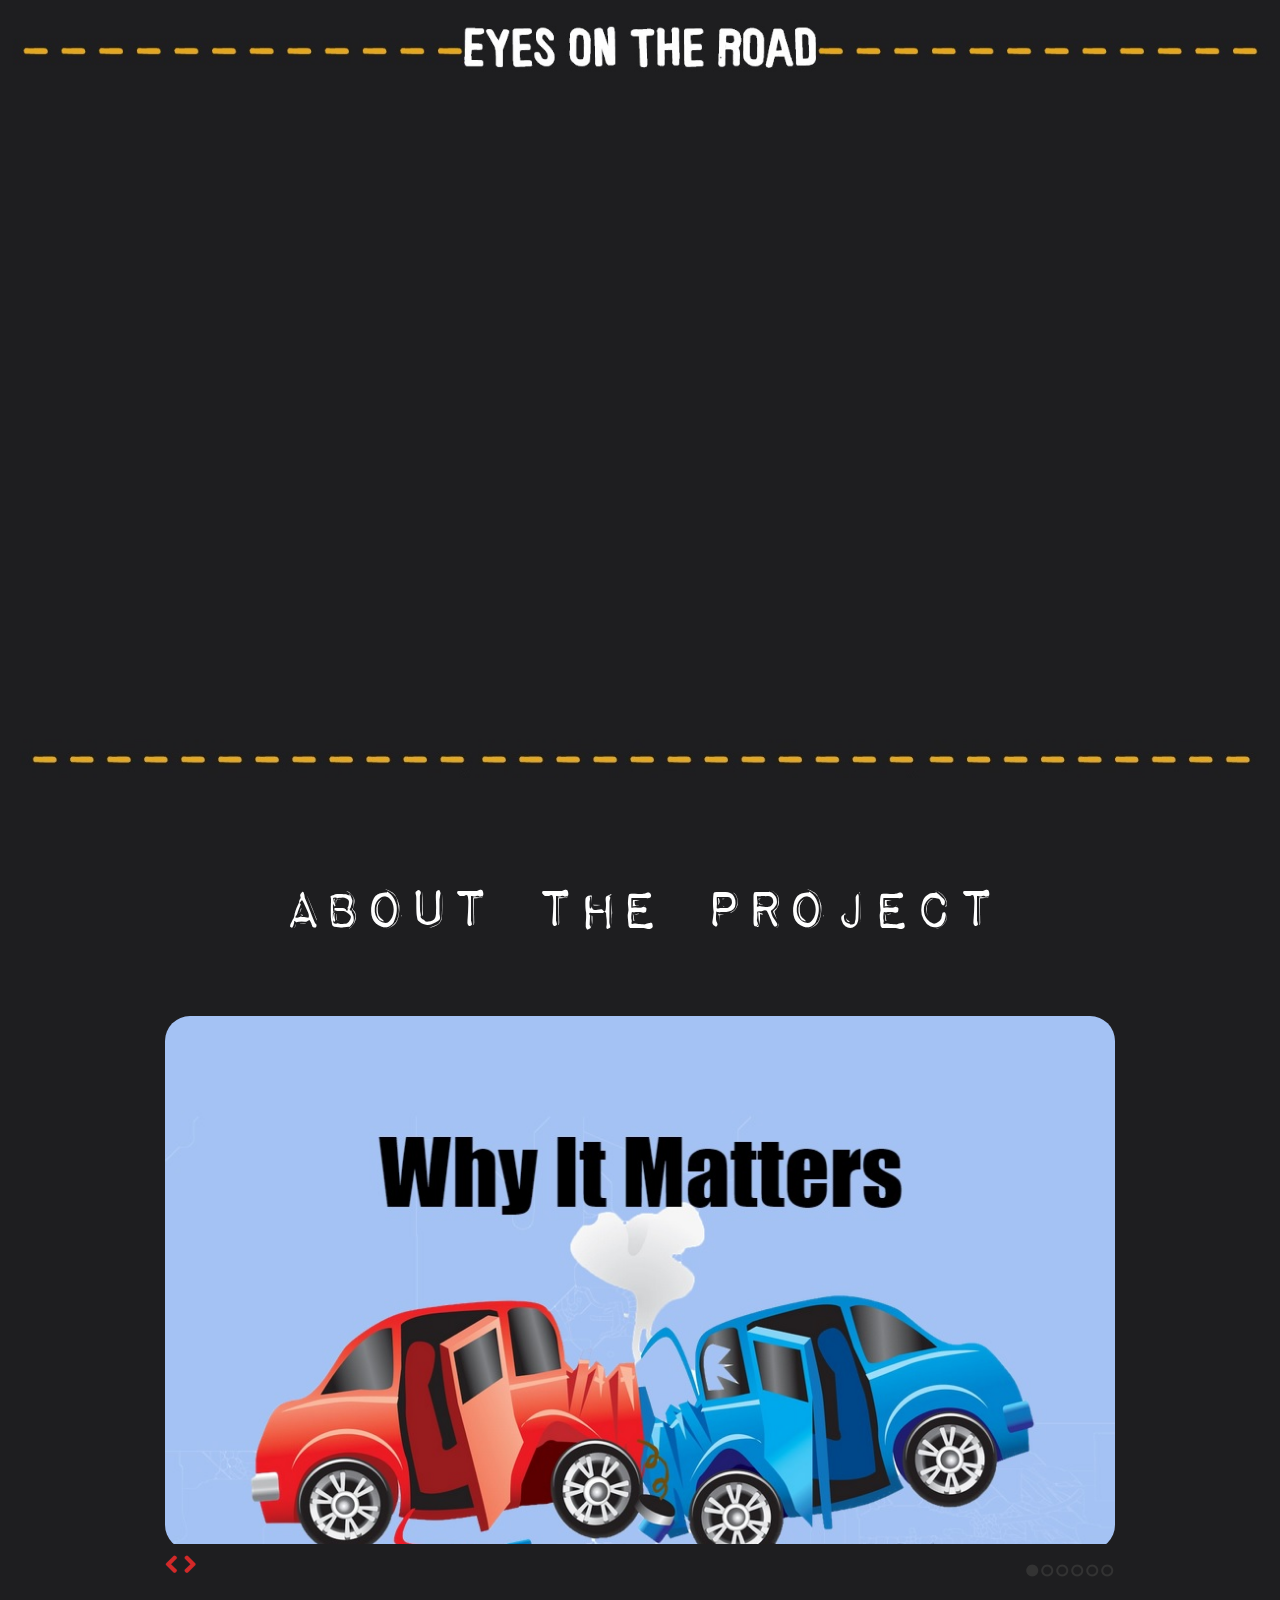
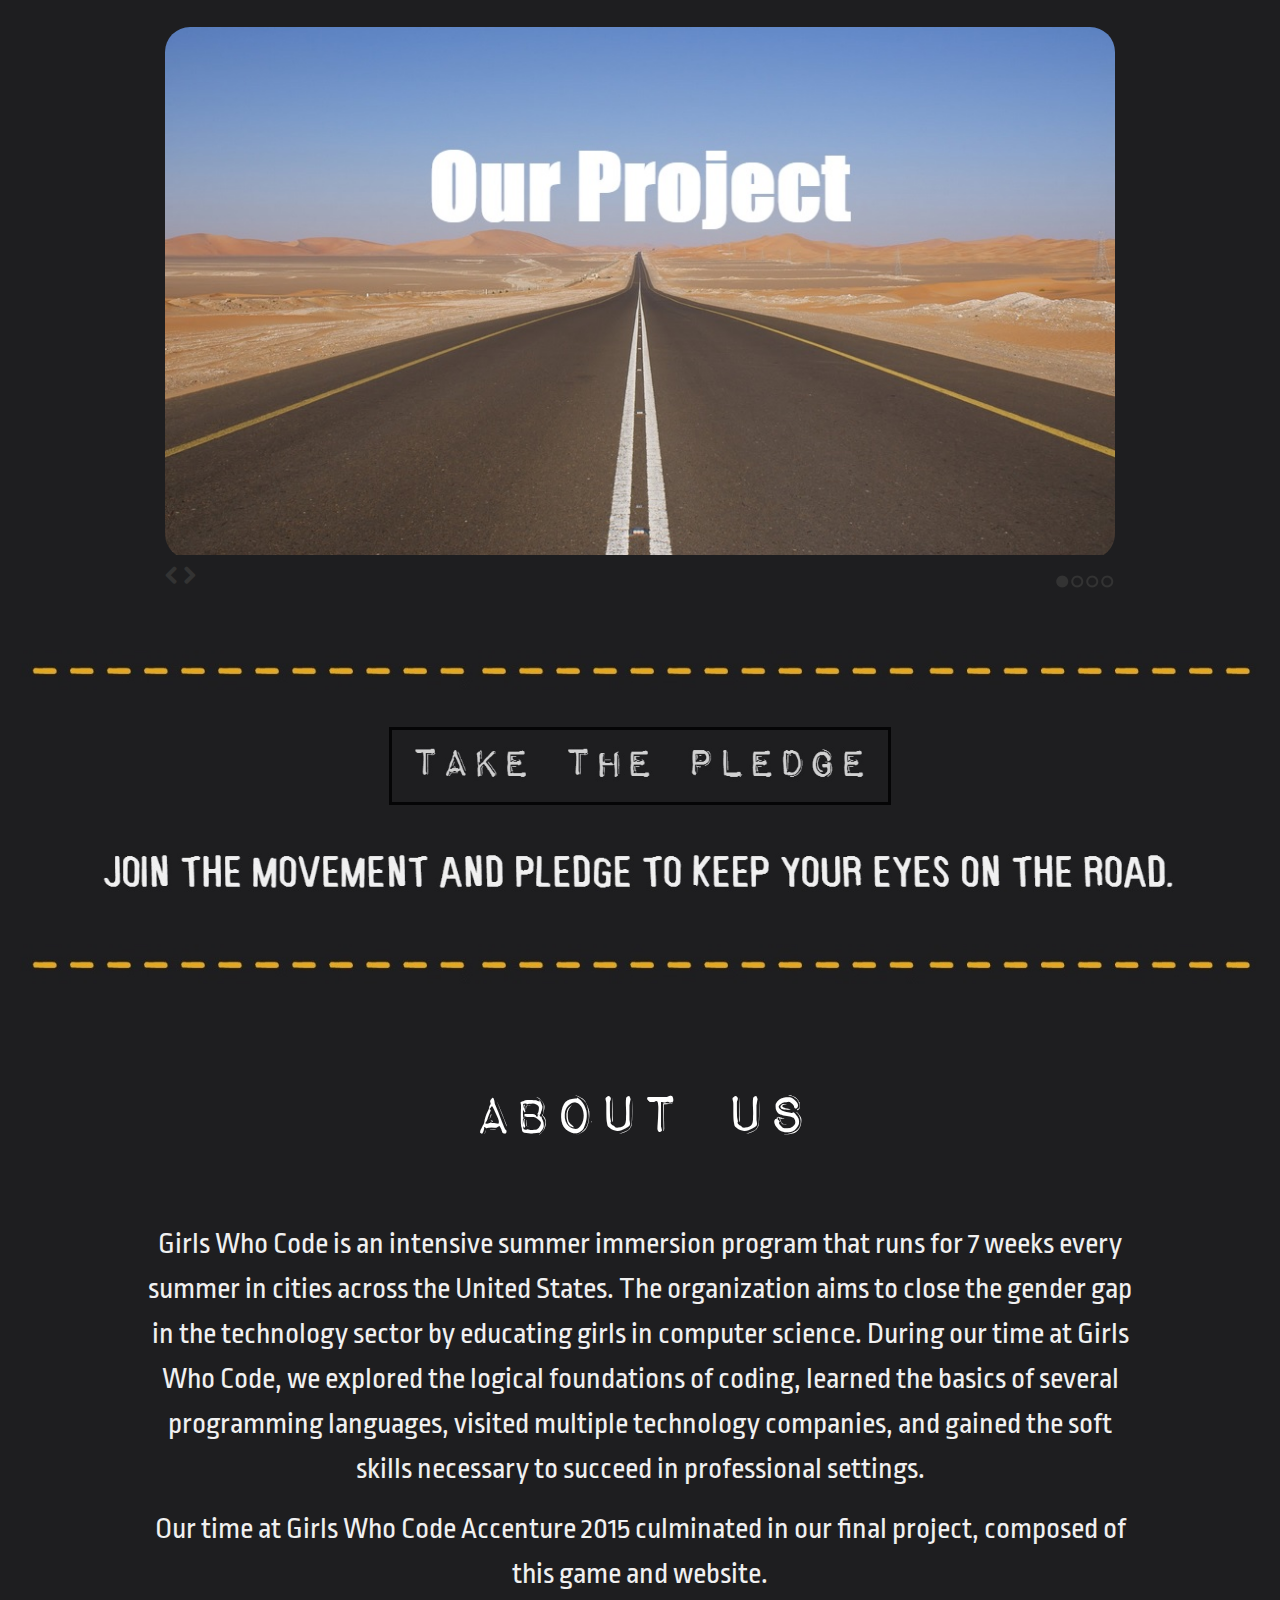
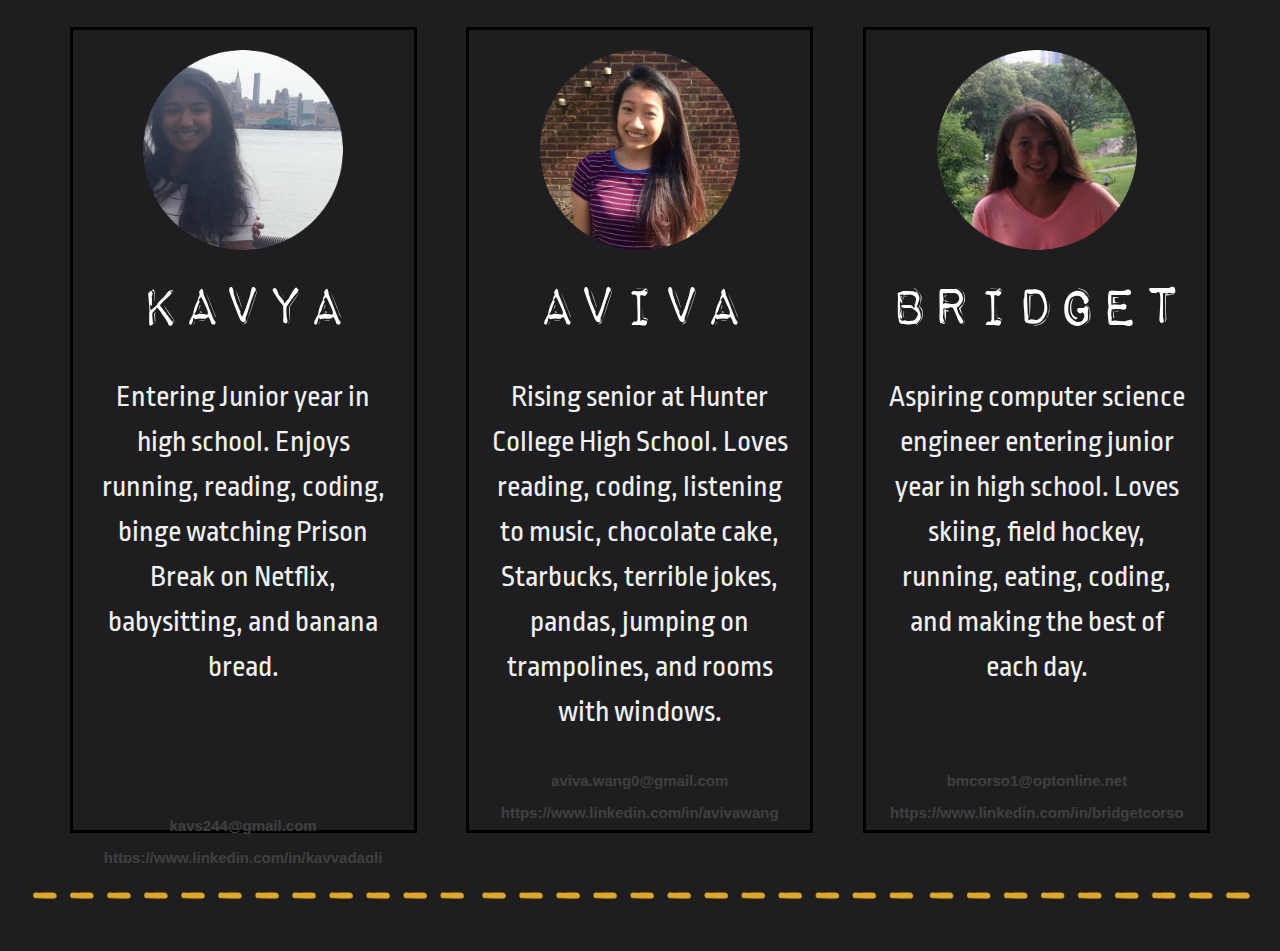
<file: index.html>
<!DOCTYPE html>
<html>
<head lang = "en-US">
	<meta name="viewport" content="width=device-width">
	<title>Eyes on the Road</title>
	<link href='http://fonts.googleapis.com/css?family=Ropa+Sans' rel='stylesheet' type='text/css'>
	<!--add icon picture later-->
	<link rel="stylesheet" href="css/example.css">
    <link rel="stylesheet" href="css/font-awesome.min.css">
    <link rel="stylesheet" href="css/style.css">
	<link rel='shortcut icon' href='icon.ico' type='image/x-icon'/ >
	<script src="http://cloud.github.com/downloads/processing-js/processing-js/processing-1.4.1.min.js"></script>
<style>
	@font-face {
		font-family:key;
		src:url('key.ttf');
	}
	@font-face {font-family: impactfont;
	 	font-weight:bold;
		src: url('impactfont.ttf');
	}  
	@font-face {font-family: Impact Label Reversed;
	 	font-weight:bold;
		src: url('impactreversed.ttf');
	} 
	body{
		background-color: #1E1E20;
		margin: 20px;
		text-align: center;
	}
	.title{
	    background-color:#1E1E20;
	    text-align: center;
	    vertical-align:super;
	    margin-bottom: 100px;
	    left:0px;
	    right:0px;
	    position:fixed;
	    height:120px;
	    top:0px;
	    bottom:0px;
	    width:100%;
	    z-index: 110;
	}
	.roadlines{
		width:100%;
		height:auto;
	}
	h1{
		font-size:55px;
		font-family: key, sans-serif;
	}
	h2{
		font-size:70px;
		font-family: Impact Label Reversed, sans-serif;
		color:white;
	}
	.game{
		/*height:700px;*/
		margin-top:200px;
		margin-left: 50px;
		margin-right: 50px;
		margin-bottom:60px;
		border:solid;
	}
	.border{
		width:100%;
		height:auto;
	}
	.borderslides{
		margin-top:-100;
		width:100%;
		height:auto;	
	}
	.info{
		margin-top:30px;
		height:225px;
		position:relative;
		width:auto;
		margin-left:3%;
		float: left;
		margin-bottom: 50px;
		background-color: #1E1E20;
	}
	.slide{
		border-radius: 25px;
	}
	.summary{
		margin-top:30px;
		height:568px;
		position:relative;
		width:auto;
		margin-right:3%;
		/*float: right;*/
		margin-bottom: 50px;
		background-color:#1E1E20;
	}
	.pledge{
		width:40%;
		height:auto;
		margin-top:20px;
		border:solid;
		border-color: black;
		-webkit-opacity: 0.8;
    	-moz-opacity: 0.8;
    	transition: 0.5s ease;
    	-webkit-transition: 0.5s ease;
    	-moz-transition: 0.5s ease;
	}
	.pledge:hover{
    	-webkit-transform: scale(1.5,1.5);
    	-moz-transform:scale(1.5,1.5);
    	opacity: 1;
    	-webkit-opacity: 1;
    	-moz-opacity: 1;
	}
	.takepledge{
		width:88%;
		height: auto;
		margin-top:35px;
		margin-bottom:30px;
	}
	.gwc{
		height:50%;
		margin-left: 10%;
		margin-right: 10%;
		margin-bottom: 30px;
	}
	.gwcinfo{
		font-size:200%;
		font-family: 'Ropa Sans', sans-serif;
		color:#F0F0F0;
	}
	.indiv{
	    width:100%;
	    margin-top:20px;
	}
	.namebio{
		font-size:70px;
		font-family: Impact Label Reversed, sans-serif;
		color:white;
	}
	.biopic{
		width:200px;
		height:200px;
		margin-top:20px;
	}
	.kavya{
		position:relative;
		height:800px;
		width:27.5%;
		margin-left:4%;
		float:left;
		margin-right:2%;
		margin-bottom: 30px;
		border:solid;
		border-color: black;
		z-index: -1;
	}
	.aviva{
		position:relative;
		float:left;
		height:800px;
		width:27.5%;
		margin-left:2%;
		margin-right:2%;
		margin-bottom: 30px;
		border:solid;
		border-color: black;
		z-index: -1;
	}
	.bridget{
		position:relative;
		float:right;
		height:800px;
		width:27.5%;
		margin-right:4%;
		margin-left:2%;
		margin-bottom: 30px;
		border:solid;
		border-color: black;
		z-index: -1;
	}
	.biotext{
		font-size:30px;
		font-family:'Ropa Sans', sans-serif;
		color:#F0F0F0;
		padding:20px;
	}
	h3{
		position:relative;
		margin-bottom:10px;
		font-family:helvetica,sans-serif;
		font-size:15px;
		color:#404040;
	}
</style>
</head>
<body>
<!--title bar stays in place as user scrolls-->
	<div class = "title">
	<img class='roadlines' src='road.jpg'>
	</div> 

	  <canvas data-processing-sources="game.pde" style="margin-top:100px; width:800px; height:600px;"></canvas>
	
	<img class = 'border' src='border.jpg'>

<!--about project section starts-->
	<h2> About the Project</h2>

	    <div id="slides">
	      <img class= 'slide' src="img/infoslide1.jpg">
	      <img class= 'slide' src="img/infoslide2.jpg">
	      <img class='slide' src="img/infoslide3.jpg">
	      <img class='slide' src="img/infoslide4.jpg">
	      <img class='slide' src="img/infoslide5.jpg">
	      <img class='slide' src="img/infoslide6.jpg">
	      <a href="#" class="slidesjs-previous slidesjs-navigation"><i class="icon-chevron-left icon-large"></i></a>
	      <a href="#" class="slidesjs-next slidesjs-navigation"><i class="icon-chevron-right icon-large"></i></a>
	    </div>
		

	    <div id="slides2">
	      <img class='slide' src="img/summslide1.jpg">
	      <img class='slide' src="img/summslide2.jpg">
	      <img class='slide' src="img/summslide3.jpg">
	      <img class='slide' src="img/summslide4.jpg">
	      <a href="#" class="slidesjs-previous slidesjs-navigation"><i class="icon-chevron-left icon-large"></i></a>
	      <a href="#" class="slidesjs-next slidesjs-navigation"><i class="icon-chevron-right icon-large"></i></a>
	    </div>

<!--about project section ends-->
	
	<img class = 'borderslides' src='border.jpg'>
	
<!--link to at&t pledge website (maybe contact them?)-->
	<a href='http://www.itcanwait.com/pledge'><img class='pledge' src='pledge.jpg'></a>
	<img class ='takepledge' src='joinpledge.jpg'>
	</div>
	
	<img class = 'border' src='border.jpg'>
	
	<div class = 'aboutproject'>
		<h2>About Us</h2>
<!--info about GWC-->
		<div class='gwc'>
			<p class='gwcinfo'>Girls Who Code is an intensive summer immersion program that runs for 7 weeks every summer in cities across the United States. The organization aims to close the gender gap in the technology sector by educating girls in computer science. During our time at Girls Who Code, we explored the logical foundations of coding, learned the basics of several programming languages, visited multiple technology companies, and gained the soft skills necessary to succeed in professional settings.</p>
			<p class='gwcinfo'>Our time at Girls Who Code Accenture 2015 culminated in our final project, composed of this game and website.</p>
		</div>
<!--individual info boxes-->
		<div class id='indiv'>
			<div class='kavya'>
				<img class='biopic' src='kavya.png'>
				<br>
				<span class='namebio'>Kavya</span>
				<p class='biotext'>Entering Junior year in high school. Enjoys running, reading, coding, binge watching Prison Break on Netflix, babysitting, and banana bread. </p>
				<br><br><br><br>
				<div class='contact'>
					<h3><b>kavs244@gmail.com</h3>
					<h3>https://www.linkedin.com/in/kavyadagli</b></h3>
				</div>
<!--insert some info-->
			</div>
			<div class='aviva'>
				<img class='biopic' src='avivapic.png'>
				<br>
				<span class='namebio'>Aviva</span>
				<p class='biotext'>Rising senior at Hunter College High School. Loves reading, coding, listening to music,  chocolate cake, Starbucks, terrible jokes, pandas, jumping on trampolines, and rooms with windows.</p>
				<div class='contact'>
					<h3><b>aviva.wang0@gmail.com</h3>
					<h3>https://www.linkedin.com/in/avivawang</b></h3>
				</div>
<!--insert some info-->
			</div>
			<div class='bridget'>
				<img class='biopic' src='bridget.png'>
				<br>
				<span class='namebio'>Bridget</span>
				<p class='biotext'>Aspiring computer science engineer entering junior year in high school. Loves skiing, field hockey, running, eating, coding, and making the best of each day.</p>
				<br><br>
				<div class='contact'>
					<h3><b>bmcorso1@optonline.net</h3>
					<h3>https://www.linkedin.com/in/bridgetcorso</b></h3>
				</div>
<!--insert some info-->
			</div>
		</div>
	</div>
	<br>
	<img class = 'border' src='border.jpg'>

  <script src="http://code.jquery.com/jquery-1.9.1.min.js"></script>
  <script src="js/jquery.slides.min.js"></script>
  <script>
    $(function() {
      $('#slides').slidesjs({
      	width: 950,
        navigation: false
      });

      $('#slides2').slidesjs({
      	width: 950,
        navigation: false
      });
    });
	</script>
	</body5
</html>
</file>
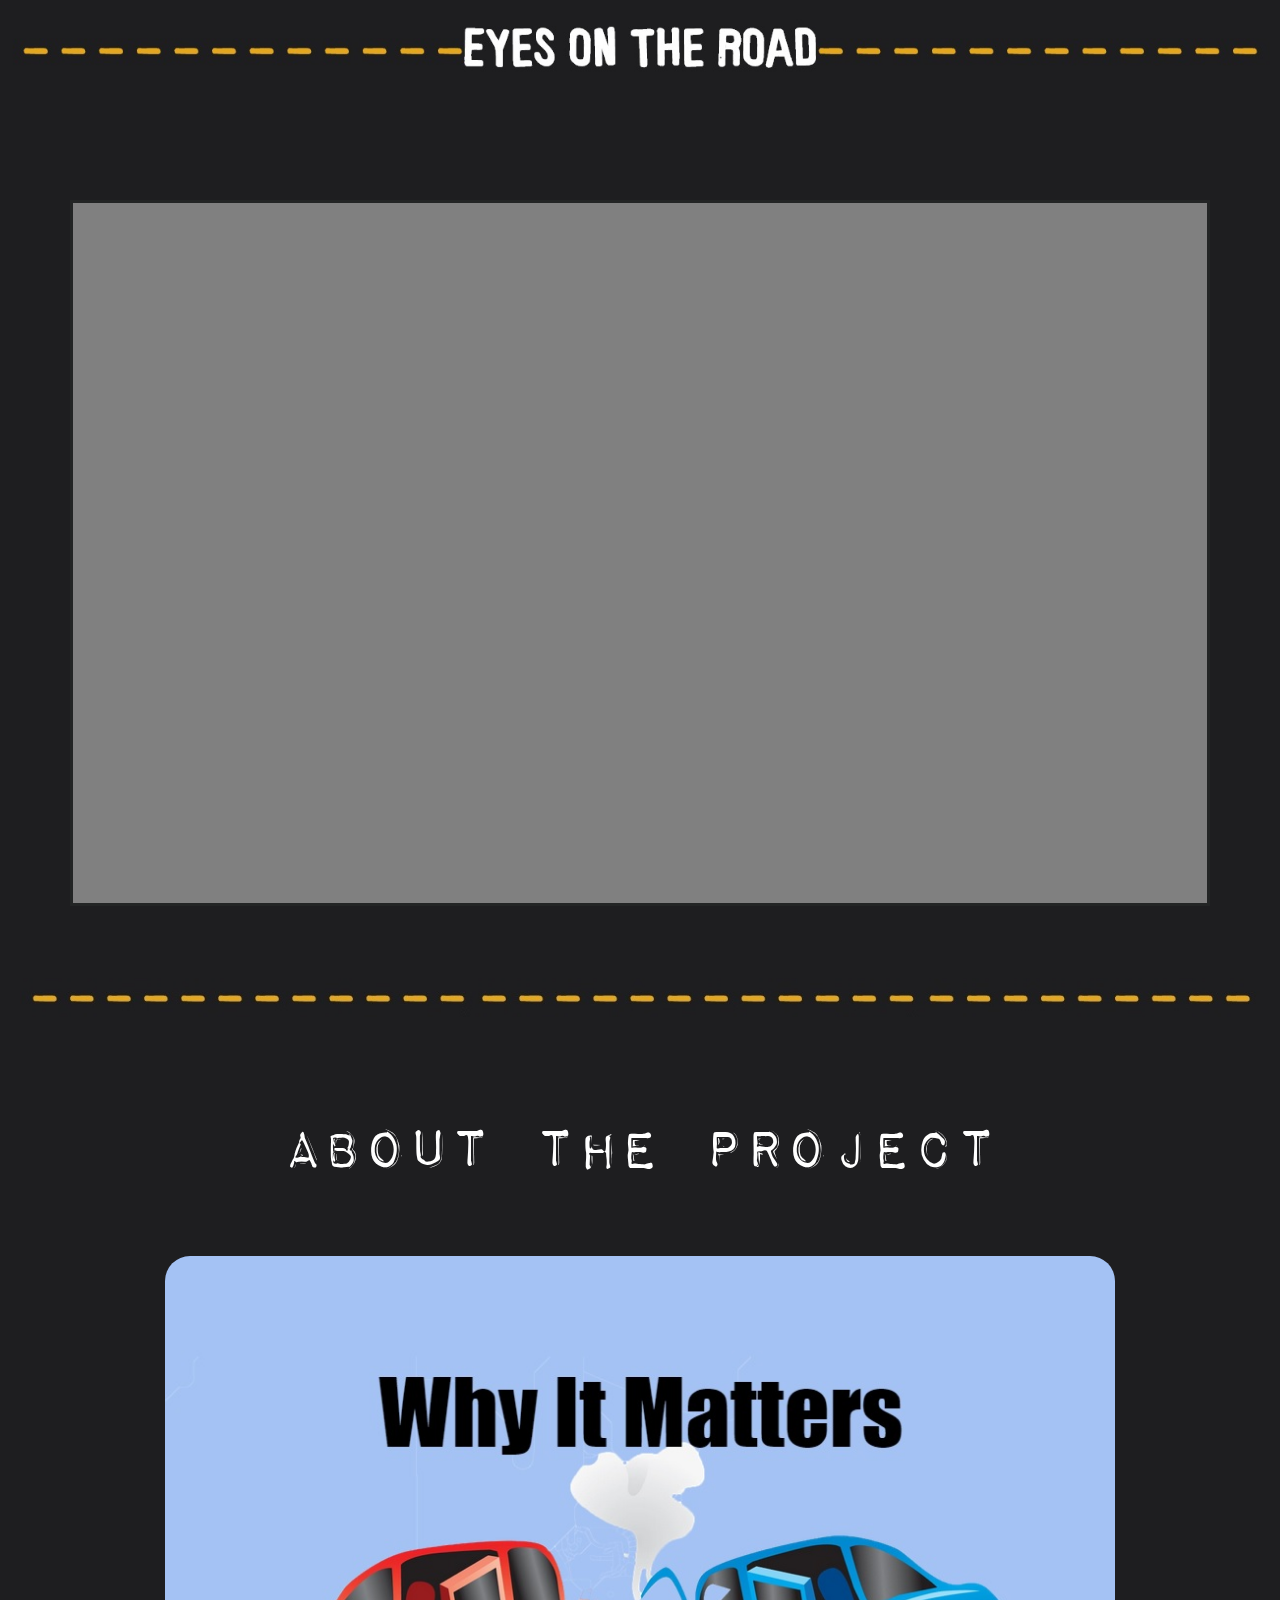
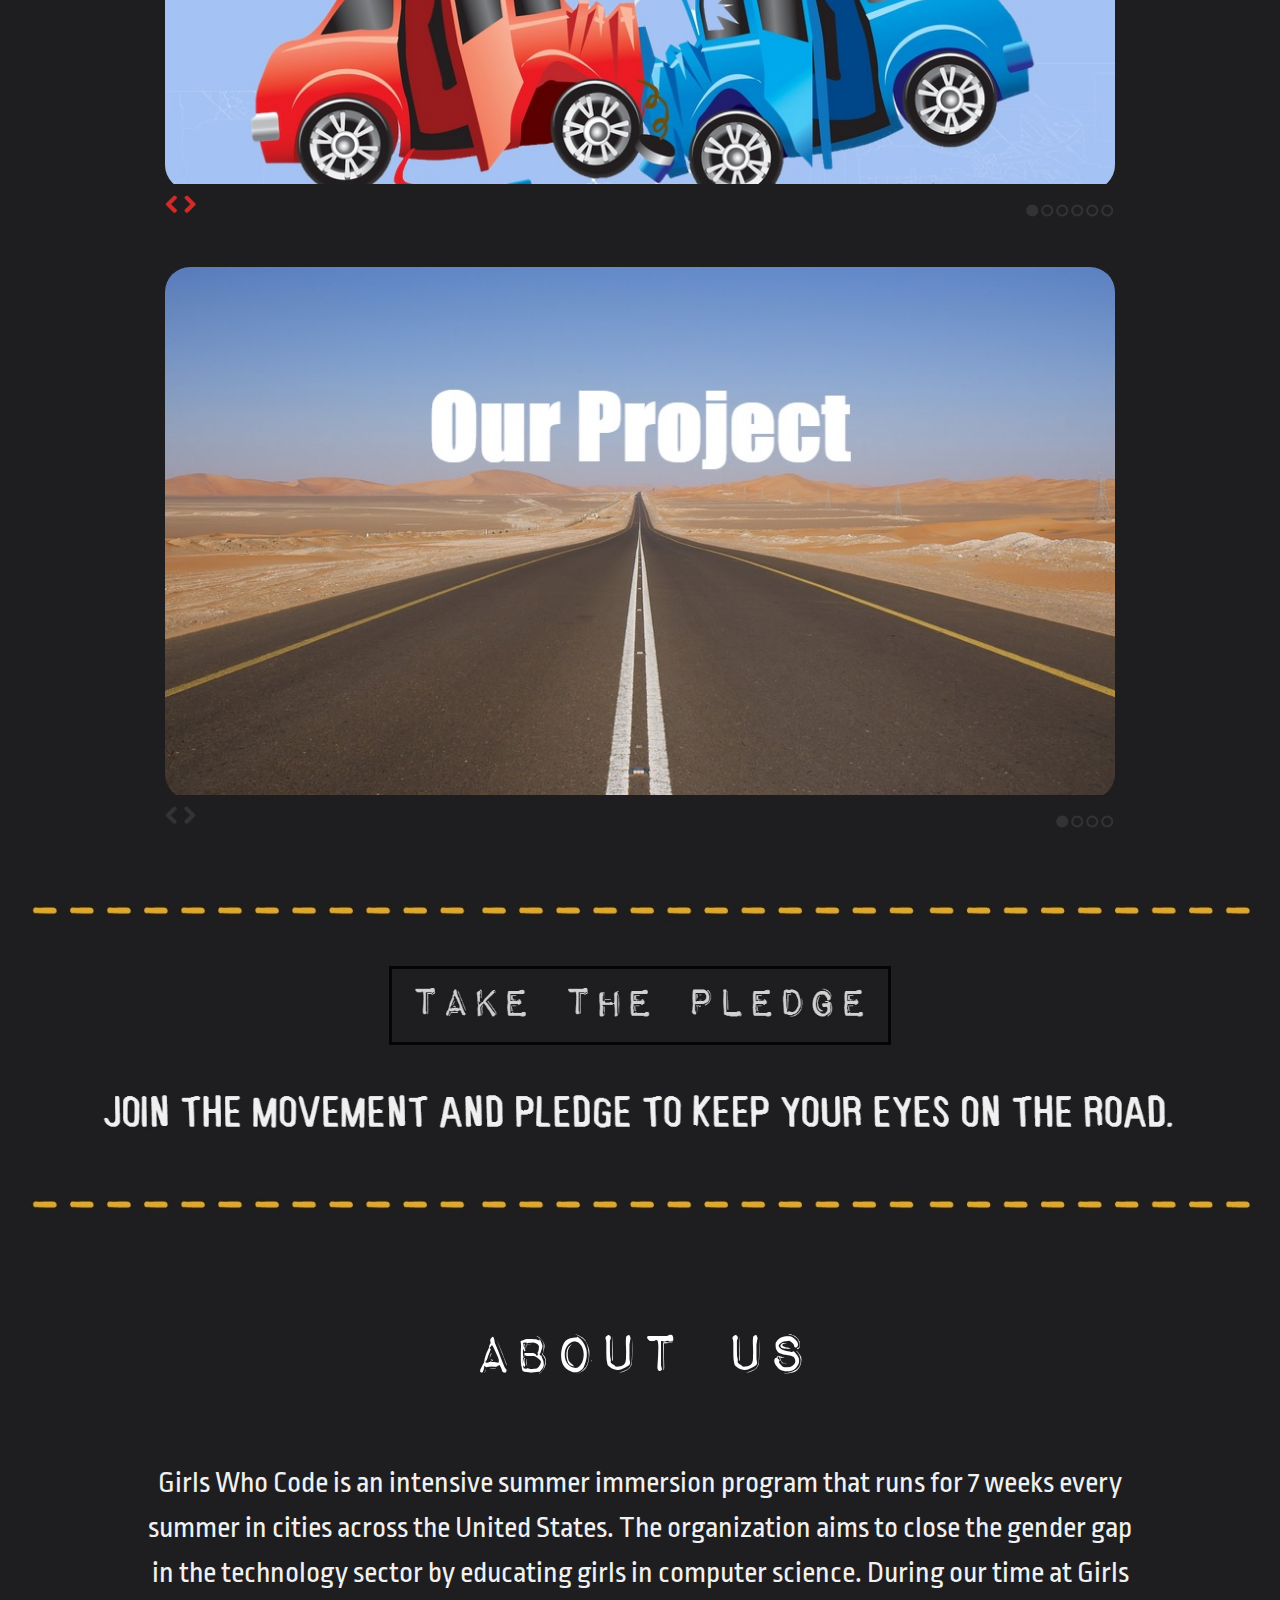
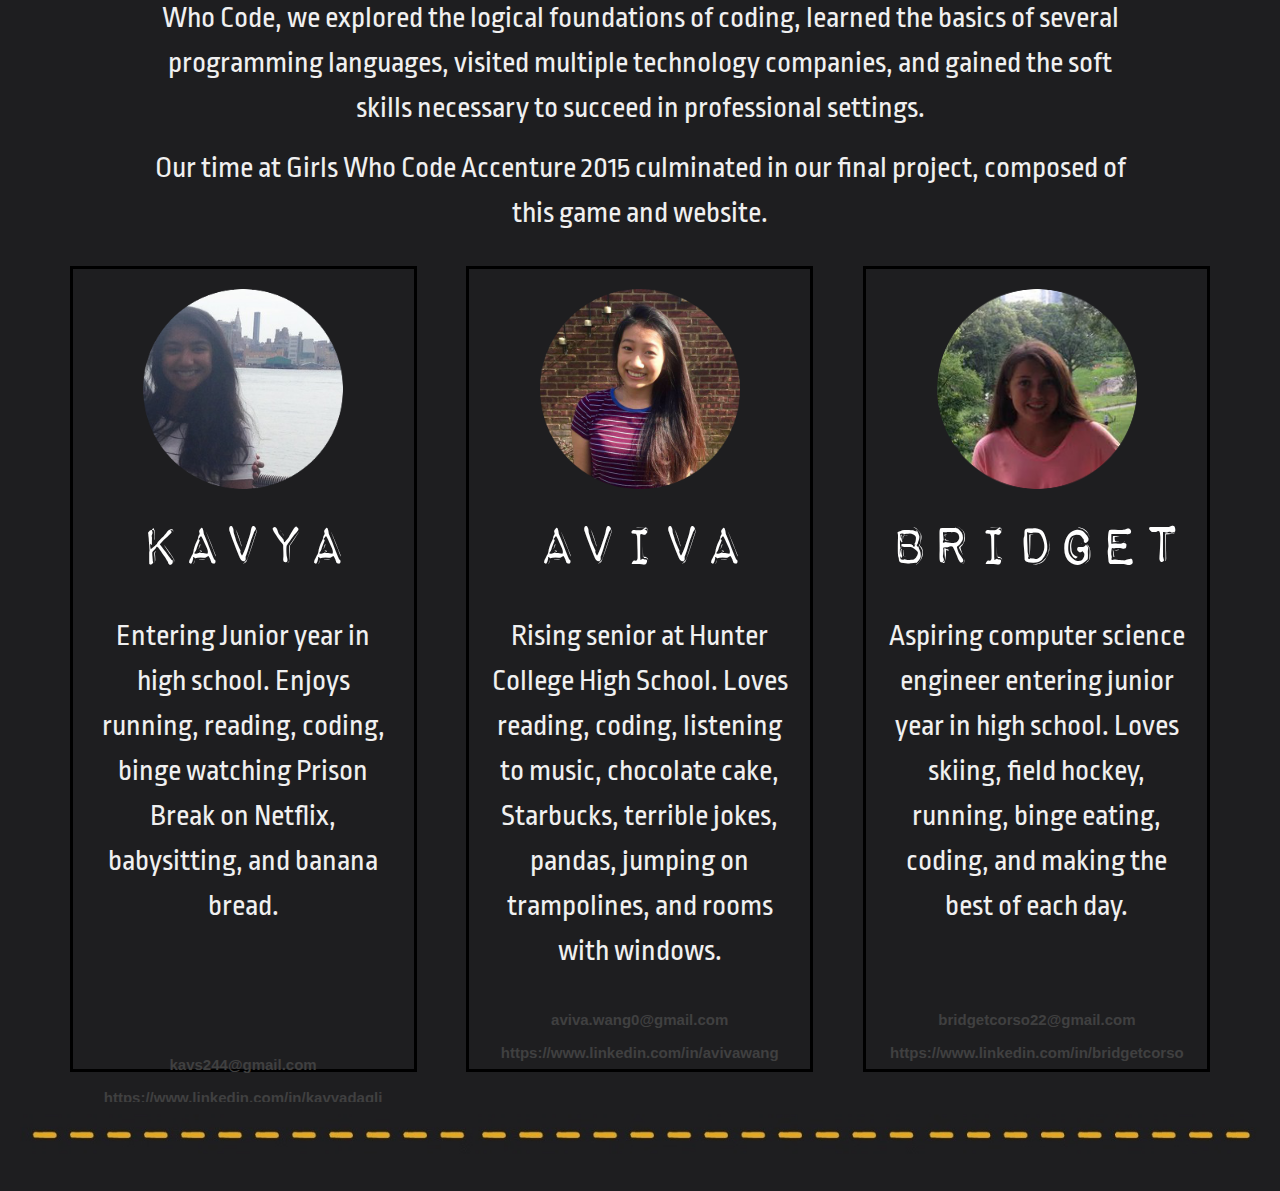
<file: Final Project/index.html>
<!DOCTYPE html>
<html>
<head lang = "en-US">
	<meta name="viewport" content="width=device-width">
	<title>Eyes on the Road</title>
	<link href='http://fonts.googleapis.com/css?family=Ropa+Sans' rel='stylesheet' type='text/css'>
	<!--add icon picture later-->
	<link rel="stylesheet" href="css/example.css">
    <link rel="stylesheet" href="css/font-awesome.min.css">
    <link rel="stylesheet" href="css/style.css">
	<link rel='shortcut icon' href='icon.ico' type='image/x-icon'/ >
<style>
	@font-face {
		font-family:key;
		src:url('key.ttf');
	}
	@font-face {font-family: impactfont;
	 	font-weight:bold;
		src: url('impactfont.ttf');
	}  
	@font-face {font-family: Impact Label Reversed;
	 	font-weight:bold;
		src: url('impactreversed.ttf');
	} 
	body{
		background-color: #1E1E20;
		margin: 20px;
		text-align: center;
	}
	.title{
	    background-color:#1E1E20;
	    text-align: center;
	    vertical-align:super;
	    left:0px;
	    right:0px;
	    position:fixed;
	    height:120px;
	    top:0px;
	    bottom:0px;
	    width:100%;
	    z-index: 110;
	}
	.roadlines{
		width:100%;
		height:auto;
	}
	h1{
		font-size:55px;
		font-family: key, sans-serif;
	}
	h2{
		font-size:70px;
		font-family: Impact Label Reversed, sans-serif;
		color:white;
	}
	.game{
		height:700px;
		background-color: gray;
		margin-top:200px;
		margin-left: 50px;
		margin-right: 50px;
		margin-bottom:60px;
		border:solid;
	}
	.border{
		width:100%;
		height:auto;
	}
	.borderslides{
		margin-top:-100;
		width:100%;
		height:auto;	
	}
	.info{
		margin-top:30px;
		height:225px;
		position:relative;
		width:auto;
		margin-left:3%;
		float: left;
		margin-bottom: 50px;
		background-color: #1E1E20;
	}
	.slide{
		border-radius: 25px;
	}
	.summary{
		margin-top:30px;
		height:568px;
		position:relative;
		width:auto;
		margin-right:3%;
		/*float: right;*/
		margin-bottom: 50px;
		background-color:#1E1E20;
	}
	.pledge{
		width:40%;
		height:auto;
		margin-top:20px;
		border:solid;
		border-color: black;
		-webkit-opacity: 0.8;
    	-moz-opacity: 0.8;
    	transition: 0.5s ease;
    	-webkit-transition: 0.5s ease;
    	-moz-transition: 0.5s ease;
	}
	.pledge:hover{
    	-webkit-transform: scale(1.5,1.5);
    	-moz-transform:scale(1.5,1.5);
    	opacity: 1;
    	-webkit-opacity: 1;
    	-moz-opacity: 1;
	}
	.takepledge{
		width:88%;
		height: auto;
		margin-top:35px;
		margin-bottom:30px;
	}
	.gwc{
		height:50%;
		margin-left: 10%;
		margin-right: 10%;
		margin-bottom: 30px;
	}
	.gwcinfo{
		font-size:200%;
		font-family: 'Ropa Sans', sans-serif;
		color:#F0F0F0;
	}
	.indiv{
	    width:100%;
	    margin-top:20px;
	}
	.namebio{
		font-size:70px;
		font-family: Impact Label Reversed, sans-serif;
		color:white;
	}
	.biopic{
		width:200px;
		height:200px;
		margin-top:20px;
	}
	.kavya{
		position:relative;
		height:800px;
		width:27.5%;
		margin-left:4%;
		float:left;
		margin-right:2%;
		margin-bottom: 30px;
		border:solid;
		border-color: black;
		z-index: -1;
	}
	.aviva{
		position:relative;
		float:left;
		height:800px;
		width:27.5%;
		margin-left:2%;
		margin-right:2%;
		margin-bottom: 30px;
		border:solid;
		border-color: black;
		z-index: -1;
	}
	.bridget{
		position:relative;
		float:right;
		height:800px;
		width:27.5%;
		margin-right:4%;
		margin-left:2%;
		margin-bottom: 30px;
		border:solid;
		border-color: black;
		z-index: -1;
	}
	.biotext{
		font-size:30px;
		font-family:'Ropa Sans', sans-serif;
		color:#F0F0F0;
		padding:20px;
	}
	h3{
		position:relative;
		margin-bottom:10px;
		font-family:helvetica,sans-serif;
		font-size:15px;
		color:#404040;
	}
</style>
</head>
<body>
<!--title bar stays in place as user scrolls-->
	<div class = "title">
	<img class='roadlines' src='road.jpg'>
	</div> 

<!--insert completed game in this section-->
	<div class = 'game'>
	</div>
	
	<img class = 'border' src='border.jpg'>

<!--about project section starts-->
	<h2> About the Project</h2>

	    <div id="slides">
	      <img class= 'slide' src="img/infoslide1.jpg">
	      <img class= 'slide' src="img/infoslide2.jpg">
	      <img class='slide' src="img/infoslide3.jpg">
	      <img class='slide' src="img/infoslide4.jpg">
	      <img class='slide' src="img/infoslide5.jpg">
	      <img class='slide' src="img/infoslide6.jpg">
	      <a href="#" class="slidesjs-previous slidesjs-navigation"><i class="icon-chevron-left icon-large"></i></a>
	      <a href="#" class="slidesjs-next slidesjs-navigation"><i class="icon-chevron-right icon-large"></i></a>
	    </div>
		

	    <div id="slides2">
	      <img class='slide' src="img/summslide1.jpg">
	      <img class='slide' src="img/summslide2.jpg">
	      <img class='slide' src="img/summslide3.jpg">
	      <img class='slide' src="img/summslide4.jpg">
	      <a href="#" class="slidesjs-previous slidesjs-navigation"><i class="icon-chevron-left icon-large"></i></a>
	      <a href="#" class="slidesjs-next slidesjs-navigation"><i class="icon-chevron-right icon-large"></i></a>
	    </div>

<!--about project section ends-->
	
	<img class = 'borderslides' src='border.jpg'>
	
<!--link to at&t pledge website (maybe contact them?)-->
	<a href='http://www.itcanwait.com/pledge'><img class='pledge' src='pledge.jpg'></a>
	<img class ='takepledge' src='joinpledge.jpg'>
	</div>
	
	<img class = 'border' src='border.jpg'>
	
	<div class = 'aboutproject'>
		<h2>About Us</h2>
<!--info about GWC-->
		<div class='gwc'>
			<p class='gwcinfo'>Girls Who Code is an intensive summer immersion program that runs for 7 weeks every summer in cities across the United States. The organization aims to close the gender gap in the technology sector by educating girls in computer science. During our time at Girls Who Code, we explored the logical foundations of coding, learned the basics of several programming languages, visited multiple technology companies, and gained the soft skills necessary to succeed in professional settings.</p>
			<p class='gwcinfo'>Our time at Girls Who Code Accenture 2015 culminated in our final project, composed of this game and website.</p>
		</div>
<!--individual info boxes-->
		<div class id='indiv'>
			<div class='kavya'>
				<img class='biopic' src='kavya.png'>
				<br>
				<span class='namebio'>Kavya</span>
				<p class='biotext'>Entering Junior year in high school. Enjoys running, reading, coding, binge watching Prison Break on Netflix, babysitting, and banana bread. </p>
				<br><br><br><br>
				<div class='contact'>
					<h3><b>kavs244@gmail.com</h3>
					<h3>https://www.linkedin.com/in/kavyadagli</b></h3>
				</div>
<!--insert some info-->
			</div>
			<div class='aviva'>
				<img class='biopic' src='avivapic.png'>
				<br>
				<span class='namebio'>Aviva</span>
				<p class='biotext'>Rising senior at Hunter College High School. Loves reading, coding, listening to music,  chocolate cake, Starbucks, terrible jokes, pandas, jumping on trampolines, and rooms with windows.</p>
				<div class='contact'>
					<h3><b>aviva.wang0@gmail.com</h3>
					<h3>https://www.linkedin.com/in/avivawang</b></h3>
				</div>
<!--insert some info-->
			</div>
			<div class='bridget'>
				<img class='biopic' src='bridget.png'>
				<br>
				<span class='namebio'>Bridget</span>
				<p class='biotext'>Aspiring computer science engineer entering junior year in high school. Loves skiing, field hockey, running, binge eating, coding, and making the best of each day.</p>
				<br><br>
				<div class='contact'>
					<h3><b>bridgetcorso22@gmail.com</h3>
					<h3>https://www.linkedin.com/in/bridgetcorso</b></h3>
				</div>
<!--insert some info-->
			</div>
		</div>
	</div>
	<br>
	<img class = 'border' src='border.jpg'>

  <script src="http://code.jquery.com/jquery-1.9.1.min.js"></script>
  <script src="js/jquery.slides.min.js"></script>
  <script>
    $(function() {
      $('#slides').slidesjs({
      	width: 950,
        navigation: false
      });

      $('#slides2').slidesjs({
      	width: 950,
        navigation: false
      });
    });
	</script>
	</body5
</html>
</file>
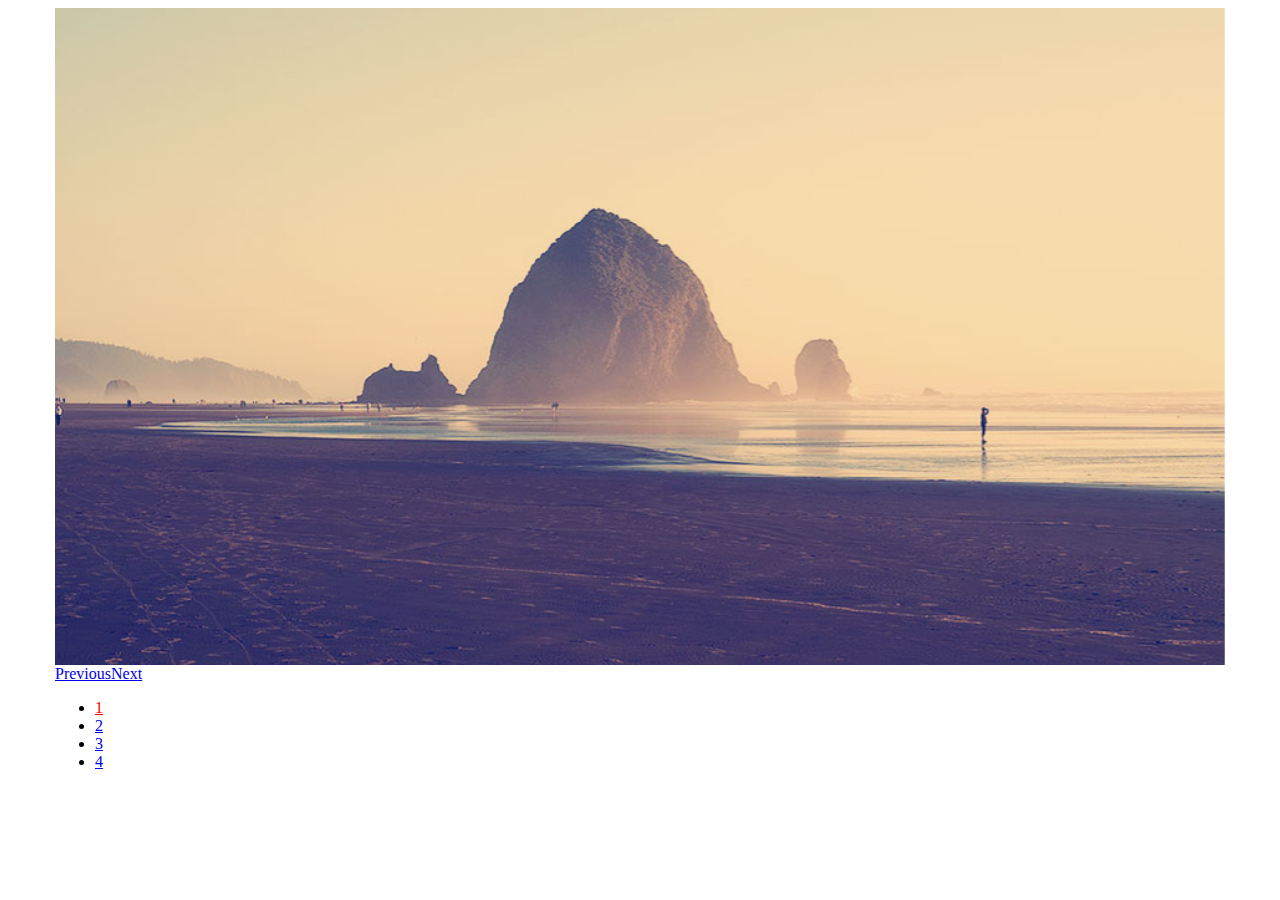
<file: examples/basic-fade/index.html>
<!doctype html>
<html>
<head>
  <meta charset="utf-8">
  <title>SlidesJS Basic Code Example</title>
  <meta name="description" content="SlidesJS is a simple slideshow plugin for jQuery. Packed with a useful set of features to help novice and advanced developers alike create elegant and user-friendly slideshows.">
  <meta name="author" content="Nathan Searles">

  <!-- SlidesJS Required (if responsive): Sets the page width to the device width. -->
  <meta name="viewport" content="width=device-width">
  <!-- End SlidesJS Required -->

  <!-- SlidesJS Required: These styles are required if you'd like a responsive slideshow -->
  <style>
    /* Prevent the slideshow from flashing on load */
    #slides {
      display: none
    }

    /* Center the slideshow */
    .container {
      margin: 0 auto
    }

    /* Show active item in the pagination */
    .slidesjs-pagination .active {
      color:red;
    }

    /* Media quires for a responsive layout */

    /* For tablets & smart phones */
    @media (max-width: 767px) {
      body {
        padding-left: 10px;
        padding-right: 10px;
      }
      .container {
        width: auto
      }
    }

    /* For smartphones */
    @media (max-width: 480px) {
      .container {
        width: auto
      }
    }

    /* For smaller displays like laptops */
    @media (min-width: 768px) and (max-width: 979px) {
      .container {
        width: 724px
      }
    }

    /* For larger displays */
    @media (min-width: 1200px) {
      .container {
        width: 1170px
      }
    }
  </style>
  <!-- SlidesJS Required: -->
</head>
<body>

  <!-- SlidesJS Required: Start Slides -->
  <!-- The container is used to define the width of the slideshow -->
  <div class="container">
    <div id="slides">
      <img src="img/example-slide-1.jpg" alt="Photo by: Missy S Link: http://www.flickr.com/photos/listenmissy/5087404401/">
      <img src="img/example-slide-2.jpg" alt="Photo by: Daniel Parks Link: http://www.flickr.com/photos/parksdh/5227623068/">
      <img src="img/example-slide-3.jpg" alt="Photo by: Mike Ranweiler Link: http://www.flickr.com/photos/27874907@N04/4833059991/">
      <img src="img/example-slide-4.jpg" alt="Photo by: Stuart SeegerLink: http://www.flickr.com/photos/stuseeger/97577796/">
    </div>
  </div>
  <!-- End SlidesJS Required: Start Slides -->

  <!-- SlidesJS Required: Link to jQuery -->
  <script src="http://code.jquery.com/jquery-1.9.1.min.js"></script>
  <!-- End SlidesJS Required -->

  <!-- SlidesJS Required: Link to jquery.slides.js -->
  <script src="js/jquery.slides.min.js"></script>
  <!-- End SlidesJS Required -->

  <!-- SlidesJS Required: Initialize SlidesJS with a jQuery doc ready -->
  <script>
    $(function() {
      $('#slides').slidesjs({
        width: 940,
        height: 528,
        navigation: {
          effect: "fade"
        },
        pagination: {
          effect: "fade"
        },
        effect: {
          fade: {
            speed: 400
          }
        }
      });
    });
  </script>
  <!-- End SlidesJS Required -->
</body>
</html>
</file>
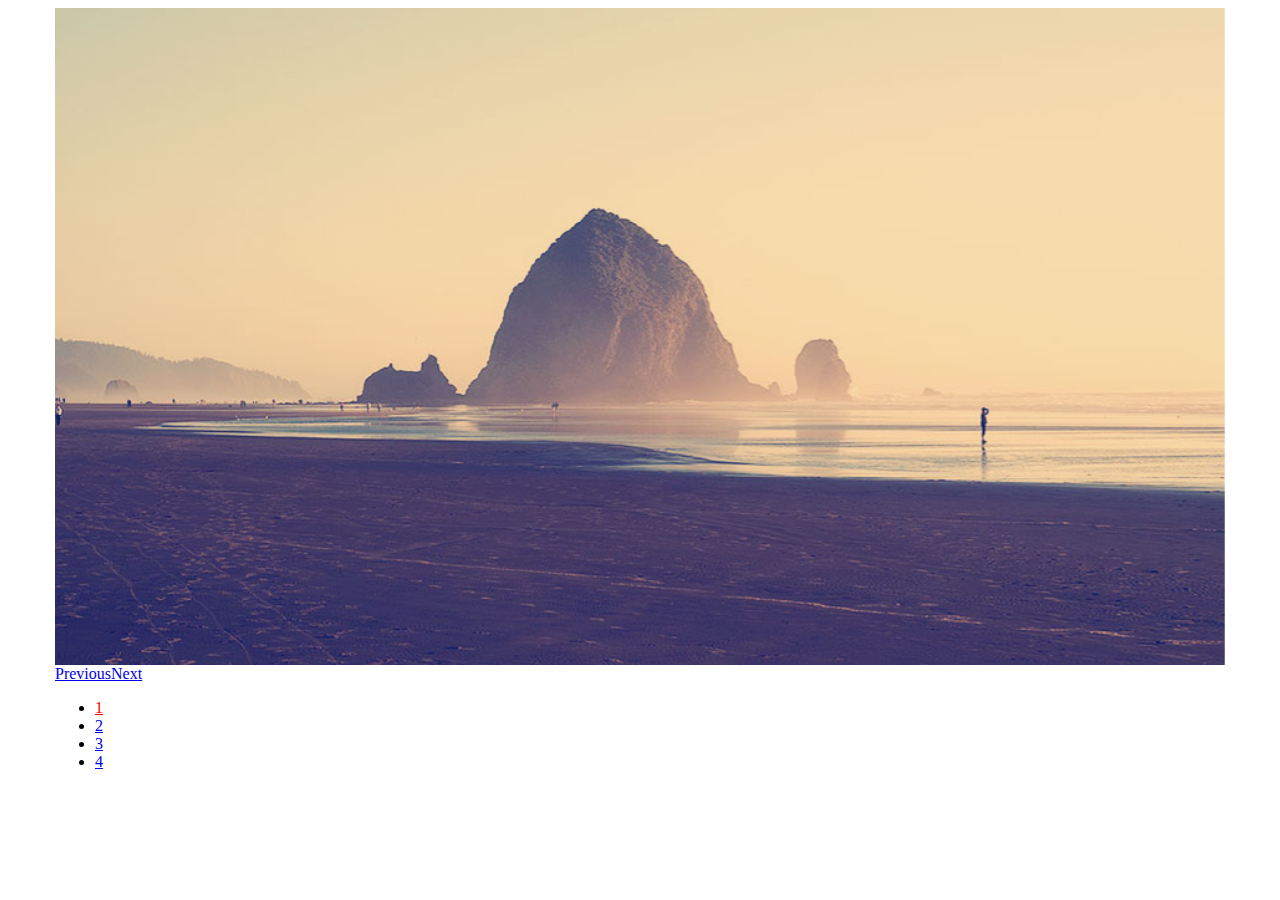
<file: examples/basic-slide/index.html>
<!doctype html>
<html>
<head>
  <meta charset="utf-8">
  <title>SlidesJS Basic Code Example</title>
  <meta name="description" content="SlidesJS is a simple slideshow plugin for jQuery. Packed with a useful set of features to help novice and advanced developers alike create elegant and user-friendly slideshows.">
  <meta name="author" content="Nathan Searles">

  <!-- SlidesJS Required (if responsive): Sets the page width to the device width. -->
  <meta name="viewport" content="width=device-width">
  <!-- End SlidesJS Required -->

  <!-- SlidesJS Required: These styles are required if you'd like a responsive slideshow -->
  <style>
    /* Prevent the slideshow from flashing on load */
    #slides {
      display: none
    }

    /* Center the slideshow */
    .container {
      margin: 0 auto
    }

    /* Show active item in the pagination */
    .slidesjs-pagination .active {
      color:red;
    }

    /* Media quires for a responsive layout */

    /* For tablets & smart phones */
    @media (max-width: 767px) {
      body {
        padding-left: 10px;
        padding-right: 10px;
      }
      .container {
        width: auto
      }
    }

    /* For smartphones */
    @media (max-width: 480px) {
      .container {
        width: auto
      }
    }

    /* For smaller displays like laptops */
    @media (min-width: 768px) and (max-width: 979px) {
      .container {
        width: 724px
      }
    }

    /* For larger displays */
    @media (min-width: 1200px) {
      .container {
        width: 1170px
      }
    }
  </style>
  <!-- SlidesJS Required: -->
</head>
<body>

  <!-- SlidesJS Required: Start Slides -->
  <!-- The container is used to define the width of the slideshow -->
  <div class="container">
    <div id="slides">
      <img src="img/example-slide-1.jpg" alt="Photo by: Missy S Link: http://www.flickr.com/photos/listenmissy/5087404401/">
      <img src="img/example-slide-2.jpg" alt="Photo by: Daniel Parks Link: http://www.flickr.com/photos/parksdh/5227623068/">
      <img src="img/example-slide-3.jpg" alt="Photo by: Mike Ranweiler Link: http://www.flickr.com/photos/27874907@N04/4833059991/">
      <img src="img/example-slide-4.jpg" alt="Photo by: Stuart SeegerLink: http://www.flickr.com/photos/stuseeger/97577796/">
    </div>
  </div>
  <!-- End SlidesJS Required: Start Slides -->

  <!-- SlidesJS Required: Link to jQuery -->
  <script src="http://code.jquery.com/jquery-1.9.1.min.js"></script>
  <!-- End SlidesJS Required -->

  <!-- SlidesJS Required: Link to jquery.slides.js -->
  <script src="js/jquery.slides.min.js"></script>
  <!-- End SlidesJS Required -->

  <!-- SlidesJS Required: Initialize SlidesJS with a jQuery doc ready -->
  <script>
    $(function() {
      $('#slides').slidesjs({
        width: 940,
        height: 528
      });
    });
  </script>
  <!-- End SlidesJS Required -->
</body>
</html>
</file>
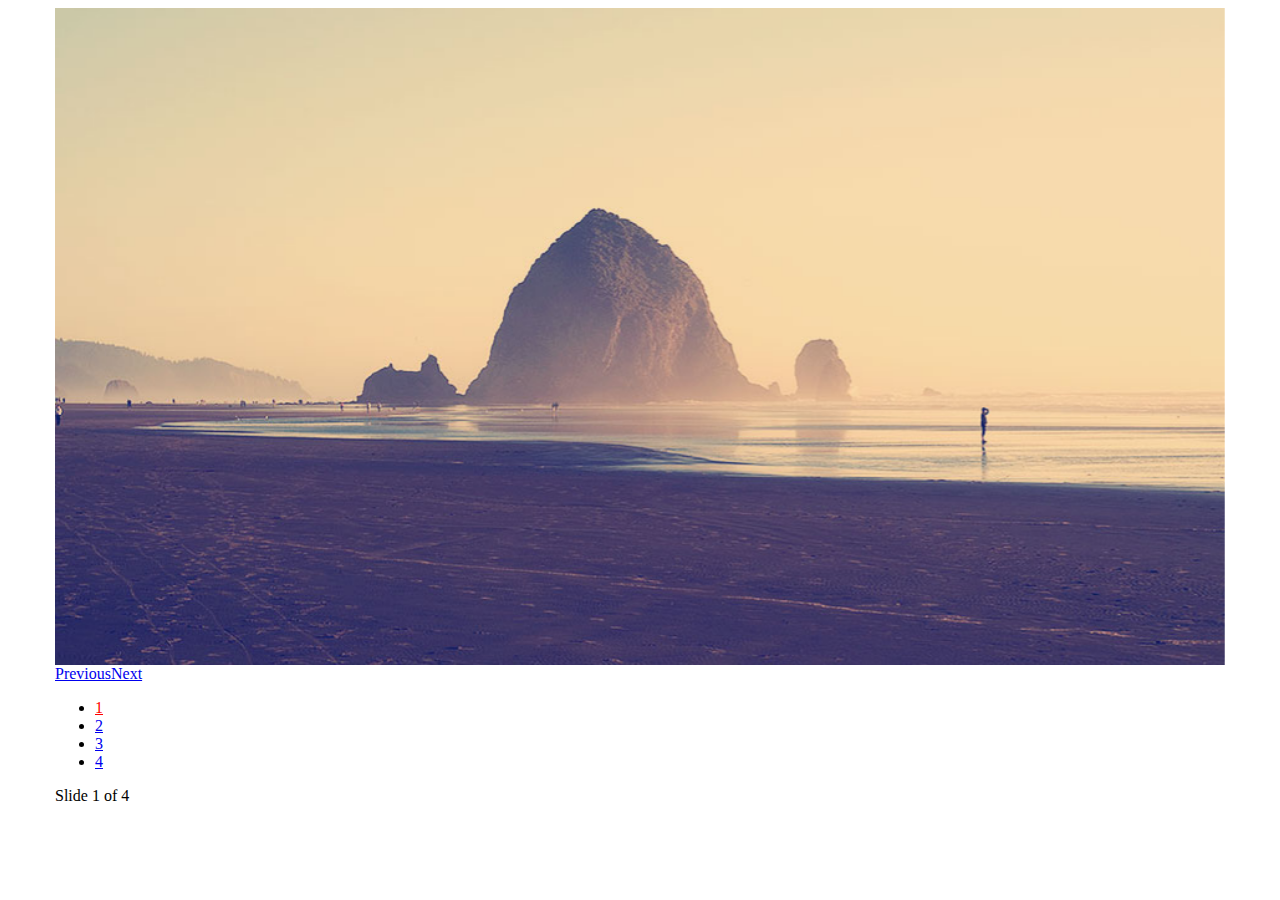
<file: examples/callbacks/index.html>
<!doctype html>
<html>
<head>
  <meta charset="utf-8">
  <title>SlidesJS Basic Code Example</title>
  <meta name="description" content="SlidesJS is a simple slideshow plugin for jQuery. Packed with a useful set of features to help novice and advanced developers alike create elegant and user-friendly slideshows.">
  <meta name="author" content="Nathan Searles">

  <!-- SlidesJS Required (if responsive): Sets the page width to the device width. -->
  <meta name="viewport" content="width=device-width">
  <!-- End SlidesJS Required -->

  <!-- SlidesJS Required: These styles are required if you'd like a responsive slideshow -->
  <style>
    /* Prevent the slideshow from flashing on load */
    #slides {
      display: none
    }

    /* Center the slideshow */
    .container {
      margin: 0 auto
    }

    /* Show active item in the pagination */
    .slidesjs-pagination .active {
      color:red;
    }

    /* Media quires for a responsive layout */

    /* For tablets & smart phones */
    @media (max-width: 767px) {
      body {
        padding-left: 10px;
        padding-right: 10px;
      }
      .container {
        width: auto
      }
    }

    /* For smartphones */
    @media (max-width: 480px) {
      .container {
        width: auto
      }
    }

    /* For smaller displays like laptops */
    @media (min-width: 768px) and (max-width: 979px) {
      .container {
        width: 724px
      }
    }

    /* For larger displays */
    @media (min-width: 1200px) {
      .container {
        width: 1170px
      }
    }
  </style>
  <!-- SlidesJS Required: -->
</head>
<body>

  <!-- SlidesJS Required: Start Slides -->
  <!-- The container is used to define the width of the slideshow -->
  <div class="container">
    <div id="slides">
      <img src="img/example-slide-1.jpg" alt="Photo by: Missy S Link: http://www.flickr.com/photos/listenmissy/5087404401/">
      <img src="img/example-slide-2.jpg" alt="Photo by: Daniel Parks Link: http://www.flickr.com/photos/parksdh/5227623068/">
      <img src="img/example-slide-3.jpg" alt="Photo by: Mike Ranweiler Link: http://www.flickr.com/photos/27874907@N04/4833059991/">
      <img src="img/example-slide-4.jpg" alt="Photo by: Stuart SeegerLink: http://www.flickr.com/photos/stuseeger/97577796/">
    </div>
    <div id="slidesjs-log">Slide <span class="slidesjs-slide-number">1</span> of 4</div>
  </div>
  <!-- End SlidesJS Required: Start Slides -->

  <!-- SlidesJS Required: Link to jQuery -->
  <script src="http://code.jquery.com/jquery-1.9.1.min.js"></script>
  <!-- End SlidesJS Required -->

  <!-- SlidesJS Required: Link to jquery.slides.js -->
  <script src="js/jquery.slides.min.js"></script>
  <!-- End SlidesJS Required -->

  <!-- SlidesJS Required: Initialize SlidesJS with a jQuery doc ready -->
  <script>
    $(function() {
      $('#slides').slidesjs({
        width: 940,
        height: 528,
        callback: {
          loaded: function(number) {
            // Use your browser console to view log
            console.log('SlidesJS: Loaded with slide #' + number);

            // Show start slide in log
            $('#slidesjs-log .slidesjs-slide-number').text(number);
          },
          start: function(number) {
            // Use your browser console to view log
            console.log('SlidesJS: Start Animation on slide #' + number);
          },
          complete: function(number) {
            // Use your browser console to view log
            console.log('SlidesJS: Animation Complete. Current slide is #' + number);

            // Change slide number on animation complete
            $('#slidesjs-log .slidesjs-slide-number').text(number);
          }
        }
      });
    });
  </script>
  <!-- End SlidesJS Required -->
</body>
</html>
</file>
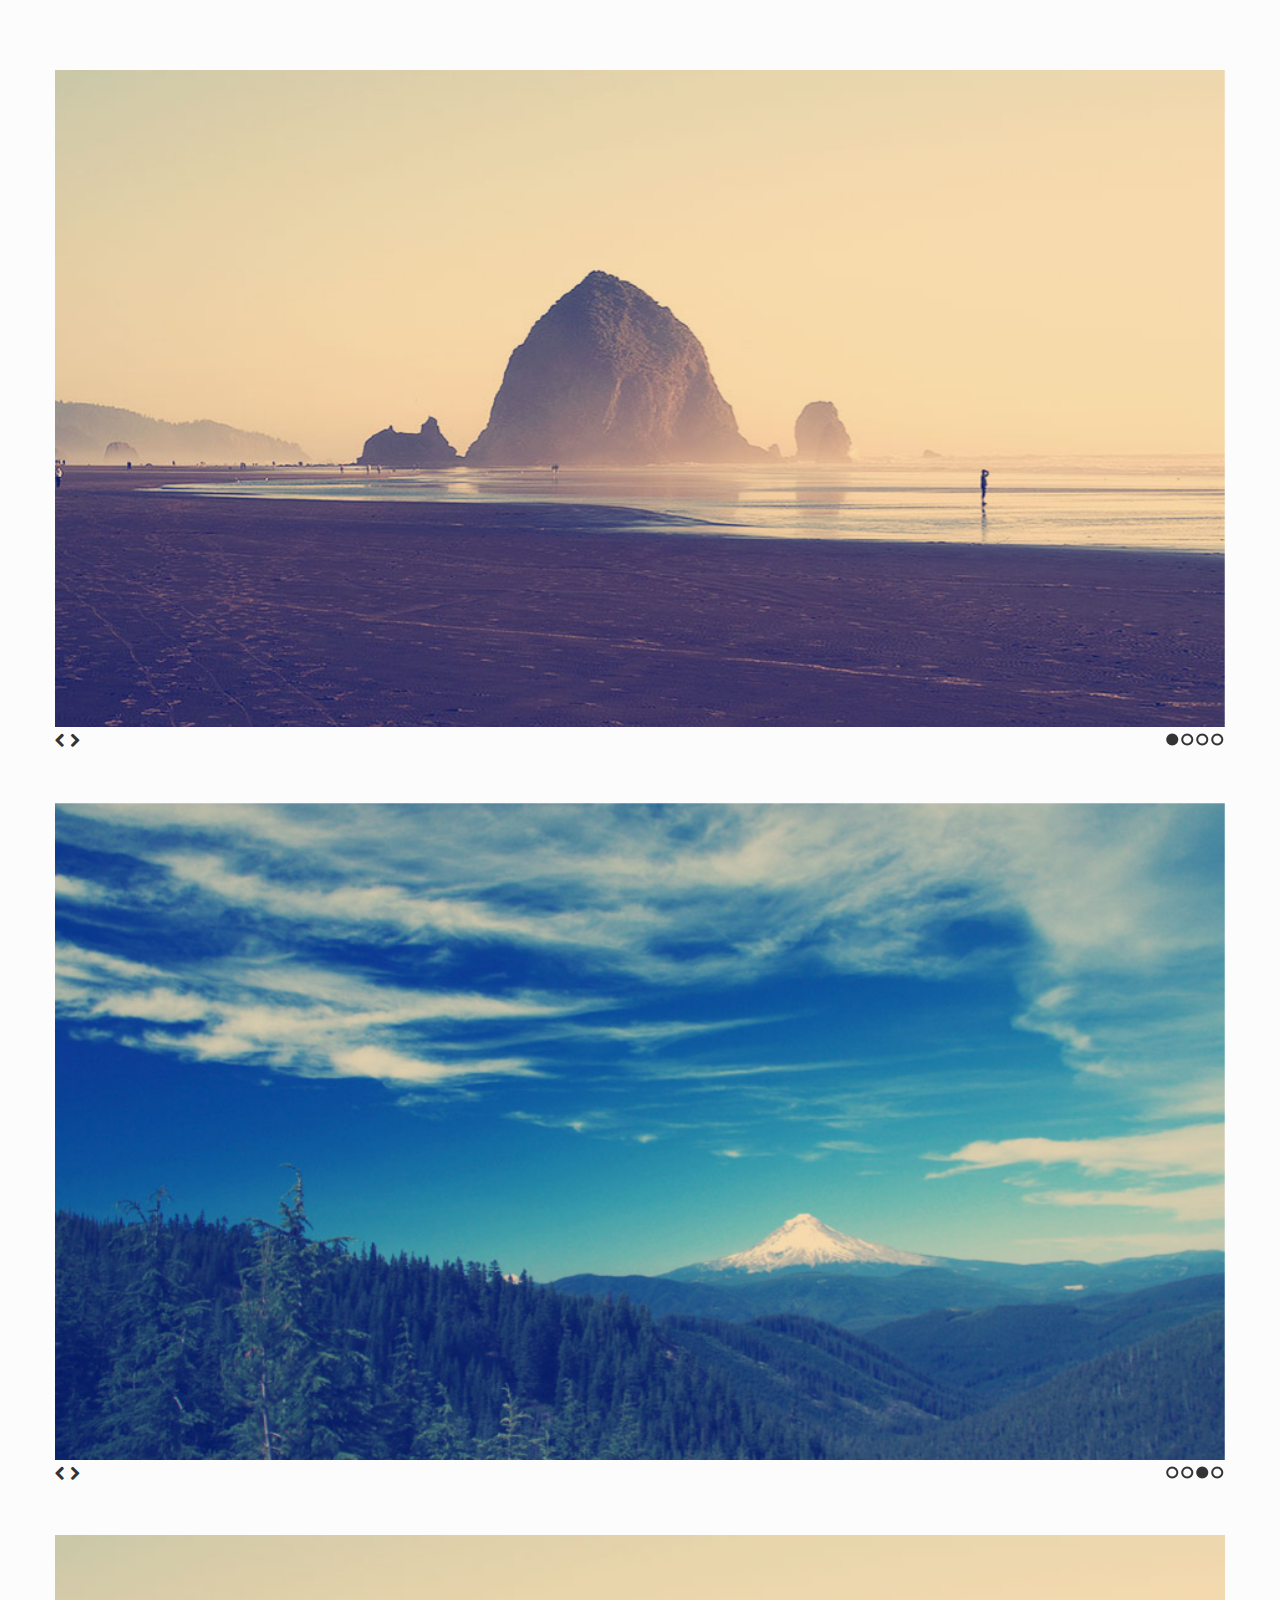
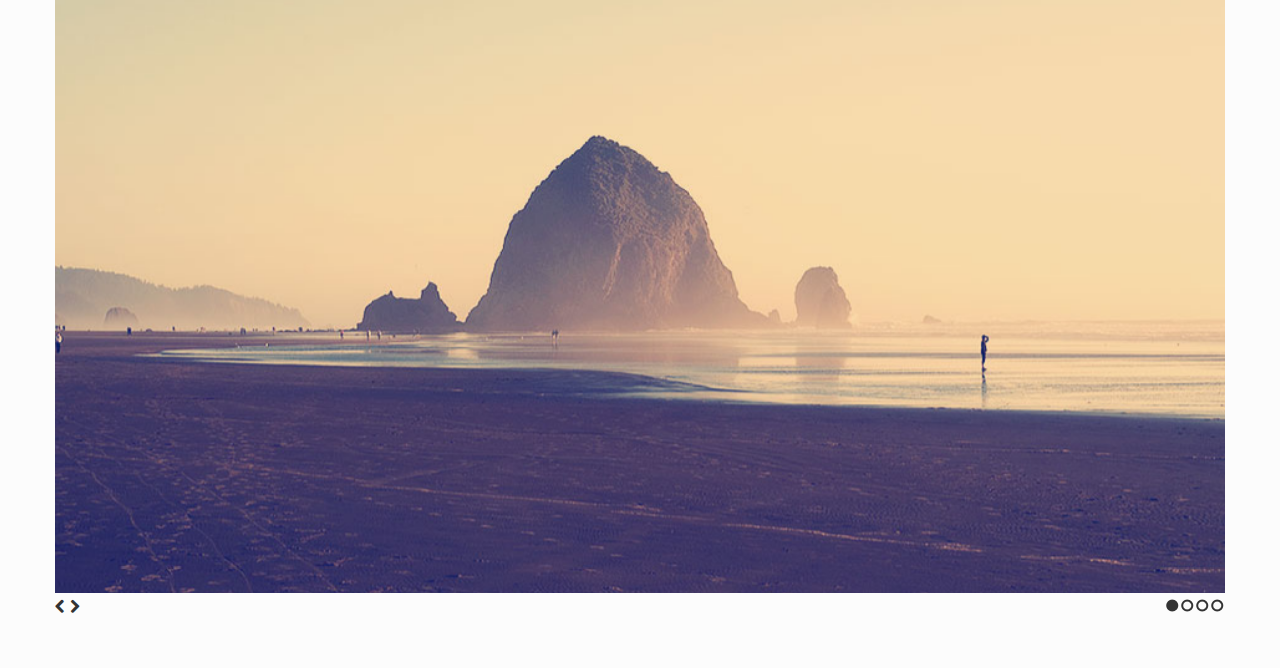
<file: examples/multiple/index.html>
<!doctype html>
<html>
<head>
  <meta charset="utf-8">
  <title>SlidesJS Standard Code Example</title>
  <meta name="description" content="SlidesJS is a simple slideshow plugin for jQuery. Packed with a useful set of features to help novice and advanced developers alike create elegant and user-friendly slideshows.">
  <meta name="author" content="Nathan Searles">

  <!-- SlidesJS Required (if responsive): Sets the page width to the device width. -->
  <meta name="viewport" content="width=device-width">
  <!-- End SlidesJS Required -->

  <!-- CSS for slidesjs.com example -->
  <link rel="stylesheet" href="css/example.css">
  <link rel="stylesheet" href="css/font-awesome.min.css">
  <!-- End CSS for slidesjs.com example -->

  <!-- SlidesJS Optional: If you'd like to use this design -->
  <style>
    body {
      -webkit-font-smoothing: antialiased;
      font: normal 15px/1.5 "Helvetica Neue", Helvetica, Arial, sans-serif;
      color: #232525;
      padding-top:70px;
    }

    #slides,
    #slides2,
    #slides3 {
      display: none;
      margin-bottom:50px;
    }

    .slidesjs-navigation {
      margin-top:3px;
    }

    .slidesjs-previous {
      margin-right: 5px;
      float: left;
    }

    .slidesjs-next {
      margin-right: 5px;
      float: left;
    }

    .slidesjs-pagination {
      margin: 6px 0 0;
      float: right;
      list-style: none;
    }

    .slidesjs-pagination li {
      float: left;
      margin: 0 1px;
    }

    .slidesjs-pagination li a {
      display: block;
      width: 13px;
      height: 0;
      padding-top: 13px;
      background-image: url(img/pagination.png);
      background-position: 0 0;
      float: left;
      overflow: hidden;
    }

    .slidesjs-pagination li a.active,
    .slidesjs-pagination li a:hover.active {
      background-position: 0 -13px
    }

    .slidesjs-pagination li a:hover {
      background-position: 0 -26px
    }

    a:link,
    a:visited {
      color: #333
    }

    a:hover,
    a:active {
      color: #9e2020
    }

    .navbar {
      overflow: hidden
    }
  </style>
  <!-- End SlidesJS Optional-->

  <!-- SlidesJS Required: These styles are required if you'd like a responsive slideshow -->
  <style>
    #slides {
      display: none
    }

    .container {
      margin: 0 auto
    }

    /* For tablets & smart phones */
    @media (max-width: 767px) {
      body {
        padding-left: 20px;
        padding-right: 20px;
      }
      .container {
        width: auto
      }
    }

    /* For smartphones */
    @media (max-width: 480px) {
      .container {
        width: auto
      }
    }

    /* For smaller displays like laptops */
    @media (min-width: 768px) and (max-width: 979px) {
      .container {
        width: 724px
      }
    }

    /* For larger displays */
    @media (min-width: 1200px) {
      .container {
        width: 1170px
      }
    }
  </style>
  <!-- SlidesJS Required: -->
</head>
<body>
  <!-- SlidesJS Required: Start Slides -->
  <!-- The container is used to define the width of the slideshow -->
  <div class="container">
    <div id="slides">
      <img src="img/example-slide-1.jpg" alt="Photo by: Missy S Link: http://www.flickr.com/photos/listenmissy/5087404401/">
      <img src="img/example-slide-2.jpg" alt="Photo by: Daniel Parks Link: http://www.flickr.com/photos/parksdh/5227623068/">
      <img src="img/example-slide-3.jpg" alt="Photo by: Mike Ranweiler Link: http://www.flickr.com/photos/27874907@N04/4833059991/">
      <img src="img/example-slide-4.jpg" alt="Photo by: Stuart SeegerLink: http://www.flickr.com/photos/stuseeger/97577796/">
      <a href="#" class="slidesjs-previous slidesjs-navigation"><i class="icon-chevron-left"></i></a>
      <a href="#" class="slidesjs-next slidesjs-navigation"><i class="icon-chevron-right"></i></a>
    </div>

    <div id="slides2">
      <img src="img/example-slide-1.jpg" alt="Photo by: Missy S Link: http://www.flickr.com/photos/listenmissy/5087404401/">
      <img src="img/example-slide-2.jpg" alt="Photo by: Daniel Parks Link: http://www.flickr.com/photos/parksdh/5227623068/">
      <img src="img/example-slide-3.jpg" alt="Photo by: Mike Ranweiler Link: http://www.flickr.com/photos/27874907@N04/4833059991/">
      <img src="img/example-slide-4.jpg" alt="Photo by: Stuart SeegerLink: http://www.flickr.com/photos/stuseeger/97577796/">
      <a href="#" class="slidesjs-previous slidesjs-navigation"><i class="icon-chevron-left"></i></a>
      <a href="#" class="slidesjs-next slidesjs-navigation"><i class="icon-chevron-right"></i></a>
    </div>

    <div id="slides3">
      <img src="img/example-slide-1.jpg" alt="Photo by: Missy S Link: http://www.flickr.com/photos/listenmissy/5087404401/">
      <img src="img/example-slide-2.jpg" alt="Photo by: Daniel Parks Link: http://www.flickr.com/photos/parksdh/5227623068/">
      <img src="img/example-slide-3.jpg" alt="Photo by: Mike Ranweiler Link: http://www.flickr.com/photos/27874907@N04/4833059991/">
      <img src="img/example-slide-4.jpg" alt="Photo by: Stuart SeegerLink: http://www.flickr.com/photos/stuseeger/97577796/">
      <a href="#" class="slidesjs-previous slidesjs-navigation"><i class="icon-chevron-left"></i></a>
      <a href="#" class="slidesjs-next slidesjs-navigation"><i class="icon-chevron-right"></i></a>
    </div>
  </div>
  <!-- End SlidesJS Required: Start Slides -->

  <!-- SlidesJS Required: Link to jQuery -->
  <script src="http://code.jquery.com/jquery-1.9.1.min.js"></script>
  <!-- End SlidesJS Required -->

  <!-- SlidesJS Required: Link to jquery.slides.js -->
  <script src="js/jquery.slides.min.js"></script>
  <!-- End SlidesJS Required -->

  <!-- SlidesJS Required: Initialize SlidesJS with a jQuery doc ready -->
  <script>
    $(function() {
      $('#slides').slidesjs({
        width: 940,
        height: 528,
        navigation: false
      });

      /*
        To have multiple slideshows on the same page
        they just need to have separate IDs
      */
      $('#slides2').slidesjs({
        width: 940,
        height: 528,
        navigation: false,
        start: 3,
        play: {
          auto: true
        }
      });

      $('#slides3').slidesjs({
        width: 940,
        height: 528,
        navigation: false
      });
    });
  </script>
  <!-- End SlidesJS Required -->
</body>
</html>
</file>
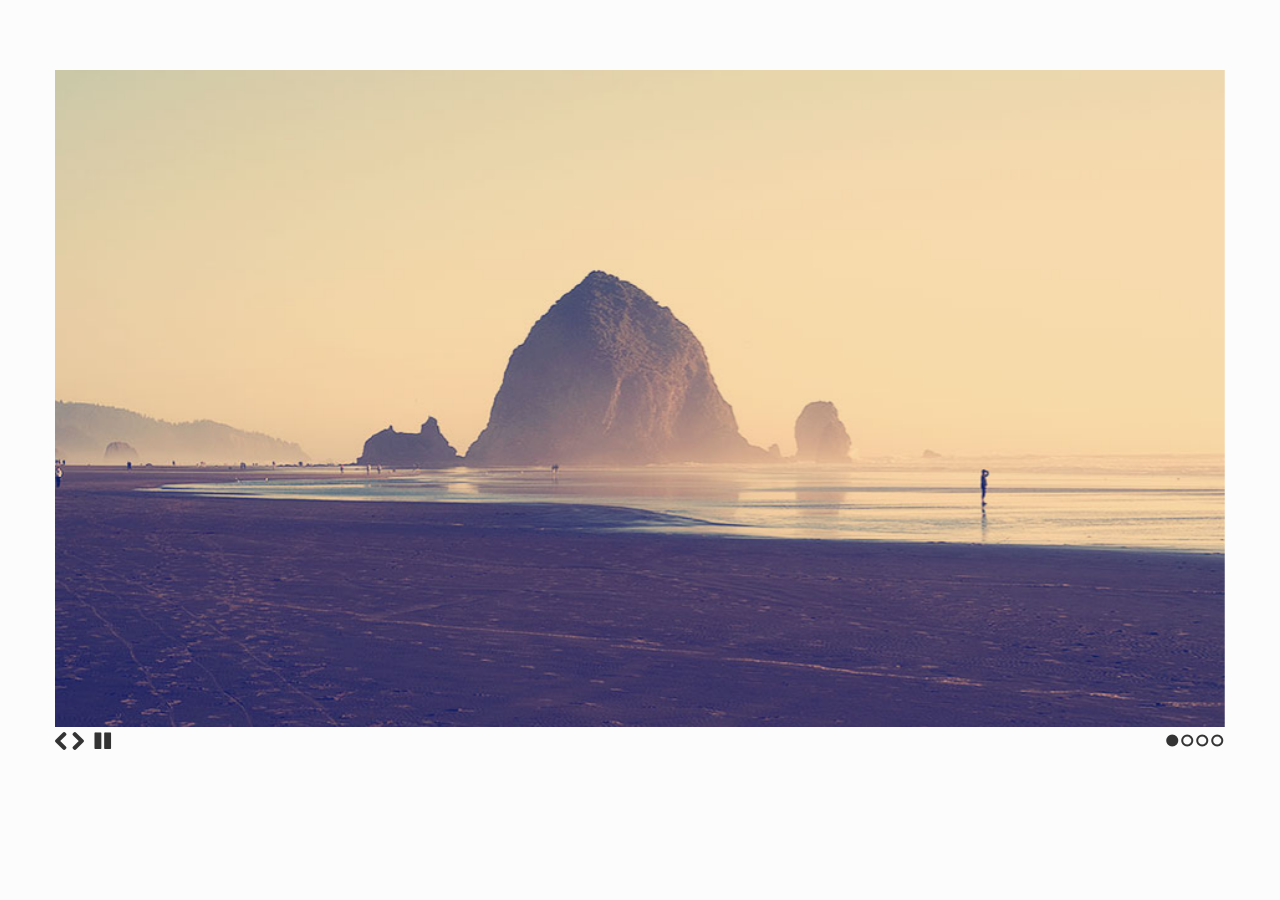
<file: examples/playing/index.html>
<!doctype html>
<html>
<head>
  <meta charset="utf-8">
  <title>SlidesJS Standard Code Example</title>
  <meta name="description" content="SlidesJS is a simple slideshow plugin for jQuery. Packed with a useful set of features to help novice and advanced developers alike create elegant and user-friendly slideshows.">
  <meta name="author" content="Nathan Searles">

  <!-- SlidesJS Required (if responsive): Sets the page width to the device width. -->
  <meta name="viewport" content="width=device-width">
  <!-- End SlidesJS Required -->

  <!-- CSS for slidesjs.com example -->
  <link rel="stylesheet" href="css/example.css">
  <link rel="stylesheet" href="css/font-awesome.min.css">
  <!-- End CSS for slidesjs.com example -->

  <!-- SlidesJS Optional: If you'd like to use this design -->
  <style>
    body {
      -webkit-font-smoothing: antialiased;
      font: normal 15px/1.5 "Helvetica Neue", Helvetica, Arial, sans-serif;
      color: #232525;
      padding-top:70px;
    }

    #slides {
      display: none
    }

    #slides .slidesjs-navigation {
      margin-top:5px;
    }

    a.slidesjs-next,
    a.slidesjs-previous,
    a.slidesjs-play,
    a.slidesjs-stop {
      background-image: url(img/btns-next-prev.png);
      background-repeat: no-repeat;
      display:block;
      width:12px;
      height:18px;
      overflow: hidden;
      text-indent: -9999px;
      float: left;
      margin-right:5px;
    }

    a.slidesjs-next {
      margin-right:10px;
      background-position: -12px 0;
    }

    a:hover.slidesjs-next {
      background-position: -12px -18px;
    }

    a.slidesjs-previous {
      background-position: 0 0;
    }

    a:hover.slidesjs-previous {
      background-position: 0 -18px;
    }

    a.slidesjs-play {
      width:15px;
      background-position: -25px 0;
    }

    a:hover.slidesjs-play {
      background-position: -25px -18px;
    }

    a.slidesjs-stop {
      width:18px;
      background-position: -41px 0;
    }

    a:hover.slidesjs-stop {
      background-position: -41px -18px;
    }

    .slidesjs-pagination {
      margin: 7px 0 0;
      float: right;
      list-style: none;
    }

    .slidesjs-pagination li {
      float: left;
      margin: 0 1px;
    }

    .slidesjs-pagination li a {
      display: block;
      width: 13px;
      height: 0;
      padding-top: 13px;
      background-image: url(img/pagination.png);
      background-position: 0 0;
      float: left;
      overflow: hidden;
    }

    .slidesjs-pagination li a.active,
    .slidesjs-pagination li a:hover.active {
      background-position: 0 -13px
    }

    .slidesjs-pagination li a:hover {
      background-position: 0 -26px
    }

    #slides a:link,
    #slides a:visited {
      color: #333
    }

    #slides a:hover,
    #slides a:active {
      color: #9e2020
    }

    .navbar {
      overflow: hidden
    }
  </style>
  <!-- End SlidesJS Optional-->

  <!-- SlidesJS Required: These styles are required if you'd like a responsive slideshow -->
  <style>
    #slides {
      display: none
    }

    .container {
      margin: 0 auto
    }

    /* For tablets & smart phones */
    @media (max-width: 767px) {
      body {
        padding-left: 20px;
        padding-right: 20px;
      }
      .container {
        width: auto
      }
    }

    /* For smartphones */
    @media (max-width: 480px) {
      .container {
        width: auto
      }
    }

    /* For smaller displays like laptops */
    @media (min-width: 768px) and (max-width: 979px) {
      .container {
        width: 724px
      }
    }

    /* For larger displays */
    @media (min-width: 1200px) {
      .container {
        width: 1170px
      }
    }
  </style>
  <!-- SlidesJS Required: -->
</head>
<body>

  <!-- SlidesJS Required: Start Slides -->
  <!-- The container is used to define the width of the slideshow -->
  <div class="container">
    <div id="slides">
      <img src="img/example-slide-1.jpg" alt="Photo by: Missy S Link: http://www.flickr.com/photos/listenmissy/5087404401/">
      <img src="img/example-slide-2.jpg" alt="Photo by: Daniel Parks Link: http://www.flickr.com/photos/parksdh/5227623068/">
      <img src="img/example-slide-3.jpg" alt="Photo by: Mike Ranweiler Link: http://www.flickr.com/photos/27874907@N04/4833059991/">
      <img src="img/example-slide-4.jpg" alt="Photo by: Stuart SeegerLink: http://www.flickr.com/photos/stuseeger/97577796/">
    </div>
  </div>
  <!-- End SlidesJS Required: Start Slides -->

  <!-- SlidesJS Required: Link to jQuery -->
  <script src="http://code.jquery.com/jquery-1.9.1.min.js"></script>
  <!-- End SlidesJS Required -->

  <!-- SlidesJS Required: Link to jquery.slides.js -->
  <script src="js/jquery.slides.min.js"></script>
  <!-- End SlidesJS Required -->

  <!-- SlidesJS Required: Initialize SlidesJS with a jQuery doc ready -->
  <script>
    $(function() {
      $('#slides').slidesjs({
        width: 940,
        height: 528,
        play: {
          active: true,
          auto: true,
          interval: 4000,
          swap: true
        }
      });
    });
  </script>
  <!-- End SlidesJS Required -->
</body>
</html>
</file>
<file: css/style.css>
/* SlidesJS Optional: If you'd like to use this design */

    #slides, #slides2 {
      display: none;
      width: 950px;
      height:auto;
      margin-left:auto;
      margin-right:auto;
      margin-bottom: 50px;
    }

    .slidesjs-navigation {
      margin-top:10px;
    }

    .slidesjs-previous {
      margin-right: 5px;
      float: left;
    }

    .slidesjs-next {
      margin-right: 5px;
      float: left;
    }

    .slidesjs-pagination {
      margin: 20px 0 0;
      float: right;
      list-style: none;
    }

    .slidesjs-pagination li {
      float: left;
      margin: 0 1px;
    }

    .slidesjs-pagination li a {
      display: block;
      width: 13px;
      height: 0;
      padding-top: 13px;
      background-image: url(../img/pagination.png);
      background-position: 0 0;
      float: left;
      overflow: hidden;
    }

    .slidesjs-pagination li a.active,
    .slidesjs-pagination li a:hover.active {
      background-position: 0 -13px
    }

    .slidesjs-pagination li a:hover {
      background-position: 0 -26px
    }

    #slides, #slides2 a:link,
    #slides, #slides2 a:visited {
      color: #333
    }

    #slides, #slides2 a:hover,
    #slides, #slides2 a:active {
      color: #9e2020
    }

    .navbar {
      overflow: hidden
    }
  <!-- End SlidesJS Optional-->

  <!-- SlidesJS Required: These styles are required if you'd like a responsive slideshow -->


    .container {
      margin: 0 auto
    }

    /* For tablets & smart phones */
    @media (max-width: 767px) {
      body {
        padding-left: 20px;
        padding-right: 20px;
      }
      .container {
        width: auto;
      }
    }

    /* For smartphones */
    @media (max-width: 480px) {
      .container {
        width: auto
      }
    }

    /* For smaller displays like laptops */
    @media (min-width: 768px) and (max-width: 979px) {
      .container {
        width: 724px
      }
    }

    /* For larger displays */
    @media (min-width: 1200px) {
      .container {
        width: 1170px
      }
    }
</file>
<file: Final Project/css/style.css>
/* SlidesJS Optional: If you'd like to use this design */

    #slides, #slides2 {
      display: none;
      width: 950px;
      height:auto;
      margin-left:auto;
      margin-right:auto;
      margin-bottom: 50px;
    }

    .slidesjs-navigation {
      margin-top:10px;
    }

    .slidesjs-previous {
      margin-right: 5px;
      float: left;
    }

    .slidesjs-next {
      margin-right: 5px;
      float: left;
    }

    .slidesjs-pagination {
      margin: 20px 0 0;
      float: right;
      list-style: none;
    }

    .slidesjs-pagination li {
      float: left;
      margin: 0 1px;
    }

    .slidesjs-pagination li a {
      display: block;
      width: 13px;
      height: 0;
      padding-top: 13px;
      background-image: url(../img/pagination.png);
      background-position: 0 0;
      float: left;
      overflow: hidden;
    }

    .slidesjs-pagination li a.active,
    .slidesjs-pagination li a:hover.active {
      background-position: 0 -13px
    }

    .slidesjs-pagination li a:hover {
      background-position: 0 -26px
    }

    #slides, #slides2 a:link,
    #slides, #slides2 a:visited {
      color: #333
    }

    #slides, #slides2 a:hover,
    #slides, #slides2 a:active {
      color: #9e2020
    }

    .navbar {
      overflow: hidden
    }
  <!-- End SlidesJS Optional-->

  <!-- SlidesJS Required: These styles are required if you'd like a responsive slideshow -->


    .container {
      margin: 0 auto
    }

    /* For tablets & smart phones */
    @media (max-width: 767px) {
      body {
        padding-left: 20px;
        padding-right: 20px;
      }
      .container {
        width: auto;
      }
    }

    /* For smartphones */
    @media (max-width: 480px) {
      .container {
        width: auto
      }
    }

    /* For smaller displays like laptops */
    @media (min-width: 768px) and (max-width: 979px) {
      .container {
        width: 724px
      }
    }

    /* For larger displays */
    @media (min-width: 1200px) {
      .container {
        width: 1170px
      }
    }
</file>
<file: css/example.css>
/*!
 * Bootstrap v2.2.2
 *
 * Copyright 2012 Twitter, Inc
 * Licensed under the Apache License v2.0
 * http://www.apache.org/licenses/LICENSE-2.0
 *
 * Designed and built with all the love in the world @twitter by @mdo and @fat.
 */
.clearfix {
  *zoom: 1;
}
.clearfix:before,
.clearfix:after {
  display: table;
  content: "";
  line-height: 0;
}
.clearfix:after {
  clear: both;
}
.hide-text {
  font: 0/0 a;
  color: transparent;
  text-shadow: none;
  background-color: transparent;
  border: 0;
}
.input-block-level {
  display: block;
  width: 100%;
  min-height: 30px;
  -webkit-box-sizing: border-box;
  -moz-box-sizing: border-box;
  box-sizing: border-box;
}
article,
aside,
details,
figcaption,
figure,
footer,
header,
hgroup,
nav,
section {
  display: block;
}
audio,
canvas,
video {
  display: inline-block;
  *display: inline;
  *zoom: 1;
}
audio:not([controls]) {
  display: none;
}
html {
  font-size: 100%;
  -webkit-text-size-adjust: 100%;
  -ms-text-size-adjust: 100%;
}
a:focus {
  outline: thin dotted #333;
  outline: 5px auto -webkit-focus-ring-color;
  outline-offset: -2px;
}
a:hover,
a:active {
  outline: 0;
}
sub,
sup {
  position: relative;
  font-size: 75%;
  line-height: 0;
  vertical-align: baseline;
}
sup {
  top: -0.5em;
}
sub {
  bottom: -0.25em;
}
img {
  /* Responsive images (ensure images don't scale beyond their parents) */

  max-width: 100%;
  /* Part 1: Set a maxium relative to the parent */

  width: auto\9;
  /* IE7-8 need help adjusting responsive images */

  height: auto;
  /* Part 2: Scale the height according to the width, otherwise you get stretching */

  vertical-align: middle;
  border: 0;
  -ms-interpolation-mode: bicubic;
}
#map_canvas img,
.google-maps img {
  max-width: none;
}
button,
input,
select,
textarea {
  margin: 0;
  font-size: 100%;
  vertical-align: middle;
}
button,
input {
  *overflow: visible;
  line-height: normal;
}
button::-moz-focus-inner,
input::-moz-focus-inner {
  padding: 0;
  border: 0;
}
button,
html input[type="button"],
input[type="reset"],
input[type="submit"] {
  -webkit-appearance: button;
  cursor: pointer;
}
label,
select,
button,
input[type="button"],
input[type="reset"],
input[type="submit"],
input[type="radio"],
input[type="checkbox"] {
  cursor: pointer;
}
input[type="search"] {
  -webkit-box-sizing: content-box;
  -moz-box-sizing: content-box;
  box-sizing: content-box;
  -webkit-appearance: textfield;
}
input[type="search"]::-webkit-search-decoration,
input[type="search"]::-webkit-search-cancel-button {
  -webkit-appearance: none;
}
textarea {
  overflow: auto;
  vertical-align: top;
}
@media print {
  * {
    text-shadow: none !important;
    color: #000 !important;
    background: transparent !important;
    box-shadow: none !important;
  }
  a,
  a:visited {
    text-decoration: underline;
  }
  a[href]:after {
    content: " (" attr(href) ")";
  }
  abbr[title]:after {
    content: " (" attr(title) ")";
  }
  .ir a:after,
  a[href^="javascript:"]:after,
  a[href^="#"]:after {
    content: "";
  }
  pre,
  blockquote {
    border: 1px solid #999;
    page-break-inside: avoid;
  }
  thead {
    display: table-header-group;
  }
  tr,
  img {
    page-break-inside: avoid;
  }
  img {
    max-width: 100% !important;
  }
  @page  {
    margin: 0.5cm;
  }
  p,
  h2,
  h3 {
    orphans: 3;
    widows: 3;
  }
  h2,
  h3 {
    page-break-after: avoid;
  }
}
body {
  margin: 0;
  font-family: "Helvetica Neue", Helvetica, Arial, sans-serif;
  font-size: 14px;
  line-height: 20px;
  color: #333333;
  background-color: #ffffff;
}
/*a {
  color: #0088cc;
  text-decoration: none;
}
a:hover {
  color: #005580;
  text-decoration: underline;
}*/
.img-rounded {
  -webkit-border-radius: 6px;
  -moz-border-radius: 6px;
  border-radius: 6px;
}
.img-polaroid {
  padding: 4px;
  background-color: #fff;
  border: 1px solid #ccc;
  border: 1px solid rgba(0, 0, 0, 0.2);
  -webkit-box-shadow: 0 1px 3px rgba(0, 0, 0, 0.1);
  -moz-box-shadow: 0 1px 3px rgba(0, 0, 0, 0.1);
  box-shadow: 0 1px 3px rgba(0, 0, 0, 0.1);
}
.img-circle {
  -webkit-border-radius: 500px;
  -moz-border-radius: 500px;
  border-radius: 500px;
}
.row {
  margin-left: -20px;
  *zoom: 1;
}
.row:before,
.row:after {
  display: table;
  content: "";
  line-height: 0;
}
.row:after {
  clear: both;
}
[class*="span"] {
  float: left;
  min-height: 1px;
  margin-left: 20px;
}
.container,
.navbar-static-top .container,
.navbar-fixed-top .container,
.navbar-fixed-bottom .container {
  width: 940px;
}
.span12 {
  width: 940px;
}
.span11 {
  width: 860px;
}
.span10 {
  width: 780px;
}
.span9 {
  width: 700px;
}
.span8 {
  width: 620px;
}
.span7 {
  width: 540px;
}
.span6 {
  width: 460px;
}
.span5 {
  width: 380px;
}
.span4 {
  width: 300px;
}
.span3 {
  width: 220px;
}
.span2 {
  width: 140px;
}
.span1 {
  width: 60px;
}
.offset12 {
  margin-left: 980px;
}
.offset11 {
  margin-left: 900px;
}
.offset10 {
  margin-left: 820px;
}
.offset9 {
  margin-left: 740px;
}
.offset8 {
  margin-left: 660px;
}
.offset7 {
  margin-left: 580px;
}
.offset6 {
  margin-left: 500px;
}
.offset5 {
  margin-left: 420px;
}
.offset4 {
  margin-left: 340px;
}
.offset3 {
  margin-left: 260px;
}
.offset2 {
  margin-left: 180px;
}
.offset1 {
  margin-left: 100px;
}
.row-fluid {
  width: 100%;
  *zoom: 1;
}
.row-fluid:before,
.row-fluid:after {
  display: table;
  content: "";
  line-height: 0;
}
.row-fluid:after {
  clear: both;
}
.row-fluid [class*="span"] {
  display: block;
  width: 100%;
  min-height: 30px;
  -webkit-box-sizing: border-box;
  -moz-box-sizing: border-box;
  box-sizing: border-box;
  float: left;
  margin-left: 2.127659574468085%;
  *margin-left: 2.074468085106383%;
}
.row-fluid [class*="span"]:first-child {
  margin-left: 0;
}
.row-fluid .controls-row [class*="span"] + [class*="span"] {
  margin-left: 2.127659574468085%;
}
.row-fluid .span12 {
  width: 100%;
  *width: 99.94680851063829%;
}
.row-fluid .span11 {
  width: 91.48936170212765%;
  *width: 91.43617021276594%;
}
.row-fluid .span10 {
  width: 82.97872340425532%;
  *width: 82.92553191489361%;
}
.row-fluid .span9 {
  width: 74.46808510638297%;
  *width: 74.41489361702126%;
}
.row-fluid .span8 {
  width: 65.95744680851064%;
  *width: 65.90425531914893%;
}
.row-fluid .span7 {
  width: 57.44680851063829%;
  *width: 57.39361702127659%;
}
.row-fluid .span6 {
  width: 48.93617021276595%;
  *width: 48.88297872340425%;
}
.row-fluid .span5 {
  width: 40.42553191489362%;
  *width: 40.37234042553192%;
}
.row-fluid .span4 {
  width: 31.914893617021278%;
  *width: 31.861702127659576%;
}
.row-fluid .span3 {
  width: 23.404255319148934%;
  *width: 23.351063829787233%;
}
.row-fluid .span2 {
  width: 14.893617021276595%;
  *width: 14.840425531914894%;
}
.row-fluid .span1 {
  width: 6.382978723404255%;
  *width: 6.329787234042553%;
}
.row-fluid .offset12 {
  margin-left: 104.25531914893617%;
  *margin-left: 104.14893617021275%;
}
.row-fluid .offset12:first-child {
  margin-left: 102.12765957446808%;
  *margin-left: 102.02127659574467%;
}
.row-fluid .offset11 {
  margin-left: 95.74468085106382%;
  *margin-left: 95.6382978723404%;
}
.row-fluid .offset11:first-child {
  margin-left: 93.61702127659574%;
  *margin-left: 93.51063829787232%;
}
.row-fluid .offset10 {
  margin-left: 87.23404255319149%;
  *margin-left: 87.12765957446807%;
}
.row-fluid .offset10:first-child {
  margin-left: 85.1063829787234%;
  *margin-left: 84.99999999999999%;
}
.row-fluid .offset9 {
  margin-left: 78.72340425531914%;
  *margin-left: 78.61702127659572%;
}
.row-fluid .offset9:first-child {
  margin-left: 76.59574468085106%;
  *margin-left: 76.48936170212764%;
}
.row-fluid .offset8 {
  margin-left: 70.2127659574468%;
  *margin-left: 70.10638297872339%;
}
.row-fluid .offset8:first-child {
  margin-left: 68.08510638297872%;
  *margin-left: 67.9787234042553%;
}
.row-fluid .offset7 {
  margin-left: 61.70212765957446%;
  *margin-left: 61.59574468085106%;
}
.row-fluid .offset7:first-child {
  margin-left: 59.574468085106375%;
  *margin-left: 59.46808510638297%;
}
.row-fluid .offset6 {
  margin-left: 53.191489361702125%;
  *margin-left: 53.085106382978715%;
}
.row-fluid .offset6:first-child {
  margin-left: 51.063829787234035%;
  *margin-left: 50.95744680851063%;
}
.row-fluid .offset5 {
  margin-left: 44.68085106382979%;
  *margin-left: 44.57446808510638%;
}
.row-fluid .offset5:first-child {
  margin-left: 42.5531914893617%;
  *margin-left: 42.4468085106383%;
}
.row-fluid .offset4 {
  margin-left: 36.170212765957444%;
  *margin-left: 36.06382978723405%;
}
.row-fluid .offset4:first-child {
  margin-left: 34.04255319148936%;
  *margin-left: 33.93617021276596%;
}
.row-fluid .offset3 {
  margin-left: 27.659574468085104%;
  *margin-left: 27.5531914893617%;
}
.row-fluid .offset3:first-child {
  margin-left: 25.53191489361702%;
  *margin-left: 25.425531914893618%;
}
.row-fluid .offset2 {
  margin-left: 19.148936170212764%;
  *margin-left: 19.04255319148936%;
}
.row-fluid .offset2:first-child {
  margin-left: 17.02127659574468%;
  *margin-left: 16.914893617021278%;
}
.row-fluid .offset1 {
  margin-left: 10.638297872340425%;
  *margin-left: 10.53191489361702%;
}
.row-fluid .offset1:first-child {
  margin-left: 8.51063829787234%;
  *margin-left: 8.404255319148938%;
}
[class*="span"].hide,
.row-fluid [class*="span"].hide {
  display: none;
}
[class*="span"].pull-right,
.row-fluid [class*="span"].pull-right {
  float: right;
}
.container {
  margin-right: auto;
  margin-left: auto;
  *zoom: 1;
}
.container:before,
.container:after {
  display: table;
  content: "";
  line-height: 0;
}
.container:after {
  clear: both;
}
.container-fluid {
  padding-right: 20px;
  padding-left: 20px;
  *zoom: 1;
}
.container-fluid:before,
.container-fluid:after {
  display: table;
  content: "";
  line-height: 0;
}
.container-fluid:after {
  clear: both;
}
.btn {
  display: inline-block;
  *display: inline;
  /* IE7 inline-block hack */

  *zoom: 1;
  padding: 4px 12px;
  margin-bottom: 0;
  font-size: 14px;
  line-height: 20px;
  text-align: center;
  vertical-align: middle;
  cursor: pointer;
  color: #333333;
  text-shadow: 0 1px 1px rgba(255, 255, 255, 0.75);
  background-color: #f5f5f5;
  background-image: -moz-linear-gradient(top, #ffffff, #e6e6e6);
  background-image: -webkit-gradient(linear, 0 0, 0 100%, from(#ffffff), to(#e6e6e6));
  background-image: -webkit-linear-gradient(top, #ffffff, #e6e6e6);
  background-image: -o-linear-gradient(top, #ffffff, #e6e6e6);
  background-image: linear-gradient(to bottom, #ffffff, #e6e6e6);
  background-repeat: repeat-x;
  filter: progid:DXImageTransform.Microsoft.gradient(startColorstr='#ffffffff', endColorstr='#ffe6e6e6', GradientType=0);
  border-color: #e6e6e6 #e6e6e6 #bfbfbf;
  border-color: rgba(0, 0, 0, 0.1) rgba(0, 0, 0, 0.1) rgba(0, 0, 0, 0.25);
  *background-color: #e6e6e6;
  /* Darken IE7 buttons by default so they stand out more given they won't have borders */

  filter: progid:DXImageTransform.Microsoft.gradient(enabled = false);
  border: 1px solid #bbbbbb;
  *border: 0;
  border-bottom-color: #a2a2a2;
  -webkit-border-radius: 4px;
  -moz-border-radius: 4px;
  border-radius: 4px;
  *margin-left: .3em;
  -webkit-box-shadow: inset 0 1px 0 rgba(255,255,255,.2), 0 1px 2px rgba(0,0,0,.05);
  -moz-box-shadow: inset 0 1px 0 rgba(255,255,255,.2), 0 1px 2px rgba(0,0,0,.05);
  box-shadow: inset 0 1px 0 rgba(255,255,255,.2), 0 1px 2px rgba(0,0,0,.05);
}
.btn:hover,
.btn:active,
.btn.active,
.btn.disabled,
.btn[disabled] {
  color: #333333;
  background-color: #e6e6e6;
  *background-color: #d9d9d9;
}
.btn:active,
.btn.active {
  background-color: #cccccc \9;
}
.btn:first-child {
  *margin-left: 0;
}
.btn:hover {
  color: #333333;
  text-decoration: none;
  background-position: 0 -15px;
  -webkit-transition: background-position 0.1s linear;
  -moz-transition: background-position 0.1s linear;
  -o-transition: background-position 0.1s linear;
  transition: background-position 0.1s linear;
}
.btn:focus {
  outline: thin dotted #333;
  outline: 5px auto -webkit-focus-ring-color;
  outline-offset: -2px;
}
.btn.active,
.btn:active {
  background-image: none;
  outline: 0;
  -webkit-box-shadow: inset 0 2px 4px rgba(0,0,0,.15), 0 1px 2px rgba(0,0,0,.05);
  -moz-box-shadow: inset 0 2px 4px rgba(0,0,0,.15), 0 1px 2px rgba(0,0,0,.05);
  box-shadow: inset 0 2px 4px rgba(0,0,0,.15), 0 1px 2px rgba(0,0,0,.05);
}
.btn.disabled,
.btn[disabled] {
  cursor: default;
  background-image: none;
  opacity: 0.65;
  filter: alpha(opacity=65);
  -webkit-box-shadow: none;
  -moz-box-shadow: none;
  box-shadow: none;
}
.btn-large {
  padding: 11px 19px;
  font-size: 17.5px;
  -webkit-border-radius: 6px;
  -moz-border-radius: 6px;
  border-radius: 6px;
}
.btn-large [class^="icon-"],
.btn-large [class*=" icon-"] {
  margin-top: 4px;
}
.btn-small {
  padding: 2px 10px;
  font-size: 11.9px;
  -webkit-border-radius: 3px;
  -moz-border-radius: 3px;
  border-radius: 3px;
}
.btn-small [class^="icon-"],
.btn-small [class*=" icon-"] {
  margin-top: 0;
}
.btn-mini [class^="icon-"],
.btn-mini [class*=" icon-"] {
  margin-top: -1px;
}
.btn-mini {
  padding: 0 6px;
  font-size: 10.5px;
  -webkit-border-radius: 3px;
  -moz-border-radius: 3px;
  border-radius: 3px;
}
.btn-block {
  display: block;
  width: 100%;
  padding-left: 0;
  padding-right: 0;
  -webkit-box-sizing: border-box;
  -moz-box-sizing: border-box;
  box-sizing: border-box;
}
.btn-block + .btn-block {
  margin-top: 5px;
}
input[type="submit"].btn-block,
input[type="reset"].btn-block,
input[type="button"].btn-block {
  width: 100%;
}
.btn-primary.active,
.btn-warning.active,
.btn-danger.active,
.btn-success.active,
.btn-info.active,
.btn-inverse.active {
  color: rgba(255, 255, 255, 0.75);
}
.btn {
  border-color: #c5c5c5;
  border-color: rgba(0, 0, 0, 0.15) rgba(0, 0, 0, 0.15) rgba(0, 0, 0, 0.25);
}
.btn-primary {
  color: #ffffff;
  text-shadow: 0 -1px 0 rgba(0, 0, 0, 0.25);
  background-color: #006dcc;
  background-image: -moz-linear-gradient(top, #0088cc, #0044cc);
  background-image: -webkit-gradient(linear, 0 0, 0 100%, from(#0088cc), to(#0044cc));
  background-image: -webkit-linear-gradient(top, #0088cc, #0044cc);
  background-image: -o-linear-gradient(top, #0088cc, #0044cc);
  background-image: linear-gradient(to bottom, #0088cc, #0044cc);
  background-repeat: repeat-x;
  filter: progid:DXImageTransform.Microsoft.gradient(startColorstr='#ff0088cc', endColorstr='#ff0044cc', GradientType=0);
  border-color: #0044cc #0044cc #002a80;
  border-color: rgba(0, 0, 0, 0.1) rgba(0, 0, 0, 0.1) rgba(0, 0, 0, 0.25);
  *background-color: #0044cc;
  /* Darken IE7 buttons by default so they stand out more given they won't have borders */

  filter: progid:DXImageTransform.Microsoft.gradient(enabled = false);
}
.btn-primary:hover,
.btn-primary:active,
.btn-primary.active,
.btn-primary.disabled,
.btn-primary[disabled] {
  color: #ffffff;
  background-color: #0044cc;
  *background-color: #003bb3;
}
.btn-primary:active,
.btn-primary.active {
  background-color: #003399 \9;
}
.btn-warning {
  color: #ffffff;
  text-shadow: 0 -1px 0 rgba(0, 0, 0, 0.25);
  background-color: #faa732;
  background-image: -moz-linear-gradient(top, #fbb450, #f89406);
  background-image: -webkit-gradient(linear, 0 0, 0 100%, from(#fbb450), to(#f89406));
  background-image: -webkit-linear-gradient(top, #fbb450, #f89406);
  background-image: -o-linear-gradient(top, #fbb450, #f89406);
  background-image: linear-gradient(to bottom, #fbb450, #f89406);
  background-repeat: repeat-x;
  filter: progid:DXImageTransform.Microsoft.gradient(startColorstr='#fffbb450', endColorstr='#fff89406', GradientType=0);
  border-color: #f89406 #f89406 #ad6704;
  border-color: rgba(0, 0, 0, 0.1) rgba(0, 0, 0, 0.1) rgba(0, 0, 0, 0.25);
  *background-color: #f89406;
  /* Darken IE7 buttons by default so they stand out more given they won't have borders */

  filter: progid:DXImageTransform.Microsoft.gradient(enabled = false);
}
.btn-warning:hover,
.btn-warning:active,
.btn-warning.active,
.btn-warning.disabled,
.btn-warning[disabled] {
  color: #ffffff;
  background-color: #f89406;
  *background-color: #df8505;
}
.btn-warning:active,
.btn-warning.active {
  background-color: #c67605 \9;
}
.btn-danger {
  color: #ffffff;
  text-shadow: 0 -1px 0 rgba(0, 0, 0, 0.25);
  background-color: #da4f49;
  background-image: -moz-linear-gradient(top, #ee5f5b, #bd362f);
  background-image: -webkit-gradient(linear, 0 0, 0 100%, from(#ee5f5b), to(#bd362f));
  background-image: -webkit-linear-gradient(top, #ee5f5b, #bd362f);
  background-image: -o-linear-gradient(top, #ee5f5b, #bd362f);
  background-image: linear-gradient(to bottom, #ee5f5b, #bd362f);
  background-repeat: repeat-x;
  filter: progid:DXImageTransform.Microsoft.gradient(startColorstr='#ffee5f5b', endColorstr='#ffbd362f', GradientType=0);
  border-color: #bd362f #bd362f #802420;
  border-color: rgba(0, 0, 0, 0.1) rgba(0, 0, 0, 0.1) rgba(0, 0, 0, 0.25);
  *background-color: #bd362f;
  /* Darken IE7 buttons by default so they stand out more given they won't have borders */

  filter: progid:DXImageTransform.Microsoft.gradient(enabled = false);
}
.btn-danger:hover,
.btn-danger:active,
.btn-danger.active,
.btn-danger.disabled,
.btn-danger[disabled] {
  color: #ffffff;
  background-color: #bd362f;
  *background-color: #a9302a;
}
.btn-danger:active,
.btn-danger.active {
  background-color: #942a25 \9;
}
.btn-success {
  color: #ffffff;
  text-shadow: 0 -1px 0 rgba(0, 0, 0, 0.25);
  background-color: #5bb75b;
  background-image: -moz-linear-gradient(top, #62c462, #51a351);
  background-image: -webkit-gradient(linear, 0 0, 0 100%, from(#62c462), to(#51a351));
  background-image: -webkit-linear-gradient(top, #62c462, #51a351);
  background-image: -o-linear-gradient(top, #62c462, #51a351);
  background-image: linear-gradient(to bottom, #62c462, #51a351);
  background-repeat: repeat-x;
  filter: progid:DXImageTransform.Microsoft.gradient(startColorstr='#ff62c462', endColorstr='#ff51a351', GradientType=0);
  border-color: #51a351 #51a351 #387038;
  border-color: rgba(0, 0, 0, 0.1) rgba(0, 0, 0, 0.1) rgba(0, 0, 0, 0.25);
  *background-color: #51a351;
  /* Darken IE7 buttons by default so they stand out more given they won't have borders */

  filter: progid:DXImageTransform.Microsoft.gradient(enabled = false);
}
.btn-success:hover,
.btn-success:active,
.btn-success.active,
.btn-success.disabled,
.btn-success[disabled] {
  color: #ffffff;
  background-color: #51a351;
  *background-color: #499249;
}
.btn-success:active,
.btn-success.active {
  background-color: #408140 \9;
}
.btn-info {
  color: #ffffff;
  text-shadow: 0 -1px 0 rgba(0, 0, 0, 0.25);
  background-color: #49afcd;
  background-image: -moz-linear-gradient(top, #5bc0de, #2f96b4);
  background-image: -webkit-gradient(linear, 0 0, 0 100%, from(#5bc0de), to(#2f96b4));
  background-image: -webkit-linear-gradient(top, #5bc0de, #2f96b4);
  background-image: -o-linear-gradient(top, #5bc0de, #2f96b4);
  background-image: linear-gradient(to bottom, #5bc0de, #2f96b4);
  background-repeat: repeat-x;
  filter: progid:DXImageTransform.Microsoft.gradient(startColorstr='#ff5bc0de', endColorstr='#ff2f96b4', GradientType=0);
  border-color: #2f96b4 #2f96b4 #1f6377;
  border-color: rgba(0, 0, 0, 0.1) rgba(0, 0, 0, 0.1) rgba(0, 0, 0, 0.25);
  *background-color: #2f96b4;
  /* Darken IE7 buttons by default so they stand out more given they won't have borders */

  filter: progid:DXImageTransform.Microsoft.gradient(enabled = false);
}
.btn-info:hover,
.btn-info:active,
.btn-info.active,
.btn-info.disabled,
.btn-info[disabled] {
  color: #ffffff;
  background-color: #2f96b4;
  *background-color: #2a85a0;
}
.btn-info:active,
.btn-info.active {
  background-color: #24748c \9;
}
.btn-inverse {
  color: #ffffff;
  text-shadow: 0 -1px 0 rgba(0, 0, 0, 0.25);
  background-color: #363636;
  background-image: -moz-linear-gradient(top, #444444, #222222);
  background-image: -webkit-gradient(linear, 0 0, 0 100%, from(#444444), to(#222222));
  background-image: -webkit-linear-gradient(top, #444444, #222222);
  background-image: -o-linear-gradient(top, #444444, #222222);
  background-image: linear-gradient(to bottom, #444444, #222222);
  background-repeat: repeat-x;
  filter: progid:DXImageTransform.Microsoft.gradient(startColorstr='#ff444444', endColorstr='#ff222222', GradientType=0);
  border-color: #222222 #222222 #000000;
  border-color: rgba(0, 0, 0, 0.1) rgba(0, 0, 0, 0.1) rgba(0, 0, 0, 0.25);
  *background-color: #222222;
  /* Darken IE7 buttons by default so they stand out more given they won't have borders */

  filter: progid:DXImageTransform.Microsoft.gradient(enabled = false);
}
.btn-inverse:hover,
.btn-inverse:active,
.btn-inverse.active,
.btn-inverse.disabled,
.btn-inverse[disabled] {
  color: #ffffff;
  background-color: #222222;
  *background-color: #151515;
}
.btn-inverse:active,
.btn-inverse.active {
  background-color: #080808 \9;
}
button.btn,
input[type="submit"].btn {
  *padding-top: 3px;
  *padding-bottom: 3px;
}
button.btn::-moz-focus-inner,
input[type="submit"].btn::-moz-focus-inner {
  padding: 0;
  border: 0;
}
button.btn.btn-large,
input[type="submit"].btn.btn-large {
  *padding-top: 7px;
  *padding-bottom: 7px;
}
button.btn.btn-small,
input[type="submit"].btn.btn-small {
  *padding-top: 3px;
  *padding-bottom: 3px;
}
button.btn.btn-mini,
input[type="submit"].btn.btn-mini {
  *padding-top: 1px;
  *padding-bottom: 1px;
}
.btn-link,
.btn-link:active,
.btn-link[disabled] {
  background-color: transparent;
  background-image: none;
  -webkit-box-shadow: none;
  -moz-box-shadow: none;
  box-shadow: none;
}
.btn-link {
  border-color: transparent;
  cursor: pointer;
  color: #0088cc;
  -webkit-border-radius: 0;
  -moz-border-radius: 0;
  border-radius: 0;
}
.btn-link:hover {
  color: #005580;
  text-decoration: underline;
  background-color: transparent;
}
.btn-link[disabled]:hover {
  color: #333333;
  text-decoration: none;
}
.btn-group {
  position: relative;
  display: inline-block;
  *display: inline;
  /* IE7 inline-block hack */

  *zoom: 1;
  font-size: 0;
  vertical-align: middle;
  white-space: nowrap;
  *margin-left: .3em;
}
.btn-group:first-child {
  *margin-left: 0;
}
.btn-group + .btn-group {
  margin-left: 5px;
}
.btn-toolbar {
  font-size: 0;
  margin-top: 10px;
  margin-bottom: 10px;
}
.btn-toolbar > .btn + .btn,
.btn-toolbar > .btn-group + .btn,
.btn-toolbar > .btn + .btn-group {
  margin-left: 5px;
}
.btn-group > .btn {
  position: relative;
  -webkit-border-radius: 0;
  -moz-border-radius: 0;
  border-radius: 0;
}
.btn-group > .btn + .btn {
  margin-left: -1px;
}
.btn-group > .btn,
.btn-group > .dropdown-menu,
.btn-group > .popover {
  font-size: 14px;
}
.btn-group > .btn-mini {
  font-size: 10.5px;
}
.btn-group > .btn-small {
  font-size: 11.9px;
}
.btn-group > .btn-large {
  font-size: 17.5px;
}
.btn-group > .btn:first-child {
  margin-left: 0;
  -webkit-border-top-left-radius: 4px;
  -moz-border-radius-topleft: 4px;
  border-top-left-radius: 4px;
  -webkit-border-bottom-left-radius: 4px;
  -moz-border-radius-bottomleft: 4px;
  border-bottom-left-radius: 4px;
}
.btn-group > .btn:last-child,
.btn-group > .dropdown-toggle {
  -webkit-border-top-right-radius: 4px;
  -moz-border-radius-topright: 4px;
  border-top-right-radius: 4px;
  -webkit-border-bottom-right-radius: 4px;
  -moz-border-radius-bottomright: 4px;
  border-bottom-right-radius: 4px;
}
.btn-group > .btn.large:first-child {
  margin-left: 0;
  -webkit-border-top-left-radius: 6px;
  -moz-border-radius-topleft: 6px;
  border-top-left-radius: 6px;
  -webkit-border-bottom-left-radius: 6px;
  -moz-border-radius-bottomleft: 6px;
  border-bottom-left-radius: 6px;
}
.btn-group > .btn.large:last-child,
.btn-group > .large.dropdown-toggle {
  -webkit-border-top-right-radius: 6px;
  -moz-border-radius-topright: 6px;
  border-top-right-radius: 6px;
  -webkit-border-bottom-right-radius: 6px;
  -moz-border-radius-bottomright: 6px;
  border-bottom-right-radius: 6px;
}
.btn-group > .btn:hover,
.btn-group > .btn:focus,
.btn-group > .btn:active,
.btn-group > .btn.active {
  z-index: 2;
}
.btn-group .dropdown-toggle:active,
.btn-group.open .dropdown-toggle {
  outline: 0;
}
.btn-group > .btn + .dropdown-toggle {
  padding-left: 8px;
  padding-right: 8px;
  -webkit-box-shadow: inset 1px 0 0 rgba(255,255,255,.125), inset 0 1px 0 rgba(255,255,255,.2), 0 1px 2px rgba(0,0,0,.05);
  -moz-box-shadow: inset 1px 0 0 rgba(255,255,255,.125), inset 0 1px 0 rgba(255,255,255,.2), 0 1px 2px rgba(0,0,0,.05);
  box-shadow: inset 1px 0 0 rgba(255,255,255,.125), inset 0 1px 0 rgba(255,255,255,.2), 0 1px 2px rgba(0,0,0,.05);
  *padding-top: 5px;
  *padding-bottom: 5px;
}
.btn-group > .btn-mini + .dropdown-toggle {
  padding-left: 5px;
  padding-right: 5px;
  *padding-top: 2px;
  *padding-bottom: 2px;
}
.btn-group > .btn-small + .dropdown-toggle {
  *padding-top: 5px;
  *padding-bottom: 4px;
}
.btn-group > .btn-large + .dropdown-toggle {
  padding-left: 12px;
  padding-right: 12px;
  *padding-top: 7px;
  *padding-bottom: 7px;
}
.btn-group.open .dropdown-toggle {
  background-image: none;
  -webkit-box-shadow: inset 0 2px 4px rgba(0,0,0,.15), 0 1px 2px rgba(0,0,0,.05);
  -moz-box-shadow: inset 0 2px 4px rgba(0,0,0,.15), 0 1px 2px rgba(0,0,0,.05);
  box-shadow: inset 0 2px 4px rgba(0,0,0,.15), 0 1px 2px rgba(0,0,0,.05);
}
.btn-group.open .btn.dropdown-toggle {
  background-color: #e6e6e6;
}
.btn-group.open .btn-primary.dropdown-toggle {
  background-color: #0044cc;
}
.btn-group.open .btn-warning.dropdown-toggle {
  background-color: #f89406;
}
.btn-group.open .btn-danger.dropdown-toggle {
  background-color: #bd362f;
}
.btn-group.open .btn-success.dropdown-toggle {
  background-color: #51a351;
}
.btn-group.open .btn-info.dropdown-toggle {
  background-color: #2f96b4;
}
.btn-group.open .btn-inverse.dropdown-toggle {
  background-color: #222222;
}
.btn .caret {
  margin-top: 8px;
  margin-left: 0;
}
.btn-mini .caret,
.btn-small .caret,
.btn-large .caret {
  margin-top: 6px;
}
.btn-large .caret {
  border-left-width: 5px;
  border-right-width: 5px;
  border-top-width: 5px;
}
.dropup .btn-large .caret {
  border-bottom-width: 5px;
}
.btn-primary .caret,
.btn-warning .caret,
.btn-danger .caret,
.btn-info .caret,
.btn-success .caret,
.btn-inverse .caret {
  border-top-color: #ffffff;
  border-bottom-color: #ffffff;
}
.btn-group-vertical {
  display: inline-block;
  *display: inline;
  /* IE7 inline-block hack */

  *zoom: 1;
}
.btn-group-vertical > .btn {
  display: block;
  float: none;
  max-width: 100%;
  -webkit-border-radius: 0;
  -moz-border-radius: 0;
  border-radius: 0;
}
.btn-group-vertical > .btn + .btn {
  margin-left: 0;
  margin-top: -1px;
}
.btn-group-vertical > .btn:first-child {
  -webkit-border-radius: 4px 4px 0 0;
  -moz-border-radius: 4px 4px 0 0;
  border-radius: 4px 4px 0 0;
}
.btn-group-vertical > .btn:last-child {
  -webkit-border-radius: 0 0 4px 4px;
  -moz-border-radius: 0 0 4px 4px;
  border-radius: 0 0 4px 4px;
}
.btn-group-vertical > .btn-large:first-child {
  -webkit-border-radius: 6px 6px 0 0;
  -moz-border-radius: 6px 6px 0 0;
  border-radius: 6px 6px 0 0;
}
.btn-group-vertical > .btn-large:last-child {
  -webkit-border-radius: 0 0 6px 6px;
  -moz-border-radius: 0 0 6px 6px;
  border-radius: 0 0 6px 6px;
}
.navbar {
  overflow: visible;
  margin-bottom: 20px;
  *position: relative;
  *z-index: 2;
}
.navbar-inner {
  min-height: 40px;
  padding-left: 20px;
  padding-right: 20px;
  background-color: #fafafa;
  background-image: -moz-linear-gradient(top, #ffffff, #f2f2f2);
  background-image: -webkit-gradient(linear, 0 0, 0 100%, from(#ffffff), to(#f2f2f2));
  background-image: -webkit-linear-gradient(top, #ffffff, #f2f2f2);
  background-image: -o-linear-gradient(top, #ffffff, #f2f2f2);
  background-image: linear-gradient(to bottom, #ffffff, #f2f2f2);
  background-repeat: repeat-x;
  filter: progid:DXImageTransform.Microsoft.gradient(startColorstr='#ffffffff', endColorstr='#fff2f2f2', GradientType=0);
  border: 1px solid #d4d4d4;
  -webkit-border-radius: 4px;
  -moz-border-radius: 4px;
  border-radius: 4px;
  -webkit-box-shadow: 0 1px 4px rgba(0, 0, 0, 0.065);
  -moz-box-shadow: 0 1px 4px rgba(0, 0, 0, 0.065);
  box-shadow: 0 1px 4px rgba(0, 0, 0, 0.065);
  *zoom: 1;
}
.navbar-inner:before,
.navbar-inner:after {
  display: table;
  content: "";
  line-height: 0;
}
.navbar-inner:after {
  clear: both;
}
.navbar .container {
  width: auto !important;
}
.nav-collapse.collapse {
  height: auto;
  overflow: visible;
}
.navbar .brand {
  float: left;
  display: block;
  padding: 10px 20px 10px;
  margin-left: -20px;
  font-size: 20px;
  font-weight: 200;
  color: #777777;
  text-shadow: 0 1px 0 #ffffff;
}
.navbar .brand.pull-right {
  float: right;
}
.navbar .brand:hover {
  text-decoration: none;
}
.navbar-text {
  margin-bottom: 0;
  line-height: 40px;
  color: #777777;
}
.navbar-link {
  color: #777777;
}
.navbar-link:hover {
  color: #333333;
}
.navbar .divider-vertical {
  height: 40px;
  margin: 0 9px;
  border-left: 1px solid #f2f2f2;
  border-right: 1px solid #ffffff;
}
.navbar .btn,
.navbar .btn-group {
  margin-top: 5px;
}
.navbar .btn-group .btn,
.navbar .input-prepend .btn,
.navbar .input-append .btn {
  margin-top: 0;
}

.navbar-static-top {
  position: static;
  margin-bottom: 0;
}
.navbar-static-top .navbar-inner {
  -webkit-border-radius: 0;
  -moz-border-radius: 0;
  border-radius: 0;
}
.navbar-fixed-top,
.navbar-fixed-bottom {
  position: fixed;
  right: 0;
  left: 0;
  z-index: 1030;
  margin-bottom: 0;
}
.navbar-fixed-top .navbar-inner,
.navbar-static-top .navbar-inner {
  border-width: 0 0 1px;
}
.navbar-fixed-bottom .navbar-inner {
  border-width: 1px 0 0;
}
.navbar-fixed-top .navbar-inner,
.navbar-fixed-bottom .navbar-inner {
  padding-left: 0;
  padding-right: 0;
  -webkit-border-radius: 0;
  -moz-border-radius: 0;
  border-radius: 0;
}
.navbar-static-top .container,
.navbar-fixed-top .container,
.navbar-fixed-bottom .container {
  width: 940px;
}
.navbar-fixed-top {
  top: 0;
}
.navbar-fixed-top .navbar-inner,
.navbar-static-top .navbar-inner {
  -webkit-box-shadow: 0 1px 10px rgba(0,0,0,.1);
  -moz-box-shadow: 0 1px 10px rgba(0,0,0,.1);
  box-shadow: 0 1px 10px rgba(0,0,0,.1);
}
.navbar-fixed-bottom {
  bottom: 0;
}
.navbar-fixed-bottom .navbar-inner {
  -webkit-box-shadow: 0 -1px 10px rgba(0,0,0,.1);
  -moz-box-shadow: 0 -1px 10px rgba(0,0,0,.1);
  box-shadow: 0 -1px 10px rgba(0,0,0,.1);
}
.navbar .nav {
  position: relative;
  left: 0;
  display: block;
  float: left;
  margin: 0 10px 0 0;
  padding: 0;
}
.navbar .nav.pull-right {
  float: right;
  margin-right: 0;
}
.navbar .nav > li {
  float: left;
}
.navbar .nav > li > a {
  float: none;
  padding: 10px 15px 10px;
  color: #777777;
  text-decoration: none;
  text-shadow: 0 1px 0 #ffffff;
}
.navbar .nav .dropdown-toggle .caret {
  margin-top: 8px;
}
.navbar .nav > li > a:focus,
.navbar .nav > li > a:hover {
  background-color: transparent;
  color: #333333;
  text-decoration: none;
}
.navbar .nav > .active > a,
.navbar .nav > .active > a:hover,
.navbar .nav > .active > a:focus {
  color: #555555;
  text-decoration: none;
  background-color: #e5e5e5;
  -webkit-box-shadow: inset 0 3px 8px rgba(0, 0, 0, 0.125);
  -moz-box-shadow: inset 0 3px 8px rgba(0, 0, 0, 0.125);
  box-shadow: inset 0 3px 8px rgba(0, 0, 0, 0.125);
}
.navbar .btn-navbar {
  display: none;
  float: right;
  padding: 7px 10px;
  margin-left: 5px;
  margin-right: 5px;
  color: #ffffff;
  text-shadow: 0 -1px 0 rgba(0, 0, 0, 0.25);
  background-color: #ededed;
  background-image: -moz-linear-gradient(top, #f2f2f2, #e5e5e5);
  background-image: -webkit-gradient(linear, 0 0, 0 100%, from(#f2f2f2), to(#e5e5e5));
  background-image: -webkit-linear-gradient(top, #f2f2f2, #e5e5e5);
  background-image: -o-linear-gradient(top, #f2f2f2, #e5e5e5);
  background-image: linear-gradient(to bottom, #f2f2f2, #e5e5e5);
  background-repeat: repeat-x;
  filter: progid:DXImageTransform.Microsoft.gradient(startColorstr='#fff2f2f2', endColorstr='#ffe5e5e5', GradientType=0);
  border-color: #e5e5e5 #e5e5e5 #bfbfbf;
  border-color: rgba(0, 0, 0, 0.1) rgba(0, 0, 0, 0.1) rgba(0, 0, 0, 0.25);
  *background-color: #e5e5e5;
  /* Darken IE7 buttons by default so they stand out more given they won't have borders */

  filter: progid:DXImageTransform.Microsoft.gradient(enabled = false);
  -webkit-box-shadow: inset 0 1px 0 rgba(255,255,255,.1), 0 1px 0 rgba(255,255,255,.075);
  -moz-box-shadow: inset 0 1px 0 rgba(255,255,255,.1), 0 1px 0 rgba(255,255,255,.075);
  box-shadow: inset 0 1px 0 rgba(255,255,255,.1), 0 1px 0 rgba(255,255,255,.075);
}
.navbar .btn-navbar:hover,
.navbar .btn-navbar:active,
.navbar .btn-navbar.active,
.navbar .btn-navbar.disabled,
.navbar .btn-navbar[disabled] {
  color: #ffffff;
  background-color: #e5e5e5;
  *background-color: #d9d9d9;
}
.navbar .btn-navbar:active,
.navbar .btn-navbar.active {
  background-color: #cccccc \9;
}
.navbar .btn-navbar .icon-bar {
  display: block;
  width: 18px;
  height: 2px;
  background-color: #f5f5f5;
  -webkit-border-radius: 1px;
  -moz-border-radius: 1px;
  border-radius: 1px;
  -webkit-box-shadow: 0 1px 0 rgba(0, 0, 0, 0.25);
  -moz-box-shadow: 0 1px 0 rgba(0, 0, 0, 0.25);
  box-shadow: 0 1px 0 rgba(0, 0, 0, 0.25);
}
.btn-navbar .icon-bar + .icon-bar {
  margin-top: 3px;
}
.navbar .nav > li > .dropdown-menu:before {
  content: '';
  display: inline-block;
  border-left: 7px solid transparent;
  border-right: 7px solid transparent;
  border-bottom: 7px solid #ccc;
  border-bottom-color: rgba(0, 0, 0, 0.2);
  position: absolute;
  top: -7px;
  left: 9px;
}
.navbar .nav > li > .dropdown-menu:after {
  content: '';
  display: inline-block;
  border-left: 6px solid transparent;
  border-right: 6px solid transparent;
  border-bottom: 6px solid #ffffff;
  position: absolute;
  top: -6px;
  left: 10px;
}
.navbar-fixed-bottom .nav > li > .dropdown-menu:before {
  border-top: 7px solid #ccc;
  border-top-color: rgba(0, 0, 0, 0.2);
  border-bottom: 0;
  bottom: -7px;
  top: auto;
}
.navbar-fixed-bottom .nav > li > .dropdown-menu:after {
  border-top: 6px solid #ffffff;
  border-bottom: 0;
  bottom: -6px;
  top: auto;
}
.navbar .nav li.dropdown > a:hover .caret {
  border-top-color: #555555;
  border-bottom-color: #555555;
}
.navbar .nav li.dropdown.open > .dropdown-toggle,
.navbar .nav li.dropdown.active > .dropdown-toggle,
.navbar .nav li.dropdown.open.active > .dropdown-toggle {
  background-color: #e5e5e5;
  color: #555555;
}
.navbar .nav li.dropdown > .dropdown-toggle .caret {
  border-top-color: #777777;
  border-bottom-color: #777777;
}
.navbar .nav li.dropdown.open > .dropdown-toggle .caret,
.navbar .nav li.dropdown.active > .dropdown-toggle .caret,
.navbar .nav li.dropdown.open.active > .dropdown-toggle .caret {
  border-top-color: #555555;
  border-bottom-color: #555555;
}
.navbar .pull-right > li > .dropdown-menu,
.navbar .nav > li > .dropdown-menu.pull-right {
  left: auto;
  right: 0;
}
.navbar .pull-right > li > .dropdown-menu:before,
.navbar .nav > li > .dropdown-menu.pull-right:before {
  left: auto;
  right: 12px;
}
.navbar .pull-right > li > .dropdown-menu:after,
.navbar .nav > li > .dropdown-menu.pull-right:after {
  left: auto;
  right: 13px;
}
.navbar .pull-right > li > .dropdown-menu .dropdown-menu,
.navbar .nav > li > .dropdown-menu.pull-right .dropdown-menu {
  left: auto;
  right: 100%;
  margin-left: 0;
  margin-right: -1px;
  -webkit-border-radius: 6px 0 6px 6px;
  -moz-border-radius: 6px 0 6px 6px;
  border-radius: 6px 0 6px 6px;
}
.navbar-inverse .navbar-inner {
  background-color: #1b1b1b;
  background-image: -moz-linear-gradient(top, #222222, #111111);
  background-image: -webkit-gradient(linear, 0 0, 0 100%, from(#222222), to(#111111));
  background-image: -webkit-linear-gradient(top, #222222, #111111);
  background-image: -o-linear-gradient(top, #222222, #111111);
  background-image: linear-gradient(to bottom, #222222, #111111);
  background-repeat: repeat-x;
  filter: progid:DXImageTransform.Microsoft.gradient(startColorstr='#ff222222', endColorstr='#ff111111', GradientType=0);
  border-color: #252525;
}
.navbar-inverse .brand,
.navbar-inverse .nav > li > a {
  color: #999999;
  text-shadow: 0 -1px 0 rgba(0, 0, 0, 0.25);
}
.navbar-inverse .brand:hover,
.navbar-inverse .nav > li > a:hover {
  color: #ffffff;
}
.navbar-inverse .brand {
  color: #999999;
}
.navbar-inverse .navbar-text {
  color: #999999;
}
.navbar-inverse .nav > li > a:focus,
.navbar-inverse .nav > li > a:hover {
  background-color: transparent;
  color: #ffffff;
}
.navbar-inverse .nav .active > a,
.navbar-inverse .nav .active > a:hover,
.navbar-inverse .nav .active > a:focus {
  color: #ffffff;
  background-color: #111111;
}
.navbar-inverse .navbar-link {
  color: #999999;
}
.navbar-inverse .navbar-link:hover {
  color: #ffffff;
}
.navbar-inverse .divider-vertical {
  border-left-color: #111111;
  border-right-color: #222222;
}
.navbar-inverse .nav li.dropdown.open > .dropdown-toggle,
.navbar-inverse .nav li.dropdown.active > .dropdown-toggle,
.navbar-inverse .nav li.dropdown.open.active > .dropdown-toggle {
  background-color: #111111;
  color: #ffffff;
}
.navbar-inverse .nav li.dropdown > a:hover .caret {
  border-top-color: #ffffff;
  border-bottom-color: #ffffff;
}
.navbar-inverse .nav li.dropdown > .dropdown-toggle .caret {
  border-top-color: #999999;
  border-bottom-color: #999999;
}
.navbar-inverse .nav li.dropdown.open > .dropdown-toggle .caret,
.navbar-inverse .nav li.dropdown.active > .dropdown-toggle .caret,
.navbar-inverse .nav li.dropdown.open.active > .dropdown-toggle .caret {
  border-top-color: #ffffff;
  border-bottom-color: #ffffff;
}
.navbar-inverse .navbar-search .search-query {
  color: #ffffff;
  background-color: #515151;
  border-color: #111111;
  -webkit-box-shadow: inset 0 1px 2px rgba(0,0,0,.1), 0 1px 0 rgba(255,255,255,.15);
  -moz-box-shadow: inset 0 1px 2px rgba(0,0,0,.1), 0 1px 0 rgba(255,255,255,.15);
  box-shadow: inset 0 1px 2px rgba(0,0,0,.1), 0 1px 0 rgba(255,255,255,.15);
  -webkit-transition: none;
  -moz-transition: none;
  -o-transition: none;
  transition: none;
}
.navbar-inverse .navbar-search .search-query:-moz-placeholder {
  color: #cccccc;
}
.navbar-inverse .navbar-search .search-query:-ms-input-placeholder {
  color: #cccccc;
}
.navbar-inverse .navbar-search .search-query::-webkit-input-placeholder {
  color: #cccccc;
}
.navbar-inverse .navbar-search .search-query:focus,
.navbar-inverse .navbar-search .search-query.focused {
  padding: 5px 15px;
  color: #333333;
  text-shadow: 0 1px 0 #ffffff;
  background-color: #ffffff;
  border: 0;
  -webkit-box-shadow: 0 0 3px rgba(0, 0, 0, 0.15);
  -moz-box-shadow: 0 0 3px rgba(0, 0, 0, 0.15);
  box-shadow: 0 0 3px rgba(0, 0, 0, 0.15);
  outline: 0;
}
.navbar-inverse .btn-navbar {
  color: #ffffff;
  text-shadow: 0 -1px 0 rgba(0, 0, 0, 0.25);
  background-color: #0e0e0e;
  background-image: -moz-linear-gradient(top, #151515, #040404);
  background-image: -webkit-gradient(linear, 0 0, 0 100%, from(#151515), to(#040404));
  background-image: -webkit-linear-gradient(top, #151515, #040404);
  background-image: -o-linear-gradient(top, #151515, #040404);
  background-image: linear-gradient(to bottom, #151515, #040404);
  background-repeat: repeat-x;
  filter: progid:DXImageTransform.Microsoft.gradient(startColorstr='#ff151515', endColorstr='#ff040404', GradientType=0);
  border-color: #040404 #040404 #000000;
  border-color: rgba(0, 0, 0, 0.1) rgba(0, 0, 0, 0.1) rgba(0, 0, 0, 0.25);
  *background-color: #040404;
  /* Darken IE7 buttons by default so they stand out more given they won't have borders */

  filter: progid:DXImageTransform.Microsoft.gradient(enabled = false);
}
.navbar-inverse .btn-navbar:hover,
.navbar-inverse .btn-navbar:active,
.navbar-inverse .btn-navbar.active,
.navbar-inverse .btn-navbar.disabled,
.navbar-inverse .btn-navbar[disabled] {
  color: #ffffff;
  background-color: #040404;
  *background-color: #000000;
}
.navbar-inverse .btn-navbar:active,
.navbar-inverse .btn-navbar.active {
  background-color: #000000 \9;
}
.accordion {
  margin-bottom: 20px;
}
.accordion-group {
  margin-bottom: 2px;
  border: 1px solid #e5e5e5;
  -webkit-border-radius: 4px;
  -moz-border-radius: 4px;
  border-radius: 4px;
}
.accordion-heading {
  border-bottom: 0;
}
.accordion-heading .accordion-toggle {
  display: block;
  padding: 8px 15px;
}
.accordion-toggle {
  cursor: pointer;
}
.accordion-inner {
  padding: 9px 15px;
  border-top: 1px solid #e5e5e5;
}
.hidden {
  display: none;
  visibility: hidden;
}
.visible-phone {
  display: none !important;
}
.visible-tablet {
  display: none !important;
}
.hidden-desktop {
  display: none !important;
}
.visible-desktop {
  display: inherit !important;
}

/*
  Code example styles
*/
body {
  background: #fcfcfc;
  -webkit-font-smoothing: antialiased;
  font: normal 15px/1.5 "Helvetica Neue", Helvetica, Arial, sans-serif;
  color: #232525;
}

.nav {
    list-style-type: none;
    top: 8px;
}

.nav li {
    marign: 0;
    padding: 0;
}

.nav a {
    font-size: 12px;
    text-transform: uppercase;
    line-height: 1;
    font-weight: 800;
    color: #afb2b6;
    text-decoration: none;
    display: block;
    float: left;
    padding: 6px 15px 2px;
    border-radius: 10px;
    margin: 0 5px;
    text-shadow: 0 1px 4px rgba(0,0,0,.8);
}

.nav .active a, .nav a:hover { color: #fff }

.nav a.active {
    color: #fff;
    text-shadow: 0 -1px 0 rgba(0,0,0,.2);
    box-shadow: 0 1px 2px rgba(255,255,255,.1),inset 0 -1px 4px rgba(0,0,0,1);
    background-color: #111;
}

/* Ad Packs */
#ad_packs {
    margin: 45px 0 30px 0;
    width: 298px;
    overflow: hidden;
}

#footer.small #ad_packs {
  margin:0;
}

#bsap_aplink {
    float: right;
    font-size: 10px;
}

/* Type styles */
h1 {
    font-size: 23px;
    text-transform: uppercase;
}

h2 { font-size: 18px }

h3 { margin: 0 }

p {
    font-weight: 400;
    color: #333;
    margin:0 0 15px;
}

small {
    font-weight: 400;
    color: #333;
}

a:link, a:visited {
    color: #d22929;
    text-decoration: none;
    font-weight: 600;
}

a:hover, a:active {
    color: #9e2020;
    text-decoration: none;
    font-weight: 600;
}

a.btn {
  color:#fff;
  margin-bottom: 10px;
}

.section {
  padding-top:30px;
}

#footer {
  font-size: 12px;
}

#footer .span8 {
  padding-top:20px;
}
</file>
<file: Final Project/css/example.css>
/*!
 * Bootstrap v2.2.2
 *
 * Copyright 2012 Twitter, Inc
 * Licensed under the Apache License v2.0
 * http://www.apache.org/licenses/LICENSE-2.0
 *
 * Designed and built with all the love in the world @twitter by @mdo and @fat.
 */
.clearfix {
  *zoom: 1;
}
.clearfix:before,
.clearfix:after {
  display: table;
  content: "";
  line-height: 0;
}
.clearfix:after {
  clear: both;
}
.hide-text {
  font: 0/0 a;
  color: transparent;
  text-shadow: none;
  background-color: transparent;
  border: 0;
}
.input-block-level {
  display: block;
  width: 100%;
  min-height: 30px;
  -webkit-box-sizing: border-box;
  -moz-box-sizing: border-box;
  box-sizing: border-box;
}
article,
aside,
details,
figcaption,
figure,
footer,
header,
hgroup,
nav,
section {
  display: block;
}
audio,
canvas,
video {
  display: inline-block;
  *display: inline;
  *zoom: 1;
}
audio:not([controls]) {
  display: none;
}
html {
  font-size: 100%;
  -webkit-text-size-adjust: 100%;
  -ms-text-size-adjust: 100%;
}
a:focus {
  outline: thin dotted #333;
  outline: 5px auto -webkit-focus-ring-color;
  outline-offset: -2px;
}
a:hover,
a:active {
  outline: 0;
}
sub,
sup {
  position: relative;
  font-size: 75%;
  line-height: 0;
  vertical-align: baseline;
}
sup {
  top: -0.5em;
}
sub {
  bottom: -0.25em;
}
img {
  /* Responsive images (ensure images don't scale beyond their parents) */

  max-width: 100%;
  /* Part 1: Set a maxium relative to the parent */

  width: auto\9;
  /* IE7-8 need help adjusting responsive images */

  height: auto;
  /* Part 2: Scale the height according to the width, otherwise you get stretching */

  vertical-align: middle;
  border: 0;
  -ms-interpolation-mode: bicubic;
}
#map_canvas img,
.google-maps img {
  max-width: none;
}
button,
input,
select,
textarea {
  margin: 0;
  font-size: 100%;
  vertical-align: middle;
}
button,
input {
  *overflow: visible;
  line-height: normal;
}
button::-moz-focus-inner,
input::-moz-focus-inner {
  padding: 0;
  border: 0;
}
button,
html input[type="button"],
input[type="reset"],
input[type="submit"] {
  -webkit-appearance: button;
  cursor: pointer;
}
label,
select,
button,
input[type="button"],
input[type="reset"],
input[type="submit"],
input[type="radio"],
input[type="checkbox"] {
  cursor: pointer;
}
input[type="search"] {
  -webkit-box-sizing: content-box;
  -moz-box-sizing: content-box;
  box-sizing: content-box;
  -webkit-appearance: textfield;
}
input[type="search"]::-webkit-search-decoration,
input[type="search"]::-webkit-search-cancel-button {
  -webkit-appearance: none;
}
textarea {
  overflow: auto;
  vertical-align: top;
}
@media print {
  * {
    text-shadow: none !important;
    color: #000 !important;
    background: transparent !important;
    box-shadow: none !important;
  }
  a,
  a:visited {
    text-decoration: underline;
  }
  a[href]:after {
    content: " (" attr(href) ")";
  }
  abbr[title]:after {
    content: " (" attr(title) ")";
  }
  .ir a:after,
  a[href^="javascript:"]:after,
  a[href^="#"]:after {
    content: "";
  }
  pre,
  blockquote {
    border: 1px solid #999;
    page-break-inside: avoid;
  }
  thead {
    display: table-header-group;
  }
  tr,
  img {
    page-break-inside: avoid;
  }
  img {
    max-width: 100% !important;
  }
  @page  {
    margin: 0.5cm;
  }
  p,
  h2,
  h3 {
    orphans: 3;
    widows: 3;
  }
  h2,
  h3 {
    page-break-after: avoid;
  }
}
body {
  margin: 0;
  font-family: "Helvetica Neue", Helvetica, Arial, sans-serif;
  font-size: 14px;
  line-height: 20px;
  color: #333333;
  background-color: #ffffff;
}
/*a {
  color: #0088cc;
  text-decoration: none;
}
a:hover {
  color: #005580;
  text-decoration: underline;
}*/
.img-rounded {
  -webkit-border-radius: 6px;
  -moz-border-radius: 6px;
  border-radius: 6px;
}
.img-polaroid {
  padding: 4px;
  background-color: #fff;
  border: 1px solid #ccc;
  border: 1px solid rgba(0, 0, 0, 0.2);
  -webkit-box-shadow: 0 1px 3px rgba(0, 0, 0, 0.1);
  -moz-box-shadow: 0 1px 3px rgba(0, 0, 0, 0.1);
  box-shadow: 0 1px 3px rgba(0, 0, 0, 0.1);
}
.img-circle {
  -webkit-border-radius: 500px;
  -moz-border-radius: 500px;
  border-radius: 500px;
}
.row {
  margin-left: -20px;
  *zoom: 1;
}
.row:before,
.row:after {
  display: table;
  content: "";
  line-height: 0;
}
.row:after {
  clear: both;
}
[class*="span"] {
  float: left;
  min-height: 1px;
  margin-left: 20px;
}
.container,
.navbar-static-top .container,
.navbar-fixed-top .container,
.navbar-fixed-bottom .container {
  width: 940px;
}
.span12 {
  width: 940px;
}
.span11 {
  width: 860px;
}
.span10 {
  width: 780px;
}
.span9 {
  width: 700px;
}
.span8 {
  width: 620px;
}
.span7 {
  width: 540px;
}
.span6 {
  width: 460px;
}
.span5 {
  width: 380px;
}
.span4 {
  width: 300px;
}
.span3 {
  width: 220px;
}
.span2 {
  width: 140px;
}
.span1 {
  width: 60px;
}
.offset12 {
  margin-left: 980px;
}
.offset11 {
  margin-left: 900px;
}
.offset10 {
  margin-left: 820px;
}
.offset9 {
  margin-left: 740px;
}
.offset8 {
  margin-left: 660px;
}
.offset7 {
  margin-left: 580px;
}
.offset6 {
  margin-left: 500px;
}
.offset5 {
  margin-left: 420px;
}
.offset4 {
  margin-left: 340px;
}
.offset3 {
  margin-left: 260px;
}
.offset2 {
  margin-left: 180px;
}
.offset1 {
  margin-left: 100px;
}
.row-fluid {
  width: 100%;
  *zoom: 1;
}
.row-fluid:before,
.row-fluid:after {
  display: table;
  content: "";
  line-height: 0;
}
.row-fluid:after {
  clear: both;
}
.row-fluid [class*="span"] {
  display: block;
  width: 100%;
  min-height: 30px;
  -webkit-box-sizing: border-box;
  -moz-box-sizing: border-box;
  box-sizing: border-box;
  float: left;
  margin-left: 2.127659574468085%;
  *margin-left: 2.074468085106383%;
}
.row-fluid [class*="span"]:first-child {
  margin-left: 0;
}
.row-fluid .controls-row [class*="span"] + [class*="span"] {
  margin-left: 2.127659574468085%;
}
.row-fluid .span12 {
  width: 100%;
  *width: 99.94680851063829%;
}
.row-fluid .span11 {
  width: 91.48936170212765%;
  *width: 91.43617021276594%;
}
.row-fluid .span10 {
  width: 82.97872340425532%;
  *width: 82.92553191489361%;
}
.row-fluid .span9 {
  width: 74.46808510638297%;
  *width: 74.41489361702126%;
}
.row-fluid .span8 {
  width: 65.95744680851064%;
  *width: 65.90425531914893%;
}
.row-fluid .span7 {
  width: 57.44680851063829%;
  *width: 57.39361702127659%;
}
.row-fluid .span6 {
  width: 48.93617021276595%;
  *width: 48.88297872340425%;
}
.row-fluid .span5 {
  width: 40.42553191489362%;
  *width: 40.37234042553192%;
}
.row-fluid .span4 {
  width: 31.914893617021278%;
  *width: 31.861702127659576%;
}
.row-fluid .span3 {
  width: 23.404255319148934%;
  *width: 23.351063829787233%;
}
.row-fluid .span2 {
  width: 14.893617021276595%;
  *width: 14.840425531914894%;
}
.row-fluid .span1 {
  width: 6.382978723404255%;
  *width: 6.329787234042553%;
}
.row-fluid .offset12 {
  margin-left: 104.25531914893617%;
  *margin-left: 104.14893617021275%;
}
.row-fluid .offset12:first-child {
  margin-left: 102.12765957446808%;
  *margin-left: 102.02127659574467%;
}
.row-fluid .offset11 {
  margin-left: 95.74468085106382%;
  *margin-left: 95.6382978723404%;
}
.row-fluid .offset11:first-child {
  margin-left: 93.61702127659574%;
  *margin-left: 93.51063829787232%;
}
.row-fluid .offset10 {
  margin-left: 87.23404255319149%;
  *margin-left: 87.12765957446807%;
}
.row-fluid .offset10:first-child {
  margin-left: 85.1063829787234%;
  *margin-left: 84.99999999999999%;
}
.row-fluid .offset9 {
  margin-left: 78.72340425531914%;
  *margin-left: 78.61702127659572%;
}
.row-fluid .offset9:first-child {
  margin-left: 76.59574468085106%;
  *margin-left: 76.48936170212764%;
}
.row-fluid .offset8 {
  margin-left: 70.2127659574468%;
  *margin-left: 70.10638297872339%;
}
.row-fluid .offset8:first-child {
  margin-left: 68.08510638297872%;
  *margin-left: 67.9787234042553%;
}
.row-fluid .offset7 {
  margin-left: 61.70212765957446%;
  *margin-left: 61.59574468085106%;
}
.row-fluid .offset7:first-child {
  margin-left: 59.574468085106375%;
  *margin-left: 59.46808510638297%;
}
.row-fluid .offset6 {
  margin-left: 53.191489361702125%;
  *margin-left: 53.085106382978715%;
}
.row-fluid .offset6:first-child {
  margin-left: 51.063829787234035%;
  *margin-left: 50.95744680851063%;
}
.row-fluid .offset5 {
  margin-left: 44.68085106382979%;
  *margin-left: 44.57446808510638%;
}
.row-fluid .offset5:first-child {
  margin-left: 42.5531914893617%;
  *margin-left: 42.4468085106383%;
}
.row-fluid .offset4 {
  margin-left: 36.170212765957444%;
  *margin-left: 36.06382978723405%;
}
.row-fluid .offset4:first-child {
  margin-left: 34.04255319148936%;
  *margin-left: 33.93617021276596%;
}
.row-fluid .offset3 {
  margin-left: 27.659574468085104%;
  *margin-left: 27.5531914893617%;
}
.row-fluid .offset3:first-child {
  margin-left: 25.53191489361702%;
  *margin-left: 25.425531914893618%;
}
.row-fluid .offset2 {
  margin-left: 19.148936170212764%;
  *margin-left: 19.04255319148936%;
}
.row-fluid .offset2:first-child {
  margin-left: 17.02127659574468%;
  *margin-left: 16.914893617021278%;
}
.row-fluid .offset1 {
  margin-left: 10.638297872340425%;
  *margin-left: 10.53191489361702%;
}
.row-fluid .offset1:first-child {
  margin-left: 8.51063829787234%;
  *margin-left: 8.404255319148938%;
}
[class*="span"].hide,
.row-fluid [class*="span"].hide {
  display: none;
}
[class*="span"].pull-right,
.row-fluid [class*="span"].pull-right {
  float: right;
}
.container {
  margin-right: auto;
  margin-left: auto;
  *zoom: 1;
}
.container:before,
.container:after {
  display: table;
  content: "";
  line-height: 0;
}
.container:after {
  clear: both;
}
.container-fluid {
  padding-right: 20px;
  padding-left: 20px;
  *zoom: 1;
}
.container-fluid:before,
.container-fluid:after {
  display: table;
  content: "";
  line-height: 0;
}
.container-fluid:after {
  clear: both;
}
.btn {
  display: inline-block;
  *display: inline;
  /* IE7 inline-block hack */

  *zoom: 1;
  padding: 4px 12px;
  margin-bottom: 0;
  font-size: 14px;
  line-height: 20px;
  text-align: center;
  vertical-align: middle;
  cursor: pointer;
  color: #333333;
  text-shadow: 0 1px 1px rgba(255, 255, 255, 0.75);
  background-color: #f5f5f5;
  background-image: -moz-linear-gradient(top, #ffffff, #e6e6e6);
  background-image: -webkit-gradient(linear, 0 0, 0 100%, from(#ffffff), to(#e6e6e6));
  background-image: -webkit-linear-gradient(top, #ffffff, #e6e6e6);
  background-image: -o-linear-gradient(top, #ffffff, #e6e6e6);
  background-image: linear-gradient(to bottom, #ffffff, #e6e6e6);
  background-repeat: repeat-x;
  filter: progid:DXImageTransform.Microsoft.gradient(startColorstr='#ffffffff', endColorstr='#ffe6e6e6', GradientType=0);
  border-color: #e6e6e6 #e6e6e6 #bfbfbf;
  border-color: rgba(0, 0, 0, 0.1) rgba(0, 0, 0, 0.1) rgba(0, 0, 0, 0.25);
  *background-color: #e6e6e6;
  /* Darken IE7 buttons by default so they stand out more given they won't have borders */

  filter: progid:DXImageTransform.Microsoft.gradient(enabled = false);
  border: 1px solid #bbbbbb;
  *border: 0;
  border-bottom-color: #a2a2a2;
  -webkit-border-radius: 4px;
  -moz-border-radius: 4px;
  border-radius: 4px;
  *margin-left: .3em;
  -webkit-box-shadow: inset 0 1px 0 rgba(255,255,255,.2), 0 1px 2px rgba(0,0,0,.05);
  -moz-box-shadow: inset 0 1px 0 rgba(255,255,255,.2), 0 1px 2px rgba(0,0,0,.05);
  box-shadow: inset 0 1px 0 rgba(255,255,255,.2), 0 1px 2px rgba(0,0,0,.05);
}
.btn:hover,
.btn:active,
.btn.active,
.btn.disabled,
.btn[disabled] {
  color: #333333;
  background-color: #e6e6e6;
  *background-color: #d9d9d9;
}
.btn:active,
.btn.active {
  background-color: #cccccc \9;
}
.btn:first-child {
  *margin-left: 0;
}
.btn:hover {
  color: #333333;
  text-decoration: none;
  background-position: 0 -15px;
  -webkit-transition: background-position 0.1s linear;
  -moz-transition: background-position 0.1s linear;
  -o-transition: background-position 0.1s linear;
  transition: background-position 0.1s linear;
}
.btn:focus {
  outline: thin dotted #333;
  outline: 5px auto -webkit-focus-ring-color;
  outline-offset: -2px;
}
.btn.active,
.btn:active {
  background-image: none;
  outline: 0;
  -webkit-box-shadow: inset 0 2px 4px rgba(0,0,0,.15), 0 1px 2px rgba(0,0,0,.05);
  -moz-box-shadow: inset 0 2px 4px rgba(0,0,0,.15), 0 1px 2px rgba(0,0,0,.05);
  box-shadow: inset 0 2px 4px rgba(0,0,0,.15), 0 1px 2px rgba(0,0,0,.05);
}
.btn.disabled,
.btn[disabled] {
  cursor: default;
  background-image: none;
  opacity: 0.65;
  filter: alpha(opacity=65);
  -webkit-box-shadow: none;
  -moz-box-shadow: none;
  box-shadow: none;
}
.btn-large {
  padding: 11px 19px;
  font-size: 17.5px;
  -webkit-border-radius: 6px;
  -moz-border-radius: 6px;
  border-radius: 6px;
}
.btn-large [class^="icon-"],
.btn-large [class*=" icon-"] {
  margin-top: 4px;
}
.btn-small {
  padding: 2px 10px;
  font-size: 11.9px;
  -webkit-border-radius: 3px;
  -moz-border-radius: 3px;
  border-radius: 3px;
}
.btn-small [class^="icon-"],
.btn-small [class*=" icon-"] {
  margin-top: 0;
}
.btn-mini [class^="icon-"],
.btn-mini [class*=" icon-"] {
  margin-top: -1px;
}
.btn-mini {
  padding: 0 6px;
  font-size: 10.5px;
  -webkit-border-radius: 3px;
  -moz-border-radius: 3px;
  border-radius: 3px;
}
.btn-block {
  display: block;
  width: 100%;
  padding-left: 0;
  padding-right: 0;
  -webkit-box-sizing: border-box;
  -moz-box-sizing: border-box;
  box-sizing: border-box;
}
.btn-block + .btn-block {
  margin-top: 5px;
}
input[type="submit"].btn-block,
input[type="reset"].btn-block,
input[type="button"].btn-block {
  width: 100%;
}
.btn-primary.active,
.btn-warning.active,
.btn-danger.active,
.btn-success.active,
.btn-info.active,
.btn-inverse.active {
  color: rgba(255, 255, 255, 0.75);
}
.btn {
  border-color: #c5c5c5;
  border-color: rgba(0, 0, 0, 0.15) rgba(0, 0, 0, 0.15) rgba(0, 0, 0, 0.25);
}
.btn-primary {
  color: #ffffff;
  text-shadow: 0 -1px 0 rgba(0, 0, 0, 0.25);
  background-color: #006dcc;
  background-image: -moz-linear-gradient(top, #0088cc, #0044cc);
  background-image: -webkit-gradient(linear, 0 0, 0 100%, from(#0088cc), to(#0044cc));
  background-image: -webkit-linear-gradient(top, #0088cc, #0044cc);
  background-image: -o-linear-gradient(top, #0088cc, #0044cc);
  background-image: linear-gradient(to bottom, #0088cc, #0044cc);
  background-repeat: repeat-x;
  filter: progid:DXImageTransform.Microsoft.gradient(startColorstr='#ff0088cc', endColorstr='#ff0044cc', GradientType=0);
  border-color: #0044cc #0044cc #002a80;
  border-color: rgba(0, 0, 0, 0.1) rgba(0, 0, 0, 0.1) rgba(0, 0, 0, 0.25);
  *background-color: #0044cc;
  /* Darken IE7 buttons by default so they stand out more given they won't have borders */

  filter: progid:DXImageTransform.Microsoft.gradient(enabled = false);
}
.btn-primary:hover,
.btn-primary:active,
.btn-primary.active,
.btn-primary.disabled,
.btn-primary[disabled] {
  color: #ffffff;
  background-color: #0044cc;
  *background-color: #003bb3;
}
.btn-primary:active,
.btn-primary.active {
  background-color: #003399 \9;
}
.btn-warning {
  color: #ffffff;
  text-shadow: 0 -1px 0 rgba(0, 0, 0, 0.25);
  background-color: #faa732;
  background-image: -moz-linear-gradient(top, #fbb450, #f89406);
  background-image: -webkit-gradient(linear, 0 0, 0 100%, from(#fbb450), to(#f89406));
  background-image: -webkit-linear-gradient(top, #fbb450, #f89406);
  background-image: -o-linear-gradient(top, #fbb450, #f89406);
  background-image: linear-gradient(to bottom, #fbb450, #f89406);
  background-repeat: repeat-x;
  filter: progid:DXImageTransform.Microsoft.gradient(startColorstr='#fffbb450', endColorstr='#fff89406', GradientType=0);
  border-color: #f89406 #f89406 #ad6704;
  border-color: rgba(0, 0, 0, 0.1) rgba(0, 0, 0, 0.1) rgba(0, 0, 0, 0.25);
  *background-color: #f89406;
  /* Darken IE7 buttons by default so they stand out more given they won't have borders */

  filter: progid:DXImageTransform.Microsoft.gradient(enabled = false);
}
.btn-warning:hover,
.btn-warning:active,
.btn-warning.active,
.btn-warning.disabled,
.btn-warning[disabled] {
  color: #ffffff;
  background-color: #f89406;
  *background-color: #df8505;
}
.btn-warning:active,
.btn-warning.active {
  background-color: #c67605 \9;
}
.btn-danger {
  color: #ffffff;
  text-shadow: 0 -1px 0 rgba(0, 0, 0, 0.25);
  background-color: #da4f49;
  background-image: -moz-linear-gradient(top, #ee5f5b, #bd362f);
  background-image: -webkit-gradient(linear, 0 0, 0 100%, from(#ee5f5b), to(#bd362f));
  background-image: -webkit-linear-gradient(top, #ee5f5b, #bd362f);
  background-image: -o-linear-gradient(top, #ee5f5b, #bd362f);
  background-image: linear-gradient(to bottom, #ee5f5b, #bd362f);
  background-repeat: repeat-x;
  filter: progid:DXImageTransform.Microsoft.gradient(startColorstr='#ffee5f5b', endColorstr='#ffbd362f', GradientType=0);
  border-color: #bd362f #bd362f #802420;
  border-color: rgba(0, 0, 0, 0.1) rgba(0, 0, 0, 0.1) rgba(0, 0, 0, 0.25);
  *background-color: #bd362f;
  /* Darken IE7 buttons by default so they stand out more given they won't have borders */

  filter: progid:DXImageTransform.Microsoft.gradient(enabled = false);
}
.btn-danger:hover,
.btn-danger:active,
.btn-danger.active,
.btn-danger.disabled,
.btn-danger[disabled] {
  color: #ffffff;
  background-color: #bd362f;
  *background-color: #a9302a;
}
.btn-danger:active,
.btn-danger.active {
  background-color: #942a25 \9;
}
.btn-success {
  color: #ffffff;
  text-shadow: 0 -1px 0 rgba(0, 0, 0, 0.25);
  background-color: #5bb75b;
  background-image: -moz-linear-gradient(top, #62c462, #51a351);
  background-image: -webkit-gradient(linear, 0 0, 0 100%, from(#62c462), to(#51a351));
  background-image: -webkit-linear-gradient(top, #62c462, #51a351);
  background-image: -o-linear-gradient(top, #62c462, #51a351);
  background-image: linear-gradient(to bottom, #62c462, #51a351);
  background-repeat: repeat-x;
  filter: progid:DXImageTransform.Microsoft.gradient(startColorstr='#ff62c462', endColorstr='#ff51a351', GradientType=0);
  border-color: #51a351 #51a351 #387038;
  border-color: rgba(0, 0, 0, 0.1) rgba(0, 0, 0, 0.1) rgba(0, 0, 0, 0.25);
  *background-color: #51a351;
  /* Darken IE7 buttons by default so they stand out more given they won't have borders */

  filter: progid:DXImageTransform.Microsoft.gradient(enabled = false);
}
.btn-success:hover,
.btn-success:active,
.btn-success.active,
.btn-success.disabled,
.btn-success[disabled] {
  color: #ffffff;
  background-color: #51a351;
  *background-color: #499249;
}
.btn-success:active,
.btn-success.active {
  background-color: #408140 \9;
}
.btn-info {
  color: #ffffff;
  text-shadow: 0 -1px 0 rgba(0, 0, 0, 0.25);
  background-color: #49afcd;
  background-image: -moz-linear-gradient(top, #5bc0de, #2f96b4);
  background-image: -webkit-gradient(linear, 0 0, 0 100%, from(#5bc0de), to(#2f96b4));
  background-image: -webkit-linear-gradient(top, #5bc0de, #2f96b4);
  background-image: -o-linear-gradient(top, #5bc0de, #2f96b4);
  background-image: linear-gradient(to bottom, #5bc0de, #2f96b4);
  background-repeat: repeat-x;
  filter: progid:DXImageTransform.Microsoft.gradient(startColorstr='#ff5bc0de', endColorstr='#ff2f96b4', GradientType=0);
  border-color: #2f96b4 #2f96b4 #1f6377;
  border-color: rgba(0, 0, 0, 0.1) rgba(0, 0, 0, 0.1) rgba(0, 0, 0, 0.25);
  *background-color: #2f96b4;
  /* Darken IE7 buttons by default so they stand out more given they won't have borders */

  filter: progid:DXImageTransform.Microsoft.gradient(enabled = false);
}
.btn-info:hover,
.btn-info:active,
.btn-info.active,
.btn-info.disabled,
.btn-info[disabled] {
  color: #ffffff;
  background-color: #2f96b4;
  *background-color: #2a85a0;
}
.btn-info:active,
.btn-info.active {
  background-color: #24748c \9;
}
.btn-inverse {
  color: #ffffff;
  text-shadow: 0 -1px 0 rgba(0, 0, 0, 0.25);
  background-color: #363636;
  background-image: -moz-linear-gradient(top, #444444, #222222);
  background-image: -webkit-gradient(linear, 0 0, 0 100%, from(#444444), to(#222222));
  background-image: -webkit-linear-gradient(top, #444444, #222222);
  background-image: -o-linear-gradient(top, #444444, #222222);
  background-image: linear-gradient(to bottom, #444444, #222222);
  background-repeat: repeat-x;
  filter: progid:DXImageTransform.Microsoft.gradient(startColorstr='#ff444444', endColorstr='#ff222222', GradientType=0);
  border-color: #222222 #222222 #000000;
  border-color: rgba(0, 0, 0, 0.1) rgba(0, 0, 0, 0.1) rgba(0, 0, 0, 0.25);
  *background-color: #222222;
  /* Darken IE7 buttons by default so they stand out more given they won't have borders */

  filter: progid:DXImageTransform.Microsoft.gradient(enabled = false);
}
.btn-inverse:hover,
.btn-inverse:active,
.btn-inverse.active,
.btn-inverse.disabled,
.btn-inverse[disabled] {
  color: #ffffff;
  background-color: #222222;
  *background-color: #151515;
}
.btn-inverse:active,
.btn-inverse.active {
  background-color: #080808 \9;
}
button.btn,
input[type="submit"].btn {
  *padding-top: 3px;
  *padding-bottom: 3px;
}
button.btn::-moz-focus-inner,
input[type="submit"].btn::-moz-focus-inner {
  padding: 0;
  border: 0;
}
button.btn.btn-large,
input[type="submit"].btn.btn-large {
  *padding-top: 7px;
  *padding-bottom: 7px;
}
button.btn.btn-small,
input[type="submit"].btn.btn-small {
  *padding-top: 3px;
  *padding-bottom: 3px;
}
button.btn.btn-mini,
input[type="submit"].btn.btn-mini {
  *padding-top: 1px;
  *padding-bottom: 1px;
}
.btn-link,
.btn-link:active,
.btn-link[disabled] {
  background-color: transparent;
  background-image: none;
  -webkit-box-shadow: none;
  -moz-box-shadow: none;
  box-shadow: none;
}
.btn-link {
  border-color: transparent;
  cursor: pointer;
  color: #0088cc;
  -webkit-border-radius: 0;
  -moz-border-radius: 0;
  border-radius: 0;
}
.btn-link:hover {
  color: #005580;
  text-decoration: underline;
  background-color: transparent;
}
.btn-link[disabled]:hover {
  color: #333333;
  text-decoration: none;
}
.btn-group {
  position: relative;
  display: inline-block;
  *display: inline;
  /* IE7 inline-block hack */

  *zoom: 1;
  font-size: 0;
  vertical-align: middle;
  white-space: nowrap;
  *margin-left: .3em;
}
.btn-group:first-child {
  *margin-left: 0;
}
.btn-group + .btn-group {
  margin-left: 5px;
}
.btn-toolbar {
  font-size: 0;
  margin-top: 10px;
  margin-bottom: 10px;
}
.btn-toolbar > .btn + .btn,
.btn-toolbar > .btn-group + .btn,
.btn-toolbar > .btn + .btn-group {
  margin-left: 5px;
}
.btn-group > .btn {
  position: relative;
  -webkit-border-radius: 0;
  -moz-border-radius: 0;
  border-radius: 0;
}
.btn-group > .btn + .btn {
  margin-left: -1px;
}
.btn-group > .btn,
.btn-group > .dropdown-menu,
.btn-group > .popover {
  font-size: 14px;
}
.btn-group > .btn-mini {
  font-size: 10.5px;
}
.btn-group > .btn-small {
  font-size: 11.9px;
}
.btn-group > .btn-large {
  font-size: 17.5px;
}
.btn-group > .btn:first-child {
  margin-left: 0;
  -webkit-border-top-left-radius: 4px;
  -moz-border-radius-topleft: 4px;
  border-top-left-radius: 4px;
  -webkit-border-bottom-left-radius: 4px;
  -moz-border-radius-bottomleft: 4px;
  border-bottom-left-radius: 4px;
}
.btn-group > .btn:last-child,
.btn-group > .dropdown-toggle {
  -webkit-border-top-right-radius: 4px;
  -moz-border-radius-topright: 4px;
  border-top-right-radius: 4px;
  -webkit-border-bottom-right-radius: 4px;
  -moz-border-radius-bottomright: 4px;
  border-bottom-right-radius: 4px;
}
.btn-group > .btn.large:first-child {
  margin-left: 0;
  -webkit-border-top-left-radius: 6px;
  -moz-border-radius-topleft: 6px;
  border-top-left-radius: 6px;
  -webkit-border-bottom-left-radius: 6px;
  -moz-border-radius-bottomleft: 6px;
  border-bottom-left-radius: 6px;
}
.btn-group > .btn.large:last-child,
.btn-group > .large.dropdown-toggle {
  -webkit-border-top-right-radius: 6px;
  -moz-border-radius-topright: 6px;
  border-top-right-radius: 6px;
  -webkit-border-bottom-right-radius: 6px;
  -moz-border-radius-bottomright: 6px;
  border-bottom-right-radius: 6px;
}
.btn-group > .btn:hover,
.btn-group > .btn:focus,
.btn-group > .btn:active,
.btn-group > .btn.active {
  z-index: 2;
}
.btn-group .dropdown-toggle:active,
.btn-group.open .dropdown-toggle {
  outline: 0;
}
.btn-group > .btn + .dropdown-toggle {
  padding-left: 8px;
  padding-right: 8px;
  -webkit-box-shadow: inset 1px 0 0 rgba(255,255,255,.125), inset 0 1px 0 rgba(255,255,255,.2), 0 1px 2px rgba(0,0,0,.05);
  -moz-box-shadow: inset 1px 0 0 rgba(255,255,255,.125), inset 0 1px 0 rgba(255,255,255,.2), 0 1px 2px rgba(0,0,0,.05);
  box-shadow: inset 1px 0 0 rgba(255,255,255,.125), inset 0 1px 0 rgba(255,255,255,.2), 0 1px 2px rgba(0,0,0,.05);
  *padding-top: 5px;
  *padding-bottom: 5px;
}
.btn-group > .btn-mini + .dropdown-toggle {
  padding-left: 5px;
  padding-right: 5px;
  *padding-top: 2px;
  *padding-bottom: 2px;
}
.btn-group > .btn-small + .dropdown-toggle {
  *padding-top: 5px;
  *padding-bottom: 4px;
}
.btn-group > .btn-large + .dropdown-toggle {
  padding-left: 12px;
  padding-right: 12px;
  *padding-top: 7px;
  *padding-bottom: 7px;
}
.btn-group.open .dropdown-toggle {
  background-image: none;
  -webkit-box-shadow: inset 0 2px 4px rgba(0,0,0,.15), 0 1px 2px rgba(0,0,0,.05);
  -moz-box-shadow: inset 0 2px 4px rgba(0,0,0,.15), 0 1px 2px rgba(0,0,0,.05);
  box-shadow: inset 0 2px 4px rgba(0,0,0,.15), 0 1px 2px rgba(0,0,0,.05);
}
.btn-group.open .btn.dropdown-toggle {
  background-color: #e6e6e6;
}
.btn-group.open .btn-primary.dropdown-toggle {
  background-color: #0044cc;
}
.btn-group.open .btn-warning.dropdown-toggle {
  background-color: #f89406;
}
.btn-group.open .btn-danger.dropdown-toggle {
  background-color: #bd362f;
}
.btn-group.open .btn-success.dropdown-toggle {
  background-color: #51a351;
}
.btn-group.open .btn-info.dropdown-toggle {
  background-color: #2f96b4;
}
.btn-group.open .btn-inverse.dropdown-toggle {
  background-color: #222222;
}
.btn .caret {
  margin-top: 8px;
  margin-left: 0;
}
.btn-mini .caret,
.btn-small .caret,
.btn-large .caret {
  margin-top: 6px;
}
.btn-large .caret {
  border-left-width: 5px;
  border-right-width: 5px;
  border-top-width: 5px;
}
.dropup .btn-large .caret {
  border-bottom-width: 5px;
}
.btn-primary .caret,
.btn-warning .caret,
.btn-danger .caret,
.btn-info .caret,
.btn-success .caret,
.btn-inverse .caret {
  border-top-color: #ffffff;
  border-bottom-color: #ffffff;
}
.btn-group-vertical {
  display: inline-block;
  *display: inline;
  /* IE7 inline-block hack */

  *zoom: 1;
}
.btn-group-vertical > .btn {
  display: block;
  float: none;
  max-width: 100%;
  -webkit-border-radius: 0;
  -moz-border-radius: 0;
  border-radius: 0;
}
.btn-group-vertical > .btn + .btn {
  margin-left: 0;
  margin-top: -1px;
}
.btn-group-vertical > .btn:first-child {
  -webkit-border-radius: 4px 4px 0 0;
  -moz-border-radius: 4px 4px 0 0;
  border-radius: 4px 4px 0 0;
}
.btn-group-vertical > .btn:last-child {
  -webkit-border-radius: 0 0 4px 4px;
  -moz-border-radius: 0 0 4px 4px;
  border-radius: 0 0 4px 4px;
}
.btn-group-vertical > .btn-large:first-child {
  -webkit-border-radius: 6px 6px 0 0;
  -moz-border-radius: 6px 6px 0 0;
  border-radius: 6px 6px 0 0;
}
.btn-group-vertical > .btn-large:last-child {
  -webkit-border-radius: 0 0 6px 6px;
  -moz-border-radius: 0 0 6px 6px;
  border-radius: 0 0 6px 6px;
}
.navbar {
  overflow: visible;
  margin-bottom: 20px;
  *position: relative;
  *z-index: 2;
}
.navbar-inner {
  min-height: 40px;
  padding-left: 20px;
  padding-right: 20px;
  background-color: #fafafa;
  background-image: -moz-linear-gradient(top, #ffffff, #f2f2f2);
  background-image: -webkit-gradient(linear, 0 0, 0 100%, from(#ffffff), to(#f2f2f2));
  background-image: -webkit-linear-gradient(top, #ffffff, #f2f2f2);
  background-image: -o-linear-gradient(top, #ffffff, #f2f2f2);
  background-image: linear-gradient(to bottom, #ffffff, #f2f2f2);
  background-repeat: repeat-x;
  filter: progid:DXImageTransform.Microsoft.gradient(startColorstr='#ffffffff', endColorstr='#fff2f2f2', GradientType=0);
  border: 1px solid #d4d4d4;
  -webkit-border-radius: 4px;
  -moz-border-radius: 4px;
  border-radius: 4px;
  -webkit-box-shadow: 0 1px 4px rgba(0, 0, 0, 0.065);
  -moz-box-shadow: 0 1px 4px rgba(0, 0, 0, 0.065);
  box-shadow: 0 1px 4px rgba(0, 0, 0, 0.065);
  *zoom: 1;
}
.navbar-inner:before,
.navbar-inner:after {
  display: table;
  content: "";
  line-height: 0;
}
.navbar-inner:after {
  clear: both;
}
.navbar .container {
  width: auto !important;
}
.nav-collapse.collapse {
  height: auto;
  overflow: visible;
}
.navbar .brand {
  float: left;
  display: block;
  padding: 10px 20px 10px;
  margin-left: -20px;
  font-size: 20px;
  font-weight: 200;
  color: #777777;
  text-shadow: 0 1px 0 #ffffff;
}
.navbar .brand.pull-right {
  float: right;
}
.navbar .brand:hover {
  text-decoration: none;
}
.navbar-text {
  margin-bottom: 0;
  line-height: 40px;
  color: #777777;
}
.navbar-link {
  color: #777777;
}
.navbar-link:hover {
  color: #333333;
}
.navbar .divider-vertical {
  height: 40px;
  margin: 0 9px;
  border-left: 1px solid #f2f2f2;
  border-right: 1px solid #ffffff;
}
.navbar .btn,
.navbar .btn-group {
  margin-top: 5px;
}
.navbar .btn-group .btn,
.navbar .input-prepend .btn,
.navbar .input-append .btn {
  margin-top: 0;
}

.navbar-static-top {
  position: static;
  margin-bottom: 0;
}
.navbar-static-top .navbar-inner {
  -webkit-border-radius: 0;
  -moz-border-radius: 0;
  border-radius: 0;
}
.navbar-fixed-top,
.navbar-fixed-bottom {
  position: fixed;
  right: 0;
  left: 0;
  z-index: 1030;
  margin-bottom: 0;
}
.navbar-fixed-top .navbar-inner,
.navbar-static-top .navbar-inner {
  border-width: 0 0 1px;
}
.navbar-fixed-bottom .navbar-inner {
  border-width: 1px 0 0;
}
.navbar-fixed-top .navbar-inner,
.navbar-fixed-bottom .navbar-inner {
  padding-left: 0;
  padding-right: 0;
  -webkit-border-radius: 0;
  -moz-border-radius: 0;
  border-radius: 0;
}
.navbar-static-top .container,
.navbar-fixed-top .container,
.navbar-fixed-bottom .container {
  width: 940px;
}
.navbar-fixed-top {
  top: 0;
}
.navbar-fixed-top .navbar-inner,
.navbar-static-top .navbar-inner {
  -webkit-box-shadow: 0 1px 10px rgba(0,0,0,.1);
  -moz-box-shadow: 0 1px 10px rgba(0,0,0,.1);
  box-shadow: 0 1px 10px rgba(0,0,0,.1);
}
.navbar-fixed-bottom {
  bottom: 0;
}
.navbar-fixed-bottom .navbar-inner {
  -webkit-box-shadow: 0 -1px 10px rgba(0,0,0,.1);
  -moz-box-shadow: 0 -1px 10px rgba(0,0,0,.1);
  box-shadow: 0 -1px 10px rgba(0,0,0,.1);
}
.navbar .nav {
  position: relative;
  left: 0;
  display: block;
  float: left;
  margin: 0 10px 0 0;
  padding: 0;
}
.navbar .nav.pull-right {
  float: right;
  margin-right: 0;
}
.navbar .nav > li {
  float: left;
}
.navbar .nav > li > a {
  float: none;
  padding: 10px 15px 10px;
  color: #777777;
  text-decoration: none;
  text-shadow: 0 1px 0 #ffffff;
}
.navbar .nav .dropdown-toggle .caret {
  margin-top: 8px;
}
.navbar .nav > li > a:focus,
.navbar .nav > li > a:hover {
  background-color: transparent;
  color: #333333;
  text-decoration: none;
}
.navbar .nav > .active > a,
.navbar .nav > .active > a:hover,
.navbar .nav > .active > a:focus {
  color: #555555;
  text-decoration: none;
  background-color: #e5e5e5;
  -webkit-box-shadow: inset 0 3px 8px rgba(0, 0, 0, 0.125);
  -moz-box-shadow: inset 0 3px 8px rgba(0, 0, 0, 0.125);
  box-shadow: inset 0 3px 8px rgba(0, 0, 0, 0.125);
}
.navbar .btn-navbar {
  display: none;
  float: right;
  padding: 7px 10px;
  margin-left: 5px;
  margin-right: 5px;
  color: #ffffff;
  text-shadow: 0 -1px 0 rgba(0, 0, 0, 0.25);
  background-color: #ededed;
  background-image: -moz-linear-gradient(top, #f2f2f2, #e5e5e5);
  background-image: -webkit-gradient(linear, 0 0, 0 100%, from(#f2f2f2), to(#e5e5e5));
  background-image: -webkit-linear-gradient(top, #f2f2f2, #e5e5e5);
  background-image: -o-linear-gradient(top, #f2f2f2, #e5e5e5);
  background-image: linear-gradient(to bottom, #f2f2f2, #e5e5e5);
  background-repeat: repeat-x;
  filter: progid:DXImageTransform.Microsoft.gradient(startColorstr='#fff2f2f2', endColorstr='#ffe5e5e5', GradientType=0);
  border-color: #e5e5e5 #e5e5e5 #bfbfbf;
  border-color: rgba(0, 0, 0, 0.1) rgba(0, 0, 0, 0.1) rgba(0, 0, 0, 0.25);
  *background-color: #e5e5e5;
  /* Darken IE7 buttons by default so they stand out more given they won't have borders */

  filter: progid:DXImageTransform.Microsoft.gradient(enabled = false);
  -webkit-box-shadow: inset 0 1px 0 rgba(255,255,255,.1), 0 1px 0 rgba(255,255,255,.075);
  -moz-box-shadow: inset 0 1px 0 rgba(255,255,255,.1), 0 1px 0 rgba(255,255,255,.075);
  box-shadow: inset 0 1px 0 rgba(255,255,255,.1), 0 1px 0 rgba(255,255,255,.075);
}
.navbar .btn-navbar:hover,
.navbar .btn-navbar:active,
.navbar .btn-navbar.active,
.navbar .btn-navbar.disabled,
.navbar .btn-navbar[disabled] {
  color: #ffffff;
  background-color: #e5e5e5;
  *background-color: #d9d9d9;
}
.navbar .btn-navbar:active,
.navbar .btn-navbar.active {
  background-color: #cccccc \9;
}
.navbar .btn-navbar .icon-bar {
  display: block;
  width: 18px;
  height: 2px;
  background-color: #f5f5f5;
  -webkit-border-radius: 1px;
  -moz-border-radius: 1px;
  border-radius: 1px;
  -webkit-box-shadow: 0 1px 0 rgba(0, 0, 0, 0.25);
  -moz-box-shadow: 0 1px 0 rgba(0, 0, 0, 0.25);
  box-shadow: 0 1px 0 rgba(0, 0, 0, 0.25);
}
.btn-navbar .icon-bar + .icon-bar {
  margin-top: 3px;
}
.navbar .nav > li > .dropdown-menu:before {
  content: '';
  display: inline-block;
  border-left: 7px solid transparent;
  border-right: 7px solid transparent;
  border-bottom: 7px solid #ccc;
  border-bottom-color: rgba(0, 0, 0, 0.2);
  position: absolute;
  top: -7px;
  left: 9px;
}
.navbar .nav > li > .dropdown-menu:after {
  content: '';
  display: inline-block;
  border-left: 6px solid transparent;
  border-right: 6px solid transparent;
  border-bottom: 6px solid #ffffff;
  position: absolute;
  top: -6px;
  left: 10px;
}
.navbar-fixed-bottom .nav > li > .dropdown-menu:before {
  border-top: 7px solid #ccc;
  border-top-color: rgba(0, 0, 0, 0.2);
  border-bottom: 0;
  bottom: -7px;
  top: auto;
}
.navbar-fixed-bottom .nav > li > .dropdown-menu:after {
  border-top: 6px solid #ffffff;
  border-bottom: 0;
  bottom: -6px;
  top: auto;
}
.navbar .nav li.dropdown > a:hover .caret {
  border-top-color: #555555;
  border-bottom-color: #555555;
}
.navbar .nav li.dropdown.open > .dropdown-toggle,
.navbar .nav li.dropdown.active > .dropdown-toggle,
.navbar .nav li.dropdown.open.active > .dropdown-toggle {
  background-color: #e5e5e5;
  color: #555555;
}
.navbar .nav li.dropdown > .dropdown-toggle .caret {
  border-top-color: #777777;
  border-bottom-color: #777777;
}
.navbar .nav li.dropdown.open > .dropdown-toggle .caret,
.navbar .nav li.dropdown.active > .dropdown-toggle .caret,
.navbar .nav li.dropdown.open.active > .dropdown-toggle .caret {
  border-top-color: #555555;
  border-bottom-color: #555555;
}
.navbar .pull-right > li > .dropdown-menu,
.navbar .nav > li > .dropdown-menu.pull-right {
  left: auto;
  right: 0;
}
.navbar .pull-right > li > .dropdown-menu:before,
.navbar .nav > li > .dropdown-menu.pull-right:before {
  left: auto;
  right: 12px;
}
.navbar .pull-right > li > .dropdown-menu:after,
.navbar .nav > li > .dropdown-menu.pull-right:after {
  left: auto;
  right: 13px;
}
.navbar .pull-right > li > .dropdown-menu .dropdown-menu,
.navbar .nav > li > .dropdown-menu.pull-right .dropdown-menu {
  left: auto;
  right: 100%;
  margin-left: 0;
  margin-right: -1px;
  -webkit-border-radius: 6px 0 6px 6px;
  -moz-border-radius: 6px 0 6px 6px;
  border-radius: 6px 0 6px 6px;
}
.navbar-inverse .navbar-inner {
  background-color: #1b1b1b;
  background-image: -moz-linear-gradient(top, #222222, #111111);
  background-image: -webkit-gradient(linear, 0 0, 0 100%, from(#222222), to(#111111));
  background-image: -webkit-linear-gradient(top, #222222, #111111);
  background-image: -o-linear-gradient(top, #222222, #111111);
  background-image: linear-gradient(to bottom, #222222, #111111);
  background-repeat: repeat-x;
  filter: progid:DXImageTransform.Microsoft.gradient(startColorstr='#ff222222', endColorstr='#ff111111', GradientType=0);
  border-color: #252525;
}
.navbar-inverse .brand,
.navbar-inverse .nav > li > a {
  color: #999999;
  text-shadow: 0 -1px 0 rgba(0, 0, 0, 0.25);
}
.navbar-inverse .brand:hover,
.navbar-inverse .nav > li > a:hover {
  color: #ffffff;
}
.navbar-inverse .brand {
  color: #999999;
}
.navbar-inverse .navbar-text {
  color: #999999;
}
.navbar-inverse .nav > li > a:focus,
.navbar-inverse .nav > li > a:hover {
  background-color: transparent;
  color: #ffffff;
}
.navbar-inverse .nav .active > a,
.navbar-inverse .nav .active > a:hover,
.navbar-inverse .nav .active > a:focus {
  color: #ffffff;
  background-color: #111111;
}
.navbar-inverse .navbar-link {
  color: #999999;
}
.navbar-inverse .navbar-link:hover {
  color: #ffffff;
}
.navbar-inverse .divider-vertical {
  border-left-color: #111111;
  border-right-color: #222222;
}
.navbar-inverse .nav li.dropdown.open > .dropdown-toggle,
.navbar-inverse .nav li.dropdown.active > .dropdown-toggle,
.navbar-inverse .nav li.dropdown.open.active > .dropdown-toggle {
  background-color: #111111;
  color: #ffffff;
}
.navbar-inverse .nav li.dropdown > a:hover .caret {
  border-top-color: #ffffff;
  border-bottom-color: #ffffff;
}
.navbar-inverse .nav li.dropdown > .dropdown-toggle .caret {
  border-top-color: #999999;
  border-bottom-color: #999999;
}
.navbar-inverse .nav li.dropdown.open > .dropdown-toggle .caret,
.navbar-inverse .nav li.dropdown.active > .dropdown-toggle .caret,
.navbar-inverse .nav li.dropdown.open.active > .dropdown-toggle .caret {
  border-top-color: #ffffff;
  border-bottom-color: #ffffff;
}
.navbar-inverse .navbar-search .search-query {
  color: #ffffff;
  background-color: #515151;
  border-color: #111111;
  -webkit-box-shadow: inset 0 1px 2px rgba(0,0,0,.1), 0 1px 0 rgba(255,255,255,.15);
  -moz-box-shadow: inset 0 1px 2px rgba(0,0,0,.1), 0 1px 0 rgba(255,255,255,.15);
  box-shadow: inset 0 1px 2px rgba(0,0,0,.1), 0 1px 0 rgba(255,255,255,.15);
  -webkit-transition: none;
  -moz-transition: none;
  -o-transition: none;
  transition: none;
}
.navbar-inverse .navbar-search .search-query:-moz-placeholder {
  color: #cccccc;
}
.navbar-inverse .navbar-search .search-query:-ms-input-placeholder {
  color: #cccccc;
}
.navbar-inverse .navbar-search .search-query::-webkit-input-placeholder {
  color: #cccccc;
}
.navbar-inverse .navbar-search .search-query:focus,
.navbar-inverse .navbar-search .search-query.focused {
  padding: 5px 15px;
  color: #333333;
  text-shadow: 0 1px 0 #ffffff;
  background-color: #ffffff;
  border: 0;
  -webkit-box-shadow: 0 0 3px rgba(0, 0, 0, 0.15);
  -moz-box-shadow: 0 0 3px rgba(0, 0, 0, 0.15);
  box-shadow: 0 0 3px rgba(0, 0, 0, 0.15);
  outline: 0;
}
.navbar-inverse .btn-navbar {
  color: #ffffff;
  text-shadow: 0 -1px 0 rgba(0, 0, 0, 0.25);
  background-color: #0e0e0e;
  background-image: -moz-linear-gradient(top, #151515, #040404);
  background-image: -webkit-gradient(linear, 0 0, 0 100%, from(#151515), to(#040404));
  background-image: -webkit-linear-gradient(top, #151515, #040404);
  background-image: -o-linear-gradient(top, #151515, #040404);
  background-image: linear-gradient(to bottom, #151515, #040404);
  background-repeat: repeat-x;
  filter: progid:DXImageTransform.Microsoft.gradient(startColorstr='#ff151515', endColorstr='#ff040404', GradientType=0);
  border-color: #040404 #040404 #000000;
  border-color: rgba(0, 0, 0, 0.1) rgba(0, 0, 0, 0.1) rgba(0, 0, 0, 0.25);
  *background-color: #040404;
  /* Darken IE7 buttons by default so they stand out more given they won't have borders */

  filter: progid:DXImageTransform.Microsoft.gradient(enabled = false);
}
.navbar-inverse .btn-navbar:hover,
.navbar-inverse .btn-navbar:active,
.navbar-inverse .btn-navbar.active,
.navbar-inverse .btn-navbar.disabled,
.navbar-inverse .btn-navbar[disabled] {
  color: #ffffff;
  background-color: #040404;
  *background-color: #000000;
}
.navbar-inverse .btn-navbar:active,
.navbar-inverse .btn-navbar.active {
  background-color: #000000 \9;
}
.accordion {
  margin-bottom: 20px;
}
.accordion-group {
  margin-bottom: 2px;
  border: 1px solid #e5e5e5;
  -webkit-border-radius: 4px;
  -moz-border-radius: 4px;
  border-radius: 4px;
}
.accordion-heading {
  border-bottom: 0;
}
.accordion-heading .accordion-toggle {
  display: block;
  padding: 8px 15px;
}
.accordion-toggle {
  cursor: pointer;
}
.accordion-inner {
  padding: 9px 15px;
  border-top: 1px solid #e5e5e5;
}
.hidden {
  display: none;
  visibility: hidden;
}
.visible-phone {
  display: none !important;
}
.visible-tablet {
  display: none !important;
}
.hidden-desktop {
  display: none !important;
}
.visible-desktop {
  display: inherit !important;
}

/*
  Code example styles
*/
body {
  background: #fcfcfc;
  -webkit-font-smoothing: antialiased;
  font: normal 15px/1.5 "Helvetica Neue", Helvetica, Arial, sans-serif;
  color: #232525;
}

.nav {
    list-style-type: none;
    top: 8px;
}

.nav li {
    marign: 0;
    padding: 0;
}

.nav a {
    font-size: 12px;
    text-transform: uppercase;
    line-height: 1;
    font-weight: 800;
    color: #afb2b6;
    text-decoration: none;
    display: block;
    float: left;
    padding: 6px 15px 2px;
    border-radius: 10px;
    margin: 0 5px;
    text-shadow: 0 1px 4px rgba(0,0,0,.8);
}

.nav .active a, .nav a:hover { color: #fff }

.nav a.active {
    color: #fff;
    text-shadow: 0 -1px 0 rgba(0,0,0,.2);
    box-shadow: 0 1px 2px rgba(255,255,255,.1),inset 0 -1px 4px rgba(0,0,0,1);
    background-color: #111;
}

/* Ad Packs */
#ad_packs {
    margin: 45px 0 30px 0;
    width: 298px;
    overflow: hidden;
}

#footer.small #ad_packs {
  margin:0;
}

#bsap_aplink {
    float: right;
    font-size: 10px;
}

/* Type styles */
h1 {
    font-size: 23px;
    text-transform: uppercase;
}

h2 { font-size: 18px }

h3 { margin: 0 }

p {
    font-weight: 400;
    color: #333;
    margin:0 0 15px;
}

small {
    font-weight: 400;
    color: #333;
}

a:link, a:visited {
    color: #d22929;
    text-decoration: none;
    font-weight: 600;
}

a:hover, a:active {
    color: #9e2020;
    text-decoration: none;
    font-weight: 600;
}

a.btn {
  color:#fff;
  margin-bottom: 10px;
}

.section {
  padding-top:30px;
}

#footer {
  font-size: 12px;
}

#footer .span8 {
  padding-top:20px;
}
</file>
<file: examples/multiple/css/example.css>
/*!
 * Bootstrap v2.2.2
 *
 * Copyright 2012 Twitter, Inc
 * Licensed under the Apache License v2.0
 * http://www.apache.org/licenses/LICENSE-2.0
 *
 * Designed and built with all the love in the world @twitter by @mdo and @fat.
 */
.clearfix {
  *zoom: 1;
}
.clearfix:before,
.clearfix:after {
  display: table;
  content: "";
  line-height: 0;
}
.clearfix:after {
  clear: both;
}
.hide-text {
  font: 0/0 a;
  color: transparent;
  text-shadow: none;
  background-color: transparent;
  border: 0;
}
.input-block-level {
  display: block;
  width: 100%;
  min-height: 30px;
  -webkit-box-sizing: border-box;
  -moz-box-sizing: border-box;
  box-sizing: border-box;
}
article,
aside,
details,
figcaption,
figure,
footer,
header,
hgroup,
nav,
section {
  display: block;
}
audio,
canvas,
video {
  display: inline-block;
  *display: inline;
  *zoom: 1;
}
audio:not([controls]) {
  display: none;
}
html {
  font-size: 100%;
  -webkit-text-size-adjust: 100%;
  -ms-text-size-adjust: 100%;
}
a:focus {
  outline: thin dotted #333;
  outline: 5px auto -webkit-focus-ring-color;
  outline-offset: -2px;
}
a:hover,
a:active {
  outline: 0;
}
sub,
sup {
  position: relative;
  font-size: 75%;
  line-height: 0;
  vertical-align: baseline;
}
sup {
  top: -0.5em;
}
sub {
  bottom: -0.25em;
}
img {
  /* Responsive images (ensure images don't scale beyond their parents) */

  max-width: 100%;
  /* Part 1: Set a maxium relative to the parent */

  width: auto\9;
  /* IE7-8 need help adjusting responsive images */

  height: auto;
  /* Part 2: Scale the height according to the width, otherwise you get stretching */

  vertical-align: middle;
  border: 0;
  -ms-interpolation-mode: bicubic;
}
#map_canvas img,
.google-maps img {
  max-width: none;
}
button,
input,
select,
textarea {
  margin: 0;
  font-size: 100%;
  vertical-align: middle;
}
button,
input {
  *overflow: visible;
  line-height: normal;
}
button::-moz-focus-inner,
input::-moz-focus-inner {
  padding: 0;
  border: 0;
}
button,
html input[type="button"],
input[type="reset"],
input[type="submit"] {
  -webkit-appearance: button;
  cursor: pointer;
}
label,
select,
button,
input[type="button"],
input[type="reset"],
input[type="submit"],
input[type="radio"],
input[type="checkbox"] {
  cursor: pointer;
}
input[type="search"] {
  -webkit-box-sizing: content-box;
  -moz-box-sizing: content-box;
  box-sizing: content-box;
  -webkit-appearance: textfield;
}
input[type="search"]::-webkit-search-decoration,
input[type="search"]::-webkit-search-cancel-button {
  -webkit-appearance: none;
}
textarea {
  overflow: auto;
  vertical-align: top;
}
@media print {
  * {
    text-shadow: none !important;
    color: #000 !important;
    background: transparent !important;
    box-shadow: none !important;
  }
  a,
  a:visited {
    text-decoration: underline;
  }
  a[href]:after {
    content: " (" attr(href) ")";
  }
  abbr[title]:after {
    content: " (" attr(title) ")";
  }
  .ir a:after,
  a[href^="javascript:"]:after,
  a[href^="#"]:after {
    content: "";
  }
  pre,
  blockquote {
    border: 1px solid #999;
    page-break-inside: avoid;
  }
  thead {
    display: table-header-group;
  }
  tr,
  img {
    page-break-inside: avoid;
  }
  img {
    max-width: 100% !important;
  }
  @page  {
    margin: 0.5cm;
  }
  p,
  h2,
  h3 {
    orphans: 3;
    widows: 3;
  }
  h2,
  h3 {
    page-break-after: avoid;
  }
}
body {
  margin: 0;
  font-family: "Helvetica Neue", Helvetica, Arial, sans-serif;
  font-size: 14px;
  line-height: 20px;
  color: #333333;
  background-color: #ffffff;
}
/*a {
  color: #0088cc;
  text-decoration: none;
}
a:hover {
  color: #005580;
  text-decoration: underline;
}*/
.img-rounded {
  -webkit-border-radius: 6px;
  -moz-border-radius: 6px;
  border-radius: 6px;
}
.img-polaroid {
  padding: 4px;
  background-color: #fff;
  border: 1px solid #ccc;
  border: 1px solid rgba(0, 0, 0, 0.2);
  -webkit-box-shadow: 0 1px 3px rgba(0, 0, 0, 0.1);
  -moz-box-shadow: 0 1px 3px rgba(0, 0, 0, 0.1);
  box-shadow: 0 1px 3px rgba(0, 0, 0, 0.1);
}
.img-circle {
  -webkit-border-radius: 500px;
  -moz-border-radius: 500px;
  border-radius: 500px;
}
.row {
  margin-left: -20px;
  *zoom: 1;
}
.row:before,
.row:after {
  display: table;
  content: "";
  line-height: 0;
}
.row:after {
  clear: both;
}
[class*="span"] {
  float: left;
  min-height: 1px;
  margin-left: 20px;
}
.container,
.navbar-static-top .container,
.navbar-fixed-top .container,
.navbar-fixed-bottom .container {
  width: 940px;
}
.span12 {
  width: 940px;
}
.span11 {
  width: 860px;
}
.span10 {
  width: 780px;
}
.span9 {
  width: 700px;
}
.span8 {
  width: 620px;
}
.span7 {
  width: 540px;
}
.span6 {
  width: 460px;
}
.span5 {
  width: 380px;
}
.span4 {
  width: 300px;
}
.span3 {
  width: 220px;
}
.span2 {
  width: 140px;
}
.span1 {
  width: 60px;
}
.offset12 {
  margin-left: 980px;
}
.offset11 {
  margin-left: 900px;
}
.offset10 {
  margin-left: 820px;
}
.offset9 {
  margin-left: 740px;
}
.offset8 {
  margin-left: 660px;
}
.offset7 {
  margin-left: 580px;
}
.offset6 {
  margin-left: 500px;
}
.offset5 {
  margin-left: 420px;
}
.offset4 {
  margin-left: 340px;
}
.offset3 {
  margin-left: 260px;
}
.offset2 {
  margin-left: 180px;
}
.offset1 {
  margin-left: 100px;
}
.row-fluid {
  width: 100%;
  *zoom: 1;
}
.row-fluid:before,
.row-fluid:after {
  display: table;
  content: "";
  line-height: 0;
}
.row-fluid:after {
  clear: both;
}
.row-fluid [class*="span"] {
  display: block;
  width: 100%;
  min-height: 30px;
  -webkit-box-sizing: border-box;
  -moz-box-sizing: border-box;
  box-sizing: border-box;
  float: left;
  margin-left: 2.127659574468085%;
  *margin-left: 2.074468085106383%;
}
.row-fluid [class*="span"]:first-child {
  margin-left: 0;
}
.row-fluid .controls-row [class*="span"] + [class*="span"] {
  margin-left: 2.127659574468085%;
}
.row-fluid .span12 {
  width: 100%;
  *width: 99.94680851063829%;
}
.row-fluid .span11 {
  width: 91.48936170212765%;
  *width: 91.43617021276594%;
}
.row-fluid .span10 {
  width: 82.97872340425532%;
  *width: 82.92553191489361%;
}
.row-fluid .span9 {
  width: 74.46808510638297%;
  *width: 74.41489361702126%;
}
.row-fluid .span8 {
  width: 65.95744680851064%;
  *width: 65.90425531914893%;
}
.row-fluid .span7 {
  width: 57.44680851063829%;
  *width: 57.39361702127659%;
}
.row-fluid .span6 {
  width: 48.93617021276595%;
  *width: 48.88297872340425%;
}
.row-fluid .span5 {
  width: 40.42553191489362%;
  *width: 40.37234042553192%;
}
.row-fluid .span4 {
  width: 31.914893617021278%;
  *width: 31.861702127659576%;
}
.row-fluid .span3 {
  width: 23.404255319148934%;
  *width: 23.351063829787233%;
}
.row-fluid .span2 {
  width: 14.893617021276595%;
  *width: 14.840425531914894%;
}
.row-fluid .span1 {
  width: 6.382978723404255%;
  *width: 6.329787234042553%;
}
.row-fluid .offset12 {
  margin-left: 104.25531914893617%;
  *margin-left: 104.14893617021275%;
}
.row-fluid .offset12:first-child {
  margin-left: 102.12765957446808%;
  *margin-left: 102.02127659574467%;
}
.row-fluid .offset11 {
  margin-left: 95.74468085106382%;
  *margin-left: 95.6382978723404%;
}
.row-fluid .offset11:first-child {
  margin-left: 93.61702127659574%;
  *margin-left: 93.51063829787232%;
}
.row-fluid .offset10 {
  margin-left: 87.23404255319149%;
  *margin-left: 87.12765957446807%;
}
.row-fluid .offset10:first-child {
  margin-left: 85.1063829787234%;
  *margin-left: 84.99999999999999%;
}
.row-fluid .offset9 {
  margin-left: 78.72340425531914%;
  *margin-left: 78.61702127659572%;
}
.row-fluid .offset9:first-child {
  margin-left: 76.59574468085106%;
  *margin-left: 76.48936170212764%;
}
.row-fluid .offset8 {
  margin-left: 70.2127659574468%;
  *margin-left: 70.10638297872339%;
}
.row-fluid .offset8:first-child {
  margin-left: 68.08510638297872%;
  *margin-left: 67.9787234042553%;
}
.row-fluid .offset7 {
  margin-left: 61.70212765957446%;
  *margin-left: 61.59574468085106%;
}
.row-fluid .offset7:first-child {
  margin-left: 59.574468085106375%;
  *margin-left: 59.46808510638297%;
}
.row-fluid .offset6 {
  margin-left: 53.191489361702125%;
  *margin-left: 53.085106382978715%;
}
.row-fluid .offset6:first-child {
  margin-left: 51.063829787234035%;
  *margin-left: 50.95744680851063%;
}
.row-fluid .offset5 {
  margin-left: 44.68085106382979%;
  *margin-left: 44.57446808510638%;
}
.row-fluid .offset5:first-child {
  margin-left: 42.5531914893617%;
  *margin-left: 42.4468085106383%;
}
.row-fluid .offset4 {
  margin-left: 36.170212765957444%;
  *margin-left: 36.06382978723405%;
}
.row-fluid .offset4:first-child {
  margin-left: 34.04255319148936%;
  *margin-left: 33.93617021276596%;
}
.row-fluid .offset3 {
  margin-left: 27.659574468085104%;
  *margin-left: 27.5531914893617%;
}
.row-fluid .offset3:first-child {
  margin-left: 25.53191489361702%;
  *margin-left: 25.425531914893618%;
}
.row-fluid .offset2 {
  margin-left: 19.148936170212764%;
  *margin-left: 19.04255319148936%;
}
.row-fluid .offset2:first-child {
  margin-left: 17.02127659574468%;
  *margin-left: 16.914893617021278%;
}
.row-fluid .offset1 {
  margin-left: 10.638297872340425%;
  *margin-left: 10.53191489361702%;
}
.row-fluid .offset1:first-child {
  margin-left: 8.51063829787234%;
  *margin-left: 8.404255319148938%;
}
[class*="span"].hide,
.row-fluid [class*="span"].hide {
  display: none;
}
[class*="span"].pull-right,
.row-fluid [class*="span"].pull-right {
  float: right;
}
.container {
  margin-right: auto;
  margin-left: auto;
  *zoom: 1;
}
.container:before,
.container:after {
  display: table;
  content: "";
  line-height: 0;
}
.container:after {
  clear: both;
}
.container-fluid {
  padding-right: 20px;
  padding-left: 20px;
  *zoom: 1;
}
.container-fluid:before,
.container-fluid:after {
  display: table;
  content: "";
  line-height: 0;
}
.container-fluid:after {
  clear: both;
}
.btn {
  display: inline-block;
  *display: inline;
  /* IE7 inline-block hack */

  *zoom: 1;
  padding: 4px 12px;
  margin-bottom: 0;
  font-size: 14px;
  line-height: 20px;
  text-align: center;
  vertical-align: middle;
  cursor: pointer;
  color: #333333;
  text-shadow: 0 1px 1px rgba(255, 255, 255, 0.75);
  background-color: #f5f5f5;
  background-image: -moz-linear-gradient(top, #ffffff, #e6e6e6);
  background-image: -webkit-gradient(linear, 0 0, 0 100%, from(#ffffff), to(#e6e6e6));
  background-image: -webkit-linear-gradient(top, #ffffff, #e6e6e6);
  background-image: -o-linear-gradient(top, #ffffff, #e6e6e6);
  background-image: linear-gradient(to bottom, #ffffff, #e6e6e6);
  background-repeat: repeat-x;
  filter: progid:DXImageTransform.Microsoft.gradient(startColorstr='#ffffffff', endColorstr='#ffe6e6e6', GradientType=0);
  border-color: #e6e6e6 #e6e6e6 #bfbfbf;
  border-color: rgba(0, 0, 0, 0.1) rgba(0, 0, 0, 0.1) rgba(0, 0, 0, 0.25);
  *background-color: #e6e6e6;
  /* Darken IE7 buttons by default so they stand out more given they won't have borders */

  filter: progid:DXImageTransform.Microsoft.gradient(enabled = false);
  border: 1px solid #bbbbbb;
  *border: 0;
  border-bottom-color: #a2a2a2;
  -webkit-border-radius: 4px;
  -moz-border-radius: 4px;
  border-radius: 4px;
  *margin-left: .3em;
  -webkit-box-shadow: inset 0 1px 0 rgba(255,255,255,.2), 0 1px 2px rgba(0,0,0,.05);
  -moz-box-shadow: inset 0 1px 0 rgba(255,255,255,.2), 0 1px 2px rgba(0,0,0,.05);
  box-shadow: inset 0 1px 0 rgba(255,255,255,.2), 0 1px 2px rgba(0,0,0,.05);
}
.btn:hover,
.btn:active,
.btn.active,
.btn.disabled,
.btn[disabled] {
  color: #333333;
  background-color: #e6e6e6;
  *background-color: #d9d9d9;
}
.btn:active,
.btn.active {
  background-color: #cccccc \9;
}
.btn:first-child {
  *margin-left: 0;
}
.btn:hover {
  color: #333333;
  text-decoration: none;
  background-position: 0 -15px;
  -webkit-transition: background-position 0.1s linear;
  -moz-transition: background-position 0.1s linear;
  -o-transition: background-position 0.1s linear;
  transition: background-position 0.1s linear;
}
.btn:focus {
  outline: thin dotted #333;
  outline: 5px auto -webkit-focus-ring-color;
  outline-offset: -2px;
}
.btn.active,
.btn:active {
  background-image: none;
  outline: 0;
  -webkit-box-shadow: inset 0 2px 4px rgba(0,0,0,.15), 0 1px 2px rgba(0,0,0,.05);
  -moz-box-shadow: inset 0 2px 4px rgba(0,0,0,.15), 0 1px 2px rgba(0,0,0,.05);
  box-shadow: inset 0 2px 4px rgba(0,0,0,.15), 0 1px 2px rgba(0,0,0,.05);
}
.btn.disabled,
.btn[disabled] {
  cursor: default;
  background-image: none;
  opacity: 0.65;
  filter: alpha(opacity=65);
  -webkit-box-shadow: none;
  -moz-box-shadow: none;
  box-shadow: none;
}
.btn-large {
  padding: 11px 19px;
  font-size: 17.5px;
  -webkit-border-radius: 6px;
  -moz-border-radius: 6px;
  border-radius: 6px;
}
.btn-large [class^="icon-"],
.btn-large [class*=" icon-"] {
  margin-top: 4px;
}
.btn-small {
  padding: 2px 10px;
  font-size: 11.9px;
  -webkit-border-radius: 3px;
  -moz-border-radius: 3px;
  border-radius: 3px;
}
.btn-small [class^="icon-"],
.btn-small [class*=" icon-"] {
  margin-top: 0;
}
.btn-mini [class^="icon-"],
.btn-mini [class*=" icon-"] {
  margin-top: -1px;
}
.btn-mini {
  padding: 0 6px;
  font-size: 10.5px;
  -webkit-border-radius: 3px;
  -moz-border-radius: 3px;
  border-radius: 3px;
}
.btn-block {
  display: block;
  width: 100%;
  padding-left: 0;
  padding-right: 0;
  -webkit-box-sizing: border-box;
  -moz-box-sizing: border-box;
  box-sizing: border-box;
}
.btn-block + .btn-block {
  margin-top: 5px;
}
input[type="submit"].btn-block,
input[type="reset"].btn-block,
input[type="button"].btn-block {
  width: 100%;
}
.btn-primary.active,
.btn-warning.active,
.btn-danger.active,
.btn-success.active,
.btn-info.active,
.btn-inverse.active {
  color: rgba(255, 255, 255, 0.75);
}
.btn {
  border-color: #c5c5c5;
  border-color: rgba(0, 0, 0, 0.15) rgba(0, 0, 0, 0.15) rgba(0, 0, 0, 0.25);
}
.btn-primary {
  color: #ffffff;
  text-shadow: 0 -1px 0 rgba(0, 0, 0, 0.25);
  background-color: #006dcc;
  background-image: -moz-linear-gradient(top, #0088cc, #0044cc);
  background-image: -webkit-gradient(linear, 0 0, 0 100%, from(#0088cc), to(#0044cc));
  background-image: -webkit-linear-gradient(top, #0088cc, #0044cc);
  background-image: -o-linear-gradient(top, #0088cc, #0044cc);
  background-image: linear-gradient(to bottom, #0088cc, #0044cc);
  background-repeat: repeat-x;
  filter: progid:DXImageTransform.Microsoft.gradient(startColorstr='#ff0088cc', endColorstr='#ff0044cc', GradientType=0);
  border-color: #0044cc #0044cc #002a80;
  border-color: rgba(0, 0, 0, 0.1) rgba(0, 0, 0, 0.1) rgba(0, 0, 0, 0.25);
  *background-color: #0044cc;
  /* Darken IE7 buttons by default so they stand out more given they won't have borders */

  filter: progid:DXImageTransform.Microsoft.gradient(enabled = false);
}
.btn-primary:hover,
.btn-primary:active,
.btn-primary.active,
.btn-primary.disabled,
.btn-primary[disabled] {
  color: #ffffff;
  background-color: #0044cc;
  *background-color: #003bb3;
}
.btn-primary:active,
.btn-primary.active {
  background-color: #003399 \9;
}
.btn-warning {
  color: #ffffff;
  text-shadow: 0 -1px 0 rgba(0, 0, 0, 0.25);
  background-color: #faa732;
  background-image: -moz-linear-gradient(top, #fbb450, #f89406);
  background-image: -webkit-gradient(linear, 0 0, 0 100%, from(#fbb450), to(#f89406));
  background-image: -webkit-linear-gradient(top, #fbb450, #f89406);
  background-image: -o-linear-gradient(top, #fbb450, #f89406);
  background-image: linear-gradient(to bottom, #fbb450, #f89406);
  background-repeat: repeat-x;
  filter: progid:DXImageTransform.Microsoft.gradient(startColorstr='#fffbb450', endColorstr='#fff89406', GradientType=0);
  border-color: #f89406 #f89406 #ad6704;
  border-color: rgba(0, 0, 0, 0.1) rgba(0, 0, 0, 0.1) rgba(0, 0, 0, 0.25);
  *background-color: #f89406;
  /* Darken IE7 buttons by default so they stand out more given they won't have borders */

  filter: progid:DXImageTransform.Microsoft.gradient(enabled = false);
}
.btn-warning:hover,
.btn-warning:active,
.btn-warning.active,
.btn-warning.disabled,
.btn-warning[disabled] {
  color: #ffffff;
  background-color: #f89406;
  *background-color: #df8505;
}
.btn-warning:active,
.btn-warning.active {
  background-color: #c67605 \9;
}
.btn-danger {
  color: #ffffff;
  text-shadow: 0 -1px 0 rgba(0, 0, 0, 0.25);
  background-color: #da4f49;
  background-image: -moz-linear-gradient(top, #ee5f5b, #bd362f);
  background-image: -webkit-gradient(linear, 0 0, 0 100%, from(#ee5f5b), to(#bd362f));
  background-image: -webkit-linear-gradient(top, #ee5f5b, #bd362f);
  background-image: -o-linear-gradient(top, #ee5f5b, #bd362f);
  background-image: linear-gradient(to bottom, #ee5f5b, #bd362f);
  background-repeat: repeat-x;
  filter: progid:DXImageTransform.Microsoft.gradient(startColorstr='#ffee5f5b', endColorstr='#ffbd362f', GradientType=0);
  border-color: #bd362f #bd362f #802420;
  border-color: rgba(0, 0, 0, 0.1) rgba(0, 0, 0, 0.1) rgba(0, 0, 0, 0.25);
  *background-color: #bd362f;
  /* Darken IE7 buttons by default so they stand out more given they won't have borders */

  filter: progid:DXImageTransform.Microsoft.gradient(enabled = false);
}
.btn-danger:hover,
.btn-danger:active,
.btn-danger.active,
.btn-danger.disabled,
.btn-danger[disabled] {
  color: #ffffff;
  background-color: #bd362f;
  *background-color: #a9302a;
}
.btn-danger:active,
.btn-danger.active {
  background-color: #942a25 \9;
}
.btn-success {
  color: #ffffff;
  text-shadow: 0 -1px 0 rgba(0, 0, 0, 0.25);
  background-color: #5bb75b;
  background-image: -moz-linear-gradient(top, #62c462, #51a351);
  background-image: -webkit-gradient(linear, 0 0, 0 100%, from(#62c462), to(#51a351));
  background-image: -webkit-linear-gradient(top, #62c462, #51a351);
  background-image: -o-linear-gradient(top, #62c462, #51a351);
  background-image: linear-gradient(to bottom, #62c462, #51a351);
  background-repeat: repeat-x;
  filter: progid:DXImageTransform.Microsoft.gradient(startColorstr='#ff62c462', endColorstr='#ff51a351', GradientType=0);
  border-color: #51a351 #51a351 #387038;
  border-color: rgba(0, 0, 0, 0.1) rgba(0, 0, 0, 0.1) rgba(0, 0, 0, 0.25);
  *background-color: #51a351;
  /* Darken IE7 buttons by default so they stand out more given they won't have borders */

  filter: progid:DXImageTransform.Microsoft.gradient(enabled = false);
}
.btn-success:hover,
.btn-success:active,
.btn-success.active,
.btn-success.disabled,
.btn-success[disabled] {
  color: #ffffff;
  background-color: #51a351;
  *background-color: #499249;
}
.btn-success:active,
.btn-success.active {
  background-color: #408140 \9;
}
.btn-info {
  color: #ffffff;
  text-shadow: 0 -1px 0 rgba(0, 0, 0, 0.25);
  background-color: #49afcd;
  background-image: -moz-linear-gradient(top, #5bc0de, #2f96b4);
  background-image: -webkit-gradient(linear, 0 0, 0 100%, from(#5bc0de), to(#2f96b4));
  background-image: -webkit-linear-gradient(top, #5bc0de, #2f96b4);
  background-image: -o-linear-gradient(top, #5bc0de, #2f96b4);
  background-image: linear-gradient(to bottom, #5bc0de, #2f96b4);
  background-repeat: repeat-x;
  filter: progid:DXImageTransform.Microsoft.gradient(startColorstr='#ff5bc0de', endColorstr='#ff2f96b4', GradientType=0);
  border-color: #2f96b4 #2f96b4 #1f6377;
  border-color: rgba(0, 0, 0, 0.1) rgba(0, 0, 0, 0.1) rgba(0, 0, 0, 0.25);
  *background-color: #2f96b4;
  /* Darken IE7 buttons by default so they stand out more given they won't have borders */

  filter: progid:DXImageTransform.Microsoft.gradient(enabled = false);
}
.btn-info:hover,
.btn-info:active,
.btn-info.active,
.btn-info.disabled,
.btn-info[disabled] {
  color: #ffffff;
  background-color: #2f96b4;
  *background-color: #2a85a0;
}
.btn-info:active,
.btn-info.active {
  background-color: #24748c \9;
}
.btn-inverse {
  color: #ffffff;
  text-shadow: 0 -1px 0 rgba(0, 0, 0, 0.25);
  background-color: #363636;
  background-image: -moz-linear-gradient(top, #444444, #222222);
  background-image: -webkit-gradient(linear, 0 0, 0 100%, from(#444444), to(#222222));
  background-image: -webkit-linear-gradient(top, #444444, #222222);
  background-image: -o-linear-gradient(top, #444444, #222222);
  background-image: linear-gradient(to bottom, #444444, #222222);
  background-repeat: repeat-x;
  filter: progid:DXImageTransform.Microsoft.gradient(startColorstr='#ff444444', endColorstr='#ff222222', GradientType=0);
  border-color: #222222 #222222 #000000;
  border-color: rgba(0, 0, 0, 0.1) rgba(0, 0, 0, 0.1) rgba(0, 0, 0, 0.25);
  *background-color: #222222;
  /* Darken IE7 buttons by default so they stand out more given they won't have borders */

  filter: progid:DXImageTransform.Microsoft.gradient(enabled = false);
}
.btn-inverse:hover,
.btn-inverse:active,
.btn-inverse.active,
.btn-inverse.disabled,
.btn-inverse[disabled] {
  color: #ffffff;
  background-color: #222222;
  *background-color: #151515;
}
.btn-inverse:active,
.btn-inverse.active {
  background-color: #080808 \9;
}
button.btn,
input[type="submit"].btn {
  *padding-top: 3px;
  *padding-bottom: 3px;
}
button.btn::-moz-focus-inner,
input[type="submit"].btn::-moz-focus-inner {
  padding: 0;
  border: 0;
}
button.btn.btn-large,
input[type="submit"].btn.btn-large {
  *padding-top: 7px;
  *padding-bottom: 7px;
}
button.btn.btn-small,
input[type="submit"].btn.btn-small {
  *padding-top: 3px;
  *padding-bottom: 3px;
}
button.btn.btn-mini,
input[type="submit"].btn.btn-mini {
  *padding-top: 1px;
  *padding-bottom: 1px;
}
.btn-link,
.btn-link:active,
.btn-link[disabled] {
  background-color: transparent;
  background-image: none;
  -webkit-box-shadow: none;
  -moz-box-shadow: none;
  box-shadow: none;
}
.btn-link {
  border-color: transparent;
  cursor: pointer;
  color: #0088cc;
  -webkit-border-radius: 0;
  -moz-border-radius: 0;
  border-radius: 0;
}
.btn-link:hover {
  color: #005580;
  text-decoration: underline;
  background-color: transparent;
}
.btn-link[disabled]:hover {
  color: #333333;
  text-decoration: none;
}
.btn-group {
  position: relative;
  display: inline-block;
  *display: inline;
  /* IE7 inline-block hack */

  *zoom: 1;
  font-size: 0;
  vertical-align: middle;
  white-space: nowrap;
  *margin-left: .3em;
}
.btn-group:first-child {
  *margin-left: 0;
}
.btn-group + .btn-group {
  margin-left: 5px;
}
.btn-toolbar {
  font-size: 0;
  margin-top: 10px;
  margin-bottom: 10px;
}
.btn-toolbar > .btn + .btn,
.btn-toolbar > .btn-group + .btn,
.btn-toolbar > .btn + .btn-group {
  margin-left: 5px;
}
.btn-group > .btn {
  position: relative;
  -webkit-border-radius: 0;
  -moz-border-radius: 0;
  border-radius: 0;
}
.btn-group > .btn + .btn {
  margin-left: -1px;
}
.btn-group > .btn,
.btn-group > .dropdown-menu,
.btn-group > .popover {
  font-size: 14px;
}
.btn-group > .btn-mini {
  font-size: 10.5px;
}
.btn-group > .btn-small {
  font-size: 11.9px;
}
.btn-group > .btn-large {
  font-size: 17.5px;
}
.btn-group > .btn:first-child {
  margin-left: 0;
  -webkit-border-top-left-radius: 4px;
  -moz-border-radius-topleft: 4px;
  border-top-left-radius: 4px;
  -webkit-border-bottom-left-radius: 4px;
  -moz-border-radius-bottomleft: 4px;
  border-bottom-left-radius: 4px;
}
.btn-group > .btn:last-child,
.btn-group > .dropdown-toggle {
  -webkit-border-top-right-radius: 4px;
  -moz-border-radius-topright: 4px;
  border-top-right-radius: 4px;
  -webkit-border-bottom-right-radius: 4px;
  -moz-border-radius-bottomright: 4px;
  border-bottom-right-radius: 4px;
}
.btn-group > .btn.large:first-child {
  margin-left: 0;
  -webkit-border-top-left-radius: 6px;
  -moz-border-radius-topleft: 6px;
  border-top-left-radius: 6px;
  -webkit-border-bottom-left-radius: 6px;
  -moz-border-radius-bottomleft: 6px;
  border-bottom-left-radius: 6px;
}
.btn-group > .btn.large:last-child,
.btn-group > .large.dropdown-toggle {
  -webkit-border-top-right-radius: 6px;
  -moz-border-radius-topright: 6px;
  border-top-right-radius: 6px;
  -webkit-border-bottom-right-radius: 6px;
  -moz-border-radius-bottomright: 6px;
  border-bottom-right-radius: 6px;
}
.btn-group > .btn:hover,
.btn-group > .btn:focus,
.btn-group > .btn:active,
.btn-group > .btn.active {
  z-index: 2;
}
.btn-group .dropdown-toggle:active,
.btn-group.open .dropdown-toggle {
  outline: 0;
}
.btn-group > .btn + .dropdown-toggle {
  padding-left: 8px;
  padding-right: 8px;
  -webkit-box-shadow: inset 1px 0 0 rgba(255,255,255,.125), inset 0 1px 0 rgba(255,255,255,.2), 0 1px 2px rgba(0,0,0,.05);
  -moz-box-shadow: inset 1px 0 0 rgba(255,255,255,.125), inset 0 1px 0 rgba(255,255,255,.2), 0 1px 2px rgba(0,0,0,.05);
  box-shadow: inset 1px 0 0 rgba(255,255,255,.125), inset 0 1px 0 rgba(255,255,255,.2), 0 1px 2px rgba(0,0,0,.05);
  *padding-top: 5px;
  *padding-bottom: 5px;
}
.btn-group > .btn-mini + .dropdown-toggle {
  padding-left: 5px;
  padding-right: 5px;
  *padding-top: 2px;
  *padding-bottom: 2px;
}
.btn-group > .btn-small + .dropdown-toggle {
  *padding-top: 5px;
  *padding-bottom: 4px;
}
.btn-group > .btn-large + .dropdown-toggle {
  padding-left: 12px;
  padding-right: 12px;
  *padding-top: 7px;
  *padding-bottom: 7px;
}
.btn-group.open .dropdown-toggle {
  background-image: none;
  -webkit-box-shadow: inset 0 2px 4px rgba(0,0,0,.15), 0 1px 2px rgba(0,0,0,.05);
  -moz-box-shadow: inset 0 2px 4px rgba(0,0,0,.15), 0 1px 2px rgba(0,0,0,.05);
  box-shadow: inset 0 2px 4px rgba(0,0,0,.15), 0 1px 2px rgba(0,0,0,.05);
}
.btn-group.open .btn.dropdown-toggle {
  background-color: #e6e6e6;
}
.btn-group.open .btn-primary.dropdown-toggle {
  background-color: #0044cc;
}
.btn-group.open .btn-warning.dropdown-toggle {
  background-color: #f89406;
}
.btn-group.open .btn-danger.dropdown-toggle {
  background-color: #bd362f;
}
.btn-group.open .btn-success.dropdown-toggle {
  background-color: #51a351;
}
.btn-group.open .btn-info.dropdown-toggle {
  background-color: #2f96b4;
}
.btn-group.open .btn-inverse.dropdown-toggle {
  background-color: #222222;
}
.btn .caret {
  margin-top: 8px;
  margin-left: 0;
}
.btn-mini .caret,
.btn-small .caret,
.btn-large .caret {
  margin-top: 6px;
}
.btn-large .caret {
  border-left-width: 5px;
  border-right-width: 5px;
  border-top-width: 5px;
}
.dropup .btn-large .caret {
  border-bottom-width: 5px;
}
.btn-primary .caret,
.btn-warning .caret,
.btn-danger .caret,
.btn-info .caret,
.btn-success .caret,
.btn-inverse .caret {
  border-top-color: #ffffff;
  border-bottom-color: #ffffff;
}
.btn-group-vertical {
  display: inline-block;
  *display: inline;
  /* IE7 inline-block hack */

  *zoom: 1;
}
.btn-group-vertical > .btn {
  display: block;
  float: none;
  max-width: 100%;
  -webkit-border-radius: 0;
  -moz-border-radius: 0;
  border-radius: 0;
}
.btn-group-vertical > .btn + .btn {
  margin-left: 0;
  margin-top: -1px;
}
.btn-group-vertical > .btn:first-child {
  -webkit-border-radius: 4px 4px 0 0;
  -moz-border-radius: 4px 4px 0 0;
  border-radius: 4px 4px 0 0;
}
.btn-group-vertical > .btn:last-child {
  -webkit-border-radius: 0 0 4px 4px;
  -moz-border-radius: 0 0 4px 4px;
  border-radius: 0 0 4px 4px;
}
.btn-group-vertical > .btn-large:first-child {
  -webkit-border-radius: 6px 6px 0 0;
  -moz-border-radius: 6px 6px 0 0;
  border-radius: 6px 6px 0 0;
}
.btn-group-vertical > .btn-large:last-child {
  -webkit-border-radius: 0 0 6px 6px;
  -moz-border-radius: 0 0 6px 6px;
  border-radius: 0 0 6px 6px;
}
.navbar {
  overflow: visible;
  margin-bottom: 20px;
  *position: relative;
  *z-index: 2;
}
.navbar-inner {
  min-height: 40px;
  padding-left: 20px;
  padding-right: 20px;
  background-color: #fafafa;
  background-image: -moz-linear-gradient(top, #ffffff, #f2f2f2);
  background-image: -webkit-gradient(linear, 0 0, 0 100%, from(#ffffff), to(#f2f2f2));
  background-image: -webkit-linear-gradient(top, #ffffff, #f2f2f2);
  background-image: -o-linear-gradient(top, #ffffff, #f2f2f2);
  background-image: linear-gradient(to bottom, #ffffff, #f2f2f2);
  background-repeat: repeat-x;
  filter: progid:DXImageTransform.Microsoft.gradient(startColorstr='#ffffffff', endColorstr='#fff2f2f2', GradientType=0);
  border: 1px solid #d4d4d4;
  -webkit-border-radius: 4px;
  -moz-border-radius: 4px;
  border-radius: 4px;
  -webkit-box-shadow: 0 1px 4px rgba(0, 0, 0, 0.065);
  -moz-box-shadow: 0 1px 4px rgba(0, 0, 0, 0.065);
  box-shadow: 0 1px 4px rgba(0, 0, 0, 0.065);
  *zoom: 1;
}
.navbar-inner:before,
.navbar-inner:after {
  display: table;
  content: "";
  line-height: 0;
}
.navbar-inner:after {
  clear: both;
}
.navbar .container {
  width: auto !important;
}
.nav-collapse.collapse {
  height: auto;
  overflow: visible;
}
.navbar .brand {
  float: left;
  display: block;
  padding: 10px 20px 10px;
  margin-left: -20px;
  font-size: 20px;
  font-weight: 200;
  color: #777777;
  text-shadow: 0 1px 0 #ffffff;
}
.navbar .brand.pull-right {
  float: right;
}
.navbar .brand:hover {
  text-decoration: none;
}
.navbar-text {
  margin-bottom: 0;
  line-height: 40px;
  color: #777777;
}
.navbar-link {
  color: #777777;
}
.navbar-link:hover {
  color: #333333;
}
.navbar .divider-vertical {
  height: 40px;
  margin: 0 9px;
  border-left: 1px solid #f2f2f2;
  border-right: 1px solid #ffffff;
}
.navbar .btn,
.navbar .btn-group {
  margin-top: 5px;
}
.navbar .btn-group .btn,
.navbar .input-prepend .btn,
.navbar .input-append .btn {
  margin-top: 0;
}

.navbar-static-top {
  position: static;
  margin-bottom: 0;
}
.navbar-static-top .navbar-inner {
  -webkit-border-radius: 0;
  -moz-border-radius: 0;
  border-radius: 0;
}
.navbar-fixed-top,
.navbar-fixed-bottom {
  position: fixed;
  right: 0;
  left: 0;
  z-index: 1030;
  margin-bottom: 0;
}
.navbar-fixed-top .navbar-inner,
.navbar-static-top .navbar-inner {
  border-width: 0 0 1px;
}
.navbar-fixed-bottom .navbar-inner {
  border-width: 1px 0 0;
}
.navbar-fixed-top .navbar-inner,
.navbar-fixed-bottom .navbar-inner {
  padding-left: 0;
  padding-right: 0;
  -webkit-border-radius: 0;
  -moz-border-radius: 0;
  border-radius: 0;
}
.navbar-static-top .container,
.navbar-fixed-top .container,
.navbar-fixed-bottom .container {
  width: 940px;
}
.navbar-fixed-top {
  top: 0;
}
.navbar-fixed-top .navbar-inner,
.navbar-static-top .navbar-inner {
  -webkit-box-shadow: 0 1px 10px rgba(0,0,0,.1);
  -moz-box-shadow: 0 1px 10px rgba(0,0,0,.1);
  box-shadow: 0 1px 10px rgba(0,0,0,.1);
}
.navbar-fixed-bottom {
  bottom: 0;
}
.navbar-fixed-bottom .navbar-inner {
  -webkit-box-shadow: 0 -1px 10px rgba(0,0,0,.1);
  -moz-box-shadow: 0 -1px 10px rgba(0,0,0,.1);
  box-shadow: 0 -1px 10px rgba(0,0,0,.1);
}
.navbar .nav {
  position: relative;
  left: 0;
  display: block;
  float: left;
  margin: 0 10px 0 0;
  padding: 0;
}
.navbar .nav.pull-right {
  float: right;
  margin-right: 0;
}
.navbar .nav > li {
  float: left;
}
.navbar .nav > li > a {
  float: none;
  padding: 10px 15px 10px;
  color: #777777;
  text-decoration: none;
  text-shadow: 0 1px 0 #ffffff;
}
.navbar .nav .dropdown-toggle .caret {
  margin-top: 8px;
}
.navbar .nav > li > a:focus,
.navbar .nav > li > a:hover {
  background-color: transparent;
  color: #333333;
  text-decoration: none;
}
.navbar .nav > .active > a,
.navbar .nav > .active > a:hover,
.navbar .nav > .active > a:focus {
  color: #555555;
  text-decoration: none;
  background-color: #e5e5e5;
  -webkit-box-shadow: inset 0 3px 8px rgba(0, 0, 0, 0.125);
  -moz-box-shadow: inset 0 3px 8px rgba(0, 0, 0, 0.125);
  box-shadow: inset 0 3px 8px rgba(0, 0, 0, 0.125);
}
.navbar .btn-navbar {
  display: none;
  float: right;
  padding: 7px 10px;
  margin-left: 5px;
  margin-right: 5px;
  color: #ffffff;
  text-shadow: 0 -1px 0 rgba(0, 0, 0, 0.25);
  background-color: #ededed;
  background-image: -moz-linear-gradient(top, #f2f2f2, #e5e5e5);
  background-image: -webkit-gradient(linear, 0 0, 0 100%, from(#f2f2f2), to(#e5e5e5));
  background-image: -webkit-linear-gradient(top, #f2f2f2, #e5e5e5);
  background-image: -o-linear-gradient(top, #f2f2f2, #e5e5e5);
  background-image: linear-gradient(to bottom, #f2f2f2, #e5e5e5);
  background-repeat: repeat-x;
  filter: progid:DXImageTransform.Microsoft.gradient(startColorstr='#fff2f2f2', endColorstr='#ffe5e5e5', GradientType=0);
  border-color: #e5e5e5 #e5e5e5 #bfbfbf;
  border-color: rgba(0, 0, 0, 0.1) rgba(0, 0, 0, 0.1) rgba(0, 0, 0, 0.25);
  *background-color: #e5e5e5;
  /* Darken IE7 buttons by default so they stand out more given they won't have borders */

  filter: progid:DXImageTransform.Microsoft.gradient(enabled = false);
  -webkit-box-shadow: inset 0 1px 0 rgba(255,255,255,.1), 0 1px 0 rgba(255,255,255,.075);
  -moz-box-shadow: inset 0 1px 0 rgba(255,255,255,.1), 0 1px 0 rgba(255,255,255,.075);
  box-shadow: inset 0 1px 0 rgba(255,255,255,.1), 0 1px 0 rgba(255,255,255,.075);
}
.navbar .btn-navbar:hover,
.navbar .btn-navbar:active,
.navbar .btn-navbar.active,
.navbar .btn-navbar.disabled,
.navbar .btn-navbar[disabled] {
  color: #ffffff;
  background-color: #e5e5e5;
  *background-color: #d9d9d9;
}
.navbar .btn-navbar:active,
.navbar .btn-navbar.active {
  background-color: #cccccc \9;
}
.navbar .btn-navbar .icon-bar {
  display: block;
  width: 18px;
  height: 2px;
  background-color: #f5f5f5;
  -webkit-border-radius: 1px;
  -moz-border-radius: 1px;
  border-radius: 1px;
  -webkit-box-shadow: 0 1px 0 rgba(0, 0, 0, 0.25);
  -moz-box-shadow: 0 1px 0 rgba(0, 0, 0, 0.25);
  box-shadow: 0 1px 0 rgba(0, 0, 0, 0.25);
}
.btn-navbar .icon-bar + .icon-bar {
  margin-top: 3px;
}
.navbar .nav > li > .dropdown-menu:before {
  content: '';
  display: inline-block;
  border-left: 7px solid transparent;
  border-right: 7px solid transparent;
  border-bottom: 7px solid #ccc;
  border-bottom-color: rgba(0, 0, 0, 0.2);
  position: absolute;
  top: -7px;
  left: 9px;
}
.navbar .nav > li > .dropdown-menu:after {
  content: '';
  display: inline-block;
  border-left: 6px solid transparent;
  border-right: 6px solid transparent;
  border-bottom: 6px solid #ffffff;
  position: absolute;
  top: -6px;
  left: 10px;
}
.navbar-fixed-bottom .nav > li > .dropdown-menu:before {
  border-top: 7px solid #ccc;
  border-top-color: rgba(0, 0, 0, 0.2);
  border-bottom: 0;
  bottom: -7px;
  top: auto;
}
.navbar-fixed-bottom .nav > li > .dropdown-menu:after {
  border-top: 6px solid #ffffff;
  border-bottom: 0;
  bottom: -6px;
  top: auto;
}
.navbar .nav li.dropdown > a:hover .caret {
  border-top-color: #555555;
  border-bottom-color: #555555;
}
.navbar .nav li.dropdown.open > .dropdown-toggle,
.navbar .nav li.dropdown.active > .dropdown-toggle,
.navbar .nav li.dropdown.open.active > .dropdown-toggle {
  background-color: #e5e5e5;
  color: #555555;
}
.navbar .nav li.dropdown > .dropdown-toggle .caret {
  border-top-color: #777777;
  border-bottom-color: #777777;
}
.navbar .nav li.dropdown.open > .dropdown-toggle .caret,
.navbar .nav li.dropdown.active > .dropdown-toggle .caret,
.navbar .nav li.dropdown.open.active > .dropdown-toggle .caret {
  border-top-color: #555555;
  border-bottom-color: #555555;
}
.navbar .pull-right > li > .dropdown-menu,
.navbar .nav > li > .dropdown-menu.pull-right {
  left: auto;
  right: 0;
}
.navbar .pull-right > li > .dropdown-menu:before,
.navbar .nav > li > .dropdown-menu.pull-right:before {
  left: auto;
  right: 12px;
}
.navbar .pull-right > li > .dropdown-menu:after,
.navbar .nav > li > .dropdown-menu.pull-right:after {
  left: auto;
  right: 13px;
}
.navbar .pull-right > li > .dropdown-menu .dropdown-menu,
.navbar .nav > li > .dropdown-menu.pull-right .dropdown-menu {
  left: auto;
  right: 100%;
  margin-left: 0;
  margin-right: -1px;
  -webkit-border-radius: 6px 0 6px 6px;
  -moz-border-radius: 6px 0 6px 6px;
  border-radius: 6px 0 6px 6px;
}
.navbar-inverse .navbar-inner {
  background-color: #1b1b1b;
  background-image: -moz-linear-gradient(top, #222222, #111111);
  background-image: -webkit-gradient(linear, 0 0, 0 100%, from(#222222), to(#111111));
  background-image: -webkit-linear-gradient(top, #222222, #111111);
  background-image: -o-linear-gradient(top, #222222, #111111);
  background-image: linear-gradient(to bottom, #222222, #111111);
  background-repeat: repeat-x;
  filter: progid:DXImageTransform.Microsoft.gradient(startColorstr='#ff222222', endColorstr='#ff111111', GradientType=0);
  border-color: #252525;
}
.navbar-inverse .brand,
.navbar-inverse .nav > li > a {
  color: #999999;
  text-shadow: 0 -1px 0 rgba(0, 0, 0, 0.25);
}
.navbar-inverse .brand:hover,
.navbar-inverse .nav > li > a:hover {
  color: #ffffff;
}
.navbar-inverse .brand {
  color: #999999;
}
.navbar-inverse .navbar-text {
  color: #999999;
}
.navbar-inverse .nav > li > a:focus,
.navbar-inverse .nav > li > a:hover {
  background-color: transparent;
  color: #ffffff;
}
.navbar-inverse .nav .active > a,
.navbar-inverse .nav .active > a:hover,
.navbar-inverse .nav .active > a:focus {
  color: #ffffff;
  background-color: #111111;
}
.navbar-inverse .navbar-link {
  color: #999999;
}
.navbar-inverse .navbar-link:hover {
  color: #ffffff;
}
.navbar-inverse .divider-vertical {
  border-left-color: #111111;
  border-right-color: #222222;
}
.navbar-inverse .nav li.dropdown.open > .dropdown-toggle,
.navbar-inverse .nav li.dropdown.active > .dropdown-toggle,
.navbar-inverse .nav li.dropdown.open.active > .dropdown-toggle {
  background-color: #111111;
  color: #ffffff;
}
.navbar-inverse .nav li.dropdown > a:hover .caret {
  border-top-color: #ffffff;
  border-bottom-color: #ffffff;
}
.navbar-inverse .nav li.dropdown > .dropdown-toggle .caret {
  border-top-color: #999999;
  border-bottom-color: #999999;
}
.navbar-inverse .nav li.dropdown.open > .dropdown-toggle .caret,
.navbar-inverse .nav li.dropdown.active > .dropdown-toggle .caret,
.navbar-inverse .nav li.dropdown.open.active > .dropdown-toggle .caret {
  border-top-color: #ffffff;
  border-bottom-color: #ffffff;
}
.navbar-inverse .navbar-search .search-query {
  color: #ffffff;
  background-color: #515151;
  border-color: #111111;
  -webkit-box-shadow: inset 0 1px 2px rgba(0,0,0,.1), 0 1px 0 rgba(255,255,255,.15);
  -moz-box-shadow: inset 0 1px 2px rgba(0,0,0,.1), 0 1px 0 rgba(255,255,255,.15);
  box-shadow: inset 0 1px 2px rgba(0,0,0,.1), 0 1px 0 rgba(255,255,255,.15);
  -webkit-transition: none;
  -moz-transition: none;
  -o-transition: none;
  transition: none;
}
.navbar-inverse .navbar-search .search-query:-moz-placeholder {
  color: #cccccc;
}
.navbar-inverse .navbar-search .search-query:-ms-input-placeholder {
  color: #cccccc;
}
.navbar-inverse .navbar-search .search-query::-webkit-input-placeholder {
  color: #cccccc;
}
.navbar-inverse .navbar-search .search-query:focus,
.navbar-inverse .navbar-search .search-query.focused {
  padding: 5px 15px;
  color: #333333;
  text-shadow: 0 1px 0 #ffffff;
  background-color: #ffffff;
  border: 0;
  -webkit-box-shadow: 0 0 3px rgba(0, 0, 0, 0.15);
  -moz-box-shadow: 0 0 3px rgba(0, 0, 0, 0.15);
  box-shadow: 0 0 3px rgba(0, 0, 0, 0.15);
  outline: 0;
}
.navbar-inverse .btn-navbar {
  color: #ffffff;
  text-shadow: 0 -1px 0 rgba(0, 0, 0, 0.25);
  background-color: #0e0e0e;
  background-image: -moz-linear-gradient(top, #151515, #040404);
  background-image: -webkit-gradient(linear, 0 0, 0 100%, from(#151515), to(#040404));
  background-image: -webkit-linear-gradient(top, #151515, #040404);
  background-image: -o-linear-gradient(top, #151515, #040404);
  background-image: linear-gradient(to bottom, #151515, #040404);
  background-repeat: repeat-x;
  filter: progid:DXImageTransform.Microsoft.gradient(startColorstr='#ff151515', endColorstr='#ff040404', GradientType=0);
  border-color: #040404 #040404 #000000;
  border-color: rgba(0, 0, 0, 0.1) rgba(0, 0, 0, 0.1) rgba(0, 0, 0, 0.25);
  *background-color: #040404;
  /* Darken IE7 buttons by default so they stand out more given they won't have borders */

  filter: progid:DXImageTransform.Microsoft.gradient(enabled = false);
}
.navbar-inverse .btn-navbar:hover,
.navbar-inverse .btn-navbar:active,
.navbar-inverse .btn-navbar.active,
.navbar-inverse .btn-navbar.disabled,
.navbar-inverse .btn-navbar[disabled] {
  color: #ffffff;
  background-color: #040404;
  *background-color: #000000;
}
.navbar-inverse .btn-navbar:active,
.navbar-inverse .btn-navbar.active {
  background-color: #000000 \9;
}
.accordion {
  margin-bottom: 20px;
}
.accordion-group {
  margin-bottom: 2px;
  border: 1px solid #e5e5e5;
  -webkit-border-radius: 4px;
  -moz-border-radius: 4px;
  border-radius: 4px;
}
.accordion-heading {
  border-bottom: 0;
}
.accordion-heading .accordion-toggle {
  display: block;
  padding: 8px 15px;
}
.accordion-toggle {
  cursor: pointer;
}
.accordion-inner {
  padding: 9px 15px;
  border-top: 1px solid #e5e5e5;
}
.hidden {
  display: none;
  visibility: hidden;
}
.visible-phone {
  display: none !important;
}
.visible-tablet {
  display: none !important;
}
.hidden-desktop {
  display: none !important;
}
.visible-desktop {
  display: inherit !important;
}

/*
  Code example styles
*/
body {
  background: #fcfcfc;
  -webkit-font-smoothing: antialiased;
  font: normal 15px/1.5 "Helvetica Neue", Helvetica, Arial, sans-serif;
  color: #232525;
}

.nav {
    list-style-type: none;
    top: 8px;
}

.nav li {
    marign: 0;
    padding: 0;
}

.nav a {
    font-size: 12px;
    text-transform: uppercase;
    line-height: 1;
    font-weight: 800;
    color: #afb2b6;
    text-decoration: none;
    display: block;
    float: left;
    padding: 6px 15px 2px;
    border-radius: 10px;
    margin: 0 5px;
    text-shadow: 0 1px 4px rgba(0,0,0,.8);
}

.nav .active a, .nav a:hover { color: #fff }

.nav a.active {
    color: #fff;
    text-shadow: 0 -1px 0 rgba(0,0,0,.2);
    box-shadow: 0 1px 2px rgba(255,255,255,.1),inset 0 -1px 4px rgba(0,0,0,1);
    background-color: #111;
}

/* Ad Packs */
#ad_packs {
    margin: 45px 0 30px 0;
    width: 298px;
    overflow: hidden;
}

#footer.small #ad_packs {
  margin:0;
}

#bsap_aplink {
    float: right;
    font-size: 10px;
}

/* Type styles */
h1 {
    font-size: 23px;
    text-transform: uppercase;
}

h2 { font-size: 18px }

h3 { margin: 0 }

p {
    font-weight: 400;
    color: #333;
    margin:0 0 15px;
}

small {
    font-weight: 400;
    color: #333;
}

a:link, a:visited {
    color: #d22929;
    text-decoration: none;
    font-weight: 600;
}

a:hover, a:active {
    color: #9e2020;
    text-decoration: none;
    font-weight: 600;
}

a.btn {
  color:#fff;
  margin-bottom: 10px;
}

.section {
  padding-top:30px;
}

#footer {
  font-size: 12px;
}

#footer .span8 {
  padding-top:20px;
}
</file>
<file: examples/playing/css/example.css>
/*!
 * Bootstrap v2.2.2
 *
 * Copyright 2012 Twitter, Inc
 * Licensed under the Apache License v2.0
 * http://www.apache.org/licenses/LICENSE-2.0
 *
 * Designed and built with all the love in the world @twitter by @mdo and @fat.
 */
.clearfix {
  *zoom: 1;
}
.clearfix:before,
.clearfix:after {
  display: table;
  content: "";
  line-height: 0;
}
.clearfix:after {
  clear: both;
}
.hide-text {
  font: 0/0 a;
  color: transparent;
  text-shadow: none;
  background-color: transparent;
  border: 0;
}
.input-block-level {
  display: block;
  width: 100%;
  min-height: 30px;
  -webkit-box-sizing: border-box;
  -moz-box-sizing: border-box;
  box-sizing: border-box;
}
article,
aside,
details,
figcaption,
figure,
footer,
header,
hgroup,
nav,
section {
  display: block;
}
audio,
canvas,
video {
  display: inline-block;
  *display: inline;
  *zoom: 1;
}
audio:not([controls]) {
  display: none;
}
html {
  font-size: 100%;
  -webkit-text-size-adjust: 100%;
  -ms-text-size-adjust: 100%;
}
a:focus {
  outline: thin dotted #333;
  outline: 5px auto -webkit-focus-ring-color;
  outline-offset: -2px;
}
a:hover,
a:active {
  outline: 0;
}
sub,
sup {
  position: relative;
  font-size: 75%;
  line-height: 0;
  vertical-align: baseline;
}
sup {
  top: -0.5em;
}
sub {
  bottom: -0.25em;
}
img {
  /* Responsive images (ensure images don't scale beyond their parents) */

  max-width: 100%;
  /* Part 1: Set a maxium relative to the parent */

  width: auto\9;
  /* IE7-8 need help adjusting responsive images */

  height: auto;
  /* Part 2: Scale the height according to the width, otherwise you get stretching */

  vertical-align: middle;
  border: 0;
  -ms-interpolation-mode: bicubic;
}
#map_canvas img,
.google-maps img {
  max-width: none;
}
button,
input,
select,
textarea {
  margin: 0;
  font-size: 100%;
  vertical-align: middle;
}
button,
input {
  *overflow: visible;
  line-height: normal;
}
button::-moz-focus-inner,
input::-moz-focus-inner {
  padding: 0;
  border: 0;
}
button,
html input[type="button"],
input[type="reset"],
input[type="submit"] {
  -webkit-appearance: button;
  cursor: pointer;
}
label,
select,
button,
input[type="button"],
input[type="reset"],
input[type="submit"],
input[type="radio"],
input[type="checkbox"] {
  cursor: pointer;
}
input[type="search"] {
  -webkit-box-sizing: content-box;
  -moz-box-sizing: content-box;
  box-sizing: content-box;
  -webkit-appearance: textfield;
}
input[type="search"]::-webkit-search-decoration,
input[type="search"]::-webkit-search-cancel-button {
  -webkit-appearance: none;
}
textarea {
  overflow: auto;
  vertical-align: top;
}
@media print {
  * {
    text-shadow: none !important;
    color: #000 !important;
    background: transparent !important;
    box-shadow: none !important;
  }
  a,
  a:visited {
    text-decoration: underline;
  }
  a[href]:after {
    content: " (" attr(href) ")";
  }
  abbr[title]:after {
    content: " (" attr(title) ")";
  }
  .ir a:after,
  a[href^="javascript:"]:after,
  a[href^="#"]:after {
    content: "";
  }
  pre,
  blockquote {
    border: 1px solid #999;
    page-break-inside: avoid;
  }
  thead {
    display: table-header-group;
  }
  tr,
  img {
    page-break-inside: avoid;
  }
  img {
    max-width: 100% !important;
  }
  @page  {
    margin: 0.5cm;
  }
  p,
  h2,
  h3 {
    orphans: 3;
    widows: 3;
  }
  h2,
  h3 {
    page-break-after: avoid;
  }
}
body {
  margin: 0;
  font-family: "Helvetica Neue", Helvetica, Arial, sans-serif;
  font-size: 14px;
  line-height: 20px;
  color: #333333;
  background-color: #ffffff;
}
/*a {
  color: #0088cc;
  text-decoration: none;
}
a:hover {
  color: #005580;
  text-decoration: underline;
}*/
.img-rounded {
  -webkit-border-radius: 6px;
  -moz-border-radius: 6px;
  border-radius: 6px;
}
.img-polaroid {
  padding: 4px;
  background-color: #fff;
  border: 1px solid #ccc;
  border: 1px solid rgba(0, 0, 0, 0.2);
  -webkit-box-shadow: 0 1px 3px rgba(0, 0, 0, 0.1);
  -moz-box-shadow: 0 1px 3px rgba(0, 0, 0, 0.1);
  box-shadow: 0 1px 3px rgba(0, 0, 0, 0.1);
}
.img-circle {
  -webkit-border-radius: 500px;
  -moz-border-radius: 500px;
  border-radius: 500px;
}
.row {
  margin-left: -20px;
  *zoom: 1;
}
.row:before,
.row:after {
  display: table;
  content: "";
  line-height: 0;
}
.row:after {
  clear: both;
}
[class*="span"] {
  float: left;
  min-height: 1px;
  margin-left: 20px;
}
.container,
.navbar-static-top .container,
.navbar-fixed-top .container,
.navbar-fixed-bottom .container {
  width: 940px;
}
.span12 {
  width: 940px;
}
.span11 {
  width: 860px;
}
.span10 {
  width: 780px;
}
.span9 {
  width: 700px;
}
.span8 {
  width: 620px;
}
.span7 {
  width: 540px;
}
.span6 {
  width: 460px;
}
.span5 {
  width: 380px;
}
.span4 {
  width: 300px;
}
.span3 {
  width: 220px;
}
.span2 {
  width: 140px;
}
.span1 {
  width: 60px;
}
.offset12 {
  margin-left: 980px;
}
.offset11 {
  margin-left: 900px;
}
.offset10 {
  margin-left: 820px;
}
.offset9 {
  margin-left: 740px;
}
.offset8 {
  margin-left: 660px;
}
.offset7 {
  margin-left: 580px;
}
.offset6 {
  margin-left: 500px;
}
.offset5 {
  margin-left: 420px;
}
.offset4 {
  margin-left: 340px;
}
.offset3 {
  margin-left: 260px;
}
.offset2 {
  margin-left: 180px;
}
.offset1 {
  margin-left: 100px;
}
.row-fluid {
  width: 100%;
  *zoom: 1;
}
.row-fluid:before,
.row-fluid:after {
  display: table;
  content: "";
  line-height: 0;
}
.row-fluid:after {
  clear: both;
}
.row-fluid [class*="span"] {
  display: block;
  width: 100%;
  min-height: 30px;
  -webkit-box-sizing: border-box;
  -moz-box-sizing: border-box;
  box-sizing: border-box;
  float: left;
  margin-left: 2.127659574468085%;
  *margin-left: 2.074468085106383%;
}
.row-fluid [class*="span"]:first-child {
  margin-left: 0;
}
.row-fluid .controls-row [class*="span"] + [class*="span"] {
  margin-left: 2.127659574468085%;
}
.row-fluid .span12 {
  width: 100%;
  *width: 99.94680851063829%;
}
.row-fluid .span11 {
  width: 91.48936170212765%;
  *width: 91.43617021276594%;
}
.row-fluid .span10 {
  width: 82.97872340425532%;
  *width: 82.92553191489361%;
}
.row-fluid .span9 {
  width: 74.46808510638297%;
  *width: 74.41489361702126%;
}
.row-fluid .span8 {
  width: 65.95744680851064%;
  *width: 65.90425531914893%;
}
.row-fluid .span7 {
  width: 57.44680851063829%;
  *width: 57.39361702127659%;
}
.row-fluid .span6 {
  width: 48.93617021276595%;
  *width: 48.88297872340425%;
}
.row-fluid .span5 {
  width: 40.42553191489362%;
  *width: 40.37234042553192%;
}
.row-fluid .span4 {
  width: 31.914893617021278%;
  *width: 31.861702127659576%;
}
.row-fluid .span3 {
  width: 23.404255319148934%;
  *width: 23.351063829787233%;
}
.row-fluid .span2 {
  width: 14.893617021276595%;
  *width: 14.840425531914894%;
}
.row-fluid .span1 {
  width: 6.382978723404255%;
  *width: 6.329787234042553%;
}
.row-fluid .offset12 {
  margin-left: 104.25531914893617%;
  *margin-left: 104.14893617021275%;
}
.row-fluid .offset12:first-child {
  margin-left: 102.12765957446808%;
  *margin-left: 102.02127659574467%;
}
.row-fluid .offset11 {
  margin-left: 95.74468085106382%;
  *margin-left: 95.6382978723404%;
}
.row-fluid .offset11:first-child {
  margin-left: 93.61702127659574%;
  *margin-left: 93.51063829787232%;
}
.row-fluid .offset10 {
  margin-left: 87.23404255319149%;
  *margin-left: 87.12765957446807%;
}
.row-fluid .offset10:first-child {
  margin-left: 85.1063829787234%;
  *margin-left: 84.99999999999999%;
}
.row-fluid .offset9 {
  margin-left: 78.72340425531914%;
  *margin-left: 78.61702127659572%;
}
.row-fluid .offset9:first-child {
  margin-left: 76.59574468085106%;
  *margin-left: 76.48936170212764%;
}
.row-fluid .offset8 {
  margin-left: 70.2127659574468%;
  *margin-left: 70.10638297872339%;
}
.row-fluid .offset8:first-child {
  margin-left: 68.08510638297872%;
  *margin-left: 67.9787234042553%;
}
.row-fluid .offset7 {
  margin-left: 61.70212765957446%;
  *margin-left: 61.59574468085106%;
}
.row-fluid .offset7:first-child {
  margin-left: 59.574468085106375%;
  *margin-left: 59.46808510638297%;
}
.row-fluid .offset6 {
  margin-left: 53.191489361702125%;
  *margin-left: 53.085106382978715%;
}
.row-fluid .offset6:first-child {
  margin-left: 51.063829787234035%;
  *margin-left: 50.95744680851063%;
}
.row-fluid .offset5 {
  margin-left: 44.68085106382979%;
  *margin-left: 44.57446808510638%;
}
.row-fluid .offset5:first-child {
  margin-left: 42.5531914893617%;
  *margin-left: 42.4468085106383%;
}
.row-fluid .offset4 {
  margin-left: 36.170212765957444%;
  *margin-left: 36.06382978723405%;
}
.row-fluid .offset4:first-child {
  margin-left: 34.04255319148936%;
  *margin-left: 33.93617021276596%;
}
.row-fluid .offset3 {
  margin-left: 27.659574468085104%;
  *margin-left: 27.5531914893617%;
}
.row-fluid .offset3:first-child {
  margin-left: 25.53191489361702%;
  *margin-left: 25.425531914893618%;
}
.row-fluid .offset2 {
  margin-left: 19.148936170212764%;
  *margin-left: 19.04255319148936%;
}
.row-fluid .offset2:first-child {
  margin-left: 17.02127659574468%;
  *margin-left: 16.914893617021278%;
}
.row-fluid .offset1 {
  margin-left: 10.638297872340425%;
  *margin-left: 10.53191489361702%;
}
.row-fluid .offset1:first-child {
  margin-left: 8.51063829787234%;
  *margin-left: 8.404255319148938%;
}
[class*="span"].hide,
.row-fluid [class*="span"].hide {
  display: none;
}
[class*="span"].pull-right,
.row-fluid [class*="span"].pull-right {
  float: right;
}
.container {
  margin-right: auto;
  margin-left: auto;
  *zoom: 1;
}
.container:before,
.container:after {
  display: table;
  content: "";
  line-height: 0;
}
.container:after {
  clear: both;
}
.container-fluid {
  padding-right: 20px;
  padding-left: 20px;
  *zoom: 1;
}
.container-fluid:before,
.container-fluid:after {
  display: table;
  content: "";
  line-height: 0;
}
.container-fluid:after {
  clear: both;
}
.btn {
  display: inline-block;
  *display: inline;
  /* IE7 inline-block hack */

  *zoom: 1;
  padding: 4px 12px;
  margin-bottom: 0;
  font-size: 14px;
  line-height: 20px;
  text-align: center;
  vertical-align: middle;
  cursor: pointer;
  color: #333333;
  text-shadow: 0 1px 1px rgba(255, 255, 255, 0.75);
  background-color: #f5f5f5;
  background-image: -moz-linear-gradient(top, #ffffff, #e6e6e6);
  background-image: -webkit-gradient(linear, 0 0, 0 100%, from(#ffffff), to(#e6e6e6));
  background-image: -webkit-linear-gradient(top, #ffffff, #e6e6e6);
  background-image: -o-linear-gradient(top, #ffffff, #e6e6e6);
  background-image: linear-gradient(to bottom, #ffffff, #e6e6e6);
  background-repeat: repeat-x;
  filter: progid:DXImageTransform.Microsoft.gradient(startColorstr='#ffffffff', endColorstr='#ffe6e6e6', GradientType=0);
  border-color: #e6e6e6 #e6e6e6 #bfbfbf;
  border-color: rgba(0, 0, 0, 0.1) rgba(0, 0, 0, 0.1) rgba(0, 0, 0, 0.25);
  *background-color: #e6e6e6;
  /* Darken IE7 buttons by default so they stand out more given they won't have borders */

  filter: progid:DXImageTransform.Microsoft.gradient(enabled = false);
  border: 1px solid #bbbbbb;
  *border: 0;
  border-bottom-color: #a2a2a2;
  -webkit-border-radius: 4px;
  -moz-border-radius: 4px;
  border-radius: 4px;
  *margin-left: .3em;
  -webkit-box-shadow: inset 0 1px 0 rgba(255,255,255,.2), 0 1px 2px rgba(0,0,0,.05);
  -moz-box-shadow: inset 0 1px 0 rgba(255,255,255,.2), 0 1px 2px rgba(0,0,0,.05);
  box-shadow: inset 0 1px 0 rgba(255,255,255,.2), 0 1px 2px rgba(0,0,0,.05);
}
.btn:hover,
.btn:active,
.btn.active,
.btn.disabled,
.btn[disabled] {
  color: #333333;
  background-color: #e6e6e6;
  *background-color: #d9d9d9;
}
.btn:active,
.btn.active {
  background-color: #cccccc \9;
}
.btn:first-child {
  *margin-left: 0;
}
.btn:hover {
  color: #333333;
  text-decoration: none;
  background-position: 0 -15px;
  -webkit-transition: background-position 0.1s linear;
  -moz-transition: background-position 0.1s linear;
  -o-transition: background-position 0.1s linear;
  transition: background-position 0.1s linear;
}
.btn:focus {
  outline: thin dotted #333;
  outline: 5px auto -webkit-focus-ring-color;
  outline-offset: -2px;
}
.btn.active,
.btn:active {
  background-image: none;
  outline: 0;
  -webkit-box-shadow: inset 0 2px 4px rgba(0,0,0,.15), 0 1px 2px rgba(0,0,0,.05);
  -moz-box-shadow: inset 0 2px 4px rgba(0,0,0,.15), 0 1px 2px rgba(0,0,0,.05);
  box-shadow: inset 0 2px 4px rgba(0,0,0,.15), 0 1px 2px rgba(0,0,0,.05);
}
.btn.disabled,
.btn[disabled] {
  cursor: default;
  background-image: none;
  opacity: 0.65;
  filter: alpha(opacity=65);
  -webkit-box-shadow: none;
  -moz-box-shadow: none;
  box-shadow: none;
}
.btn-large {
  padding: 11px 19px;
  font-size: 17.5px;
  -webkit-border-radius: 6px;
  -moz-border-radius: 6px;
  border-radius: 6px;
}
.btn-large [class^="icon-"],
.btn-large [class*=" icon-"] {
  margin-top: 4px;
}
.btn-small {
  padding: 2px 10px;
  font-size: 11.9px;
  -webkit-border-radius: 3px;
  -moz-border-radius: 3px;
  border-radius: 3px;
}
.btn-small [class^="icon-"],
.btn-small [class*=" icon-"] {
  margin-top: 0;
}
.btn-mini [class^="icon-"],
.btn-mini [class*=" icon-"] {
  margin-top: -1px;
}
.btn-mini {
  padding: 0 6px;
  font-size: 10.5px;
  -webkit-border-radius: 3px;
  -moz-border-radius: 3px;
  border-radius: 3px;
}
.btn-block {
  display: block;
  width: 100%;
  padding-left: 0;
  padding-right: 0;
  -webkit-box-sizing: border-box;
  -moz-box-sizing: border-box;
  box-sizing: border-box;
}
.btn-block + .btn-block {
  margin-top: 5px;
}
input[type="submit"].btn-block,
input[type="reset"].btn-block,
input[type="button"].btn-block {
  width: 100%;
}
.btn-primary.active,
.btn-warning.active,
.btn-danger.active,
.btn-success.active,
.btn-info.active,
.btn-inverse.active {
  color: rgba(255, 255, 255, 0.75);
}
.btn {
  border-color: #c5c5c5;
  border-color: rgba(0, 0, 0, 0.15) rgba(0, 0, 0, 0.15) rgba(0, 0, 0, 0.25);
}
.btn-primary {
  color: #ffffff;
  text-shadow: 0 -1px 0 rgba(0, 0, 0, 0.25);
  background-color: #006dcc;
  background-image: -moz-linear-gradient(top, #0088cc, #0044cc);
  background-image: -webkit-gradient(linear, 0 0, 0 100%, from(#0088cc), to(#0044cc));
  background-image: -webkit-linear-gradient(top, #0088cc, #0044cc);
  background-image: -o-linear-gradient(top, #0088cc, #0044cc);
  background-image: linear-gradient(to bottom, #0088cc, #0044cc);
  background-repeat: repeat-x;
  filter: progid:DXImageTransform.Microsoft.gradient(startColorstr='#ff0088cc', endColorstr='#ff0044cc', GradientType=0);
  border-color: #0044cc #0044cc #002a80;
  border-color: rgba(0, 0, 0, 0.1) rgba(0, 0, 0, 0.1) rgba(0, 0, 0, 0.25);
  *background-color: #0044cc;
  /* Darken IE7 buttons by default so they stand out more given they won't have borders */

  filter: progid:DXImageTransform.Microsoft.gradient(enabled = false);
}
.btn-primary:hover,
.btn-primary:active,
.btn-primary.active,
.btn-primary.disabled,
.btn-primary[disabled] {
  color: #ffffff;
  background-color: #0044cc;
  *background-color: #003bb3;
}
.btn-primary:active,
.btn-primary.active {
  background-color: #003399 \9;
}
.btn-warning {
  color: #ffffff;
  text-shadow: 0 -1px 0 rgba(0, 0, 0, 0.25);
  background-color: #faa732;
  background-image: -moz-linear-gradient(top, #fbb450, #f89406);
  background-image: -webkit-gradient(linear, 0 0, 0 100%, from(#fbb450), to(#f89406));
  background-image: -webkit-linear-gradient(top, #fbb450, #f89406);
  background-image: -o-linear-gradient(top, #fbb450, #f89406);
  background-image: linear-gradient(to bottom, #fbb450, #f89406);
  background-repeat: repeat-x;
  filter: progid:DXImageTransform.Microsoft.gradient(startColorstr='#fffbb450', endColorstr='#fff89406', GradientType=0);
  border-color: #f89406 #f89406 #ad6704;
  border-color: rgba(0, 0, 0, 0.1) rgba(0, 0, 0, 0.1) rgba(0, 0, 0, 0.25);
  *background-color: #f89406;
  /* Darken IE7 buttons by default so they stand out more given they won't have borders */

  filter: progid:DXImageTransform.Microsoft.gradient(enabled = false);
}
.btn-warning:hover,
.btn-warning:active,
.btn-warning.active,
.btn-warning.disabled,
.btn-warning[disabled] {
  color: #ffffff;
  background-color: #f89406;
  *background-color: #df8505;
}
.btn-warning:active,
.btn-warning.active {
  background-color: #c67605 \9;
}
.btn-danger {
  color: #ffffff;
  text-shadow: 0 -1px 0 rgba(0, 0, 0, 0.25);
  background-color: #da4f49;
  background-image: -moz-linear-gradient(top, #ee5f5b, #bd362f);
  background-image: -webkit-gradient(linear, 0 0, 0 100%, from(#ee5f5b), to(#bd362f));
  background-image: -webkit-linear-gradient(top, #ee5f5b, #bd362f);
  background-image: -o-linear-gradient(top, #ee5f5b, #bd362f);
  background-image: linear-gradient(to bottom, #ee5f5b, #bd362f);
  background-repeat: repeat-x;
  filter: progid:DXImageTransform.Microsoft.gradient(startColorstr='#ffee5f5b', endColorstr='#ffbd362f', GradientType=0);
  border-color: #bd362f #bd362f #802420;
  border-color: rgba(0, 0, 0, 0.1) rgba(0, 0, 0, 0.1) rgba(0, 0, 0, 0.25);
  *background-color: #bd362f;
  /* Darken IE7 buttons by default so they stand out more given they won't have borders */

  filter: progid:DXImageTransform.Microsoft.gradient(enabled = false);
}
.btn-danger:hover,
.btn-danger:active,
.btn-danger.active,
.btn-danger.disabled,
.btn-danger[disabled] {
  color: #ffffff;
  background-color: #bd362f;
  *background-color: #a9302a;
}
.btn-danger:active,
.btn-danger.active {
  background-color: #942a25 \9;
}
.btn-success {
  color: #ffffff;
  text-shadow: 0 -1px 0 rgba(0, 0, 0, 0.25);
  background-color: #5bb75b;
  background-image: -moz-linear-gradient(top, #62c462, #51a351);
  background-image: -webkit-gradient(linear, 0 0, 0 100%, from(#62c462), to(#51a351));
  background-image: -webkit-linear-gradient(top, #62c462, #51a351);
  background-image: -o-linear-gradient(top, #62c462, #51a351);
  background-image: linear-gradient(to bottom, #62c462, #51a351);
  background-repeat: repeat-x;
  filter: progid:DXImageTransform.Microsoft.gradient(startColorstr='#ff62c462', endColorstr='#ff51a351', GradientType=0);
  border-color: #51a351 #51a351 #387038;
  border-color: rgba(0, 0, 0, 0.1) rgba(0, 0, 0, 0.1) rgba(0, 0, 0, 0.25);
  *background-color: #51a351;
  /* Darken IE7 buttons by default so they stand out more given they won't have borders */

  filter: progid:DXImageTransform.Microsoft.gradient(enabled = false);
}
.btn-success:hover,
.btn-success:active,
.btn-success.active,
.btn-success.disabled,
.btn-success[disabled] {
  color: #ffffff;
  background-color: #51a351;
  *background-color: #499249;
}
.btn-success:active,
.btn-success.active {
  background-color: #408140 \9;
}
.btn-info {
  color: #ffffff;
  text-shadow: 0 -1px 0 rgba(0, 0, 0, 0.25);
  background-color: #49afcd;
  background-image: -moz-linear-gradient(top, #5bc0de, #2f96b4);
  background-image: -webkit-gradient(linear, 0 0, 0 100%, from(#5bc0de), to(#2f96b4));
  background-image: -webkit-linear-gradient(top, #5bc0de, #2f96b4);
  background-image: -o-linear-gradient(top, #5bc0de, #2f96b4);
  background-image: linear-gradient(to bottom, #5bc0de, #2f96b4);
  background-repeat: repeat-x;
  filter: progid:DXImageTransform.Microsoft.gradient(startColorstr='#ff5bc0de', endColorstr='#ff2f96b4', GradientType=0);
  border-color: #2f96b4 #2f96b4 #1f6377;
  border-color: rgba(0, 0, 0, 0.1) rgba(0, 0, 0, 0.1) rgba(0, 0, 0, 0.25);
  *background-color: #2f96b4;
  /* Darken IE7 buttons by default so they stand out more given they won't have borders */

  filter: progid:DXImageTransform.Microsoft.gradient(enabled = false);
}
.btn-info:hover,
.btn-info:active,
.btn-info.active,
.btn-info.disabled,
.btn-info[disabled] {
  color: #ffffff;
  background-color: #2f96b4;
  *background-color: #2a85a0;
}
.btn-info:active,
.btn-info.active {
  background-color: #24748c \9;
}
.btn-inverse {
  color: #ffffff;
  text-shadow: 0 -1px 0 rgba(0, 0, 0, 0.25);
  background-color: #363636;
  background-image: -moz-linear-gradient(top, #444444, #222222);
  background-image: -webkit-gradient(linear, 0 0, 0 100%, from(#444444), to(#222222));
  background-image: -webkit-linear-gradient(top, #444444, #222222);
  background-image: -o-linear-gradient(top, #444444, #222222);
  background-image: linear-gradient(to bottom, #444444, #222222);
  background-repeat: repeat-x;
  filter: progid:DXImageTransform.Microsoft.gradient(startColorstr='#ff444444', endColorstr='#ff222222', GradientType=0);
  border-color: #222222 #222222 #000000;
  border-color: rgba(0, 0, 0, 0.1) rgba(0, 0, 0, 0.1) rgba(0, 0, 0, 0.25);
  *background-color: #222222;
  /* Darken IE7 buttons by default so they stand out more given they won't have borders */

  filter: progid:DXImageTransform.Microsoft.gradient(enabled = false);
}
.btn-inverse:hover,
.btn-inverse:active,
.btn-inverse.active,
.btn-inverse.disabled,
.btn-inverse[disabled] {
  color: #ffffff;
  background-color: #222222;
  *background-color: #151515;
}
.btn-inverse:active,
.btn-inverse.active {
  background-color: #080808 \9;
}
button.btn,
input[type="submit"].btn {
  *padding-top: 3px;
  *padding-bottom: 3px;
}
button.btn::-moz-focus-inner,
input[type="submit"].btn::-moz-focus-inner {
  padding: 0;
  border: 0;
}
button.btn.btn-large,
input[type="submit"].btn.btn-large {
  *padding-top: 7px;
  *padding-bottom: 7px;
}
button.btn.btn-small,
input[type="submit"].btn.btn-small {
  *padding-top: 3px;
  *padding-bottom: 3px;
}
button.btn.btn-mini,
input[type="submit"].btn.btn-mini {
  *padding-top: 1px;
  *padding-bottom: 1px;
}
.btn-link,
.btn-link:active,
.btn-link[disabled] {
  background-color: transparent;
  background-image: none;
  -webkit-box-shadow: none;
  -moz-box-shadow: none;
  box-shadow: none;
}
.btn-link {
  border-color: transparent;
  cursor: pointer;
  color: #0088cc;
  -webkit-border-radius: 0;
  -moz-border-radius: 0;
  border-radius: 0;
}
.btn-link:hover {
  color: #005580;
  text-decoration: underline;
  background-color: transparent;
}
.btn-link[disabled]:hover {
  color: #333333;
  text-decoration: none;
}
.btn-group {
  position: relative;
  display: inline-block;
  *display: inline;
  /* IE7 inline-block hack */

  *zoom: 1;
  font-size: 0;
  vertical-align: middle;
  white-space: nowrap;
  *margin-left: .3em;
}
.btn-group:first-child {
  *margin-left: 0;
}
.btn-group + .btn-group {
  margin-left: 5px;
}
.btn-toolbar {
  font-size: 0;
  margin-top: 10px;
  margin-bottom: 10px;
}
.btn-toolbar > .btn + .btn,
.btn-toolbar > .btn-group + .btn,
.btn-toolbar > .btn + .btn-group {
  margin-left: 5px;
}
.btn-group > .btn {
  position: relative;
  -webkit-border-radius: 0;
  -moz-border-radius: 0;
  border-radius: 0;
}
.btn-group > .btn + .btn {
  margin-left: -1px;
}
.btn-group > .btn,
.btn-group > .dropdown-menu,
.btn-group > .popover {
  font-size: 14px;
}
.btn-group > .btn-mini {
  font-size: 10.5px;
}
.btn-group > .btn-small {
  font-size: 11.9px;
}
.btn-group > .btn-large {
  font-size: 17.5px;
}
.btn-group > .btn:first-child {
  margin-left: 0;
  -webkit-border-top-left-radius: 4px;
  -moz-border-radius-topleft: 4px;
  border-top-left-radius: 4px;
  -webkit-border-bottom-left-radius: 4px;
  -moz-border-radius-bottomleft: 4px;
  border-bottom-left-radius: 4px;
}
.btn-group > .btn:last-child,
.btn-group > .dropdown-toggle {
  -webkit-border-top-right-radius: 4px;
  -moz-border-radius-topright: 4px;
  border-top-right-radius: 4px;
  -webkit-border-bottom-right-radius: 4px;
  -moz-border-radius-bottomright: 4px;
  border-bottom-right-radius: 4px;
}
.btn-group > .btn.large:first-child {
  margin-left: 0;
  -webkit-border-top-left-radius: 6px;
  -moz-border-radius-topleft: 6px;
  border-top-left-radius: 6px;
  -webkit-border-bottom-left-radius: 6px;
  -moz-border-radius-bottomleft: 6px;
  border-bottom-left-radius: 6px;
}
.btn-group > .btn.large:last-child,
.btn-group > .large.dropdown-toggle {
  -webkit-border-top-right-radius: 6px;
  -moz-border-radius-topright: 6px;
  border-top-right-radius: 6px;
  -webkit-border-bottom-right-radius: 6px;
  -moz-border-radius-bottomright: 6px;
  border-bottom-right-radius: 6px;
}
.btn-group > .btn:hover,
.btn-group > .btn:focus,
.btn-group > .btn:active,
.btn-group > .btn.active {
  z-index: 2;
}
.btn-group .dropdown-toggle:active,
.btn-group.open .dropdown-toggle {
  outline: 0;
}
.btn-group > .btn + .dropdown-toggle {
  padding-left: 8px;
  padding-right: 8px;
  -webkit-box-shadow: inset 1px 0 0 rgba(255,255,255,.125), inset 0 1px 0 rgba(255,255,255,.2), 0 1px 2px rgba(0,0,0,.05);
  -moz-box-shadow: inset 1px 0 0 rgba(255,255,255,.125), inset 0 1px 0 rgba(255,255,255,.2), 0 1px 2px rgba(0,0,0,.05);
  box-shadow: inset 1px 0 0 rgba(255,255,255,.125), inset 0 1px 0 rgba(255,255,255,.2), 0 1px 2px rgba(0,0,0,.05);
  *padding-top: 5px;
  *padding-bottom: 5px;
}
.btn-group > .btn-mini + .dropdown-toggle {
  padding-left: 5px;
  padding-right: 5px;
  *padding-top: 2px;
  *padding-bottom: 2px;
}
.btn-group > .btn-small + .dropdown-toggle {
  *padding-top: 5px;
  *padding-bottom: 4px;
}
.btn-group > .btn-large + .dropdown-toggle {
  padding-left: 12px;
  padding-right: 12px;
  *padding-top: 7px;
  *padding-bottom: 7px;
}
.btn-group.open .dropdown-toggle {
  background-image: none;
  -webkit-box-shadow: inset 0 2px 4px rgba(0,0,0,.15), 0 1px 2px rgba(0,0,0,.05);
  -moz-box-shadow: inset 0 2px 4px rgba(0,0,0,.15), 0 1px 2px rgba(0,0,0,.05);
  box-shadow: inset 0 2px 4px rgba(0,0,0,.15), 0 1px 2px rgba(0,0,0,.05);
}
.btn-group.open .btn.dropdown-toggle {
  background-color: #e6e6e6;
}
.btn-group.open .btn-primary.dropdown-toggle {
  background-color: #0044cc;
}
.btn-group.open .btn-warning.dropdown-toggle {
  background-color: #f89406;
}
.btn-group.open .btn-danger.dropdown-toggle {
  background-color: #bd362f;
}
.btn-group.open .btn-success.dropdown-toggle {
  background-color: #51a351;
}
.btn-group.open .btn-info.dropdown-toggle {
  background-color: #2f96b4;
}
.btn-group.open .btn-inverse.dropdown-toggle {
  background-color: #222222;
}
.btn .caret {
  margin-top: 8px;
  margin-left: 0;
}
.btn-mini .caret,
.btn-small .caret,
.btn-large .caret {
  margin-top: 6px;
}
.btn-large .caret {
  border-left-width: 5px;
  border-right-width: 5px;
  border-top-width: 5px;
}
.dropup .btn-large .caret {
  border-bottom-width: 5px;
}
.btn-primary .caret,
.btn-warning .caret,
.btn-danger .caret,
.btn-info .caret,
.btn-success .caret,
.btn-inverse .caret {
  border-top-color: #ffffff;
  border-bottom-color: #ffffff;
}
.btn-group-vertical {
  display: inline-block;
  *display: inline;
  /* IE7 inline-block hack */

  *zoom: 1;
}
.btn-group-vertical > .btn {
  display: block;
  float: none;
  max-width: 100%;
  -webkit-border-radius: 0;
  -moz-border-radius: 0;
  border-radius: 0;
}
.btn-group-vertical > .btn + .btn {
  margin-left: 0;
  margin-top: -1px;
}
.btn-group-vertical > .btn:first-child {
  -webkit-border-radius: 4px 4px 0 0;
  -moz-border-radius: 4px 4px 0 0;
  border-radius: 4px 4px 0 0;
}
.btn-group-vertical > .btn:last-child {
  -webkit-border-radius: 0 0 4px 4px;
  -moz-border-radius: 0 0 4px 4px;
  border-radius: 0 0 4px 4px;
}
.btn-group-vertical > .btn-large:first-child {
  -webkit-border-radius: 6px 6px 0 0;
  -moz-border-radius: 6px 6px 0 0;
  border-radius: 6px 6px 0 0;
}
.btn-group-vertical > .btn-large:last-child {
  -webkit-border-radius: 0 0 6px 6px;
  -moz-border-radius: 0 0 6px 6px;
  border-radius: 0 0 6px 6px;
}
.navbar {
  overflow: visible;
  margin-bottom: 20px;
  *position: relative;
  *z-index: 2;
}
.navbar-inner {
  min-height: 40px;
  padding-left: 20px;
  padding-right: 20px;
  background-color: #fafafa;
  background-image: -moz-linear-gradient(top, #ffffff, #f2f2f2);
  background-image: -webkit-gradient(linear, 0 0, 0 100%, from(#ffffff), to(#f2f2f2));
  background-image: -webkit-linear-gradient(top, #ffffff, #f2f2f2);
  background-image: -o-linear-gradient(top, #ffffff, #f2f2f2);
  background-image: linear-gradient(to bottom, #ffffff, #f2f2f2);
  background-repeat: repeat-x;
  filter: progid:DXImageTransform.Microsoft.gradient(startColorstr='#ffffffff', endColorstr='#fff2f2f2', GradientType=0);
  border: 1px solid #d4d4d4;
  -webkit-border-radius: 4px;
  -moz-border-radius: 4px;
  border-radius: 4px;
  -webkit-box-shadow: 0 1px 4px rgba(0, 0, 0, 0.065);
  -moz-box-shadow: 0 1px 4px rgba(0, 0, 0, 0.065);
  box-shadow: 0 1px 4px rgba(0, 0, 0, 0.065);
  *zoom: 1;
}
.navbar-inner:before,
.navbar-inner:after {
  display: table;
  content: "";
  line-height: 0;
}
.navbar-inner:after {
  clear: both;
}
.navbar .container {
  width: auto !important;
}
.nav-collapse.collapse {
  height: auto;
  overflow: visible;
}
.navbar .brand {
  float: left;
  display: block;
  padding: 10px 20px 10px;
  margin-left: -20px;
  font-size: 20px;
  font-weight: 200;
  color: #777777;
  text-shadow: 0 1px 0 #ffffff;
}
.navbar .brand.pull-right {
  float: right;
}
.navbar .brand:hover {
  text-decoration: none;
}
.navbar-text {
  margin-bottom: 0;
  line-height: 40px;
  color: #777777;
}
.navbar-link {
  color: #777777;
}
.navbar-link:hover {
  color: #333333;
}
.navbar .divider-vertical {
  height: 40px;
  margin: 0 9px;
  border-left: 1px solid #f2f2f2;
  border-right: 1px solid #ffffff;
}
.navbar .btn,
.navbar .btn-group {
  margin-top: 5px;
}
.navbar .btn-group .btn,
.navbar .input-prepend .btn,
.navbar .input-append .btn {
  margin-top: 0;
}

.navbar-static-top {
  position: static;
  margin-bottom: 0;
}
.navbar-static-top .navbar-inner {
  -webkit-border-radius: 0;
  -moz-border-radius: 0;
  border-radius: 0;
}
.navbar-fixed-top,
.navbar-fixed-bottom {
  position: fixed;
  right: 0;
  left: 0;
  z-index: 1030;
  margin-bottom: 0;
}
.navbar-fixed-top .navbar-inner,
.navbar-static-top .navbar-inner {
  border-width: 0 0 1px;
}
.navbar-fixed-bottom .navbar-inner {
  border-width: 1px 0 0;
}
.navbar-fixed-top .navbar-inner,
.navbar-fixed-bottom .navbar-inner {
  padding-left: 0;
  padding-right: 0;
  -webkit-border-radius: 0;
  -moz-border-radius: 0;
  border-radius: 0;
}
.navbar-static-top .container,
.navbar-fixed-top .container,
.navbar-fixed-bottom .container {
  width: 940px;
}
.navbar-fixed-top {
  top: 0;
}
.navbar-fixed-top .navbar-inner,
.navbar-static-top .navbar-inner {
  -webkit-box-shadow: 0 1px 10px rgba(0,0,0,.1);
  -moz-box-shadow: 0 1px 10px rgba(0,0,0,.1);
  box-shadow: 0 1px 10px rgba(0,0,0,.1);
}
.navbar-fixed-bottom {
  bottom: 0;
}
.navbar-fixed-bottom .navbar-inner {
  -webkit-box-shadow: 0 -1px 10px rgba(0,0,0,.1);
  -moz-box-shadow: 0 -1px 10px rgba(0,0,0,.1);
  box-shadow: 0 -1px 10px rgba(0,0,0,.1);
}
.navbar .nav {
  position: relative;
  left: 0;
  display: block;
  float: left;
  margin: 0 10px 0 0;
  padding: 0;
}
.navbar .nav.pull-right {
  float: right;
  margin-right: 0;
}
.navbar .nav > li {
  float: left;
}
.navbar .nav > li > a {
  float: none;
  padding: 10px 15px 10px;
  color: #777777;
  text-decoration: none;
  text-shadow: 0 1px 0 #ffffff;
}
.navbar .nav .dropdown-toggle .caret {
  margin-top: 8px;
}
.navbar .nav > li > a:focus,
.navbar .nav > li > a:hover {
  background-color: transparent;
  color: #333333;
  text-decoration: none;
}
.navbar .nav > .active > a,
.navbar .nav > .active > a:hover,
.navbar .nav > .active > a:focus {
  color: #555555;
  text-decoration: none;
  background-color: #e5e5e5;
  -webkit-box-shadow: inset 0 3px 8px rgba(0, 0, 0, 0.125);
  -moz-box-shadow: inset 0 3px 8px rgba(0, 0, 0, 0.125);
  box-shadow: inset 0 3px 8px rgba(0, 0, 0, 0.125);
}
.navbar .btn-navbar {
  display: none;
  float: right;
  padding: 7px 10px;
  margin-left: 5px;
  margin-right: 5px;
  color: #ffffff;
  text-shadow: 0 -1px 0 rgba(0, 0, 0, 0.25);
  background-color: #ededed;
  background-image: -moz-linear-gradient(top, #f2f2f2, #e5e5e5);
  background-image: -webkit-gradient(linear, 0 0, 0 100%, from(#f2f2f2), to(#e5e5e5));
  background-image: -webkit-linear-gradient(top, #f2f2f2, #e5e5e5);
  background-image: -o-linear-gradient(top, #f2f2f2, #e5e5e5);
  background-image: linear-gradient(to bottom, #f2f2f2, #e5e5e5);
  background-repeat: repeat-x;
  filter: progid:DXImageTransform.Microsoft.gradient(startColorstr='#fff2f2f2', endColorstr='#ffe5e5e5', GradientType=0);
  border-color: #e5e5e5 #e5e5e5 #bfbfbf;
  border-color: rgba(0, 0, 0, 0.1) rgba(0, 0, 0, 0.1) rgba(0, 0, 0, 0.25);
  *background-color: #e5e5e5;
  /* Darken IE7 buttons by default so they stand out more given they won't have borders */

  filter: progid:DXImageTransform.Microsoft.gradient(enabled = false);
  -webkit-box-shadow: inset 0 1px 0 rgba(255,255,255,.1), 0 1px 0 rgba(255,255,255,.075);
  -moz-box-shadow: inset 0 1px 0 rgba(255,255,255,.1), 0 1px 0 rgba(255,255,255,.075);
  box-shadow: inset 0 1px 0 rgba(255,255,255,.1), 0 1px 0 rgba(255,255,255,.075);
}
.navbar .btn-navbar:hover,
.navbar .btn-navbar:active,
.navbar .btn-navbar.active,
.navbar .btn-navbar.disabled,
.navbar .btn-navbar[disabled] {
  color: #ffffff;
  background-color: #e5e5e5;
  *background-color: #d9d9d9;
}
.navbar .btn-navbar:active,
.navbar .btn-navbar.active {
  background-color: #cccccc \9;
}
.navbar .btn-navbar .icon-bar {
  display: block;
  width: 18px;
  height: 2px;
  background-color: #f5f5f5;
  -webkit-border-radius: 1px;
  -moz-border-radius: 1px;
  border-radius: 1px;
  -webkit-box-shadow: 0 1px 0 rgba(0, 0, 0, 0.25);
  -moz-box-shadow: 0 1px 0 rgba(0, 0, 0, 0.25);
  box-shadow: 0 1px 0 rgba(0, 0, 0, 0.25);
}
.btn-navbar .icon-bar + .icon-bar {
  margin-top: 3px;
}
.navbar .nav > li > .dropdown-menu:before {
  content: '';
  display: inline-block;
  border-left: 7px solid transparent;
  border-right: 7px solid transparent;
  border-bottom: 7px solid #ccc;
  border-bottom-color: rgba(0, 0, 0, 0.2);
  position: absolute;
  top: -7px;
  left: 9px;
}
.navbar .nav > li > .dropdown-menu:after {
  content: '';
  display: inline-block;
  border-left: 6px solid transparent;
  border-right: 6px solid transparent;
  border-bottom: 6px solid #ffffff;
  position: absolute;
  top: -6px;
  left: 10px;
}
.navbar-fixed-bottom .nav > li > .dropdown-menu:before {
  border-top: 7px solid #ccc;
  border-top-color: rgba(0, 0, 0, 0.2);
  border-bottom: 0;
  bottom: -7px;
  top: auto;
}
.navbar-fixed-bottom .nav > li > .dropdown-menu:after {
  border-top: 6px solid #ffffff;
  border-bottom: 0;
  bottom: -6px;
  top: auto;
}
.navbar .nav li.dropdown > a:hover .caret {
  border-top-color: #555555;
  border-bottom-color: #555555;
}
.navbar .nav li.dropdown.open > .dropdown-toggle,
.navbar .nav li.dropdown.active > .dropdown-toggle,
.navbar .nav li.dropdown.open.active > .dropdown-toggle {
  background-color: #e5e5e5;
  color: #555555;
}
.navbar .nav li.dropdown > .dropdown-toggle .caret {
  border-top-color: #777777;
  border-bottom-color: #777777;
}
.navbar .nav li.dropdown.open > .dropdown-toggle .caret,
.navbar .nav li.dropdown.active > .dropdown-toggle .caret,
.navbar .nav li.dropdown.open.active > .dropdown-toggle .caret {
  border-top-color: #555555;
  border-bottom-color: #555555;
}
.navbar .pull-right > li > .dropdown-menu,
.navbar .nav > li > .dropdown-menu.pull-right {
  left: auto;
  right: 0;
}
.navbar .pull-right > li > .dropdown-menu:before,
.navbar .nav > li > .dropdown-menu.pull-right:before {
  left: auto;
  right: 12px;
}
.navbar .pull-right > li > .dropdown-menu:after,
.navbar .nav > li > .dropdown-menu.pull-right:after {
  left: auto;
  right: 13px;
}
.navbar .pull-right > li > .dropdown-menu .dropdown-menu,
.navbar .nav > li > .dropdown-menu.pull-right .dropdown-menu {
  left: auto;
  right: 100%;
  margin-left: 0;
  margin-right: -1px;
  -webkit-border-radius: 6px 0 6px 6px;
  -moz-border-radius: 6px 0 6px 6px;
  border-radius: 6px 0 6px 6px;
}
.navbar-inverse .navbar-inner {
  background-color: #1b1b1b;
  background-image: -moz-linear-gradient(top, #222222, #111111);
  background-image: -webkit-gradient(linear, 0 0, 0 100%, from(#222222), to(#111111));
  background-image: -webkit-linear-gradient(top, #222222, #111111);
  background-image: -o-linear-gradient(top, #222222, #111111);
  background-image: linear-gradient(to bottom, #222222, #111111);
  background-repeat: repeat-x;
  filter: progid:DXImageTransform.Microsoft.gradient(startColorstr='#ff222222', endColorstr='#ff111111', GradientType=0);
  border-color: #252525;
}
.navbar-inverse .brand,
.navbar-inverse .nav > li > a {
  color: #999999;
  text-shadow: 0 -1px 0 rgba(0, 0, 0, 0.25);
}
.navbar-inverse .brand:hover,
.navbar-inverse .nav > li > a:hover {
  color: #ffffff;
}
.navbar-inverse .brand {
  color: #999999;
}
.navbar-inverse .navbar-text {
  color: #999999;
}
.navbar-inverse .nav > li > a:focus,
.navbar-inverse .nav > li > a:hover {
  background-color: transparent;
  color: #ffffff;
}
.navbar-inverse .nav .active > a,
.navbar-inverse .nav .active > a:hover,
.navbar-inverse .nav .active > a:focus {
  color: #ffffff;
  background-color: #111111;
}
.navbar-inverse .navbar-link {
  color: #999999;
}
.navbar-inverse .navbar-link:hover {
  color: #ffffff;
}
.navbar-inverse .divider-vertical {
  border-left-color: #111111;
  border-right-color: #222222;
}
.navbar-inverse .nav li.dropdown.open > .dropdown-toggle,
.navbar-inverse .nav li.dropdown.active > .dropdown-toggle,
.navbar-inverse .nav li.dropdown.open.active > .dropdown-toggle {
  background-color: #111111;
  color: #ffffff;
}
.navbar-inverse .nav li.dropdown > a:hover .caret {
  border-top-color: #ffffff;
  border-bottom-color: #ffffff;
}
.navbar-inverse .nav li.dropdown > .dropdown-toggle .caret {
  border-top-color: #999999;
  border-bottom-color: #999999;
}
.navbar-inverse .nav li.dropdown.open > .dropdown-toggle .caret,
.navbar-inverse .nav li.dropdown.active > .dropdown-toggle .caret,
.navbar-inverse .nav li.dropdown.open.active > .dropdown-toggle .caret {
  border-top-color: #ffffff;
  border-bottom-color: #ffffff;
}
.navbar-inverse .navbar-search .search-query {
  color: #ffffff;
  background-color: #515151;
  border-color: #111111;
  -webkit-box-shadow: inset 0 1px 2px rgba(0,0,0,.1), 0 1px 0 rgba(255,255,255,.15);
  -moz-box-shadow: inset 0 1px 2px rgba(0,0,0,.1), 0 1px 0 rgba(255,255,255,.15);
  box-shadow: inset 0 1px 2px rgba(0,0,0,.1), 0 1px 0 rgba(255,255,255,.15);
  -webkit-transition: none;
  -moz-transition: none;
  -o-transition: none;
  transition: none;
}
.navbar-inverse .navbar-search .search-query:-moz-placeholder {
  color: #cccccc;
}
.navbar-inverse .navbar-search .search-query:-ms-input-placeholder {
  color: #cccccc;
}
.navbar-inverse .navbar-search .search-query::-webkit-input-placeholder {
  color: #cccccc;
}
.navbar-inverse .navbar-search .search-query:focus,
.navbar-inverse .navbar-search .search-query.focused {
  padding: 5px 15px;
  color: #333333;
  text-shadow: 0 1px 0 #ffffff;
  background-color: #ffffff;
  border: 0;
  -webkit-box-shadow: 0 0 3px rgba(0, 0, 0, 0.15);
  -moz-box-shadow: 0 0 3px rgba(0, 0, 0, 0.15);
  box-shadow: 0 0 3px rgba(0, 0, 0, 0.15);
  outline: 0;
}
.navbar-inverse .btn-navbar {
  color: #ffffff;
  text-shadow: 0 -1px 0 rgba(0, 0, 0, 0.25);
  background-color: #0e0e0e;
  background-image: -moz-linear-gradient(top, #151515, #040404);
  background-image: -webkit-gradient(linear, 0 0, 0 100%, from(#151515), to(#040404));
  background-image: -webkit-linear-gradient(top, #151515, #040404);
  background-image: -o-linear-gradient(top, #151515, #040404);
  background-image: linear-gradient(to bottom, #151515, #040404);
  background-repeat: repeat-x;
  filter: progid:DXImageTransform.Microsoft.gradient(startColorstr='#ff151515', endColorstr='#ff040404', GradientType=0);
  border-color: #040404 #040404 #000000;
  border-color: rgba(0, 0, 0, 0.1) rgba(0, 0, 0, 0.1) rgba(0, 0, 0, 0.25);
  *background-color: #040404;
  /* Darken IE7 buttons by default so they stand out more given they won't have borders */

  filter: progid:DXImageTransform.Microsoft.gradient(enabled = false);
}
.navbar-inverse .btn-navbar:hover,
.navbar-inverse .btn-navbar:active,
.navbar-inverse .btn-navbar.active,
.navbar-inverse .btn-navbar.disabled,
.navbar-inverse .btn-navbar[disabled] {
  color: #ffffff;
  background-color: #040404;
  *background-color: #000000;
}
.navbar-inverse .btn-navbar:active,
.navbar-inverse .btn-navbar.active {
  background-color: #000000 \9;
}
.accordion {
  margin-bottom: 20px;
}
.accordion-group {
  margin-bottom: 2px;
  border: 1px solid #e5e5e5;
  -webkit-border-radius: 4px;
  -moz-border-radius: 4px;
  border-radius: 4px;
}
.accordion-heading {
  border-bottom: 0;
}
.accordion-heading .accordion-toggle {
  display: block;
  padding: 8px 15px;
}
.accordion-toggle {
  cursor: pointer;
}
.accordion-inner {
  padding: 9px 15px;
  border-top: 1px solid #e5e5e5;
}
.hidden {
  display: none;
  visibility: hidden;
}
.visible-phone {
  display: none !important;
}
.visible-tablet {
  display: none !important;
}
.hidden-desktop {
  display: none !important;
}
.visible-desktop {
  display: inherit !important;
}

/*
  Code example styles
*/
body {
  background: #fcfcfc;
  -webkit-font-smoothing: antialiased;
  font: normal 15px/1.5 "Helvetica Neue", Helvetica, Arial, sans-serif;
  color: #232525;
}

.nav {
    list-style-type: none;
    top: 8px;
}

.nav li {
    marign: 0;
    padding: 0;
}

.nav a {
    font-size: 12px;
    text-transform: uppercase;
    line-height: 1;
    font-weight: 800;
    color: #afb2b6;
    text-decoration: none;
    display: block;
    float: left;
    padding: 6px 15px 2px;
    border-radius: 10px;
    margin: 0 5px;
    text-shadow: 0 1px 4px rgba(0,0,0,.8);
}

.nav .active a, .nav a:hover { color: #fff }

.nav a.active {
    color: #fff;
    text-shadow: 0 -1px 0 rgba(0,0,0,.2);
    box-shadow: 0 1px 2px rgba(255,255,255,.1),inset 0 -1px 4px rgba(0,0,0,1);
    background-color: #111;
}

/* Ad Packs */
#ad_packs {
    margin: 45px 0 30px 0;
    width: 298px;
    overflow: hidden;
}

#footer.small #ad_packs {
  margin:0;
}

#bsap_aplink {
    float: right;
    font-size: 10px;
}

/* Type styles */
h1 {
    font-size: 23px;
    text-transform: uppercase;
}

h2 { font-size: 18px }

h3 { margin: 0 }

p {
    font-weight: 400;
    color: #333;
    margin:0 0 15px;
}

small {
    font-weight: 400;
    color: #333;
}

a:link, a:visited {
    color: #d22929;
    text-decoration: none;
    font-weight: 600;
}

a:hover, a:active {
    color: #9e2020;
    text-decoration: none;
    font-weight: 600;
}

a.btn {
  color:#fff;
  margin-bottom: 10px;
}

.section {
  padding-top:30px;
}

#footer {
  font-size: 12px;
}

#footer .span8 {
  padding-top:20px;
}
</file>
